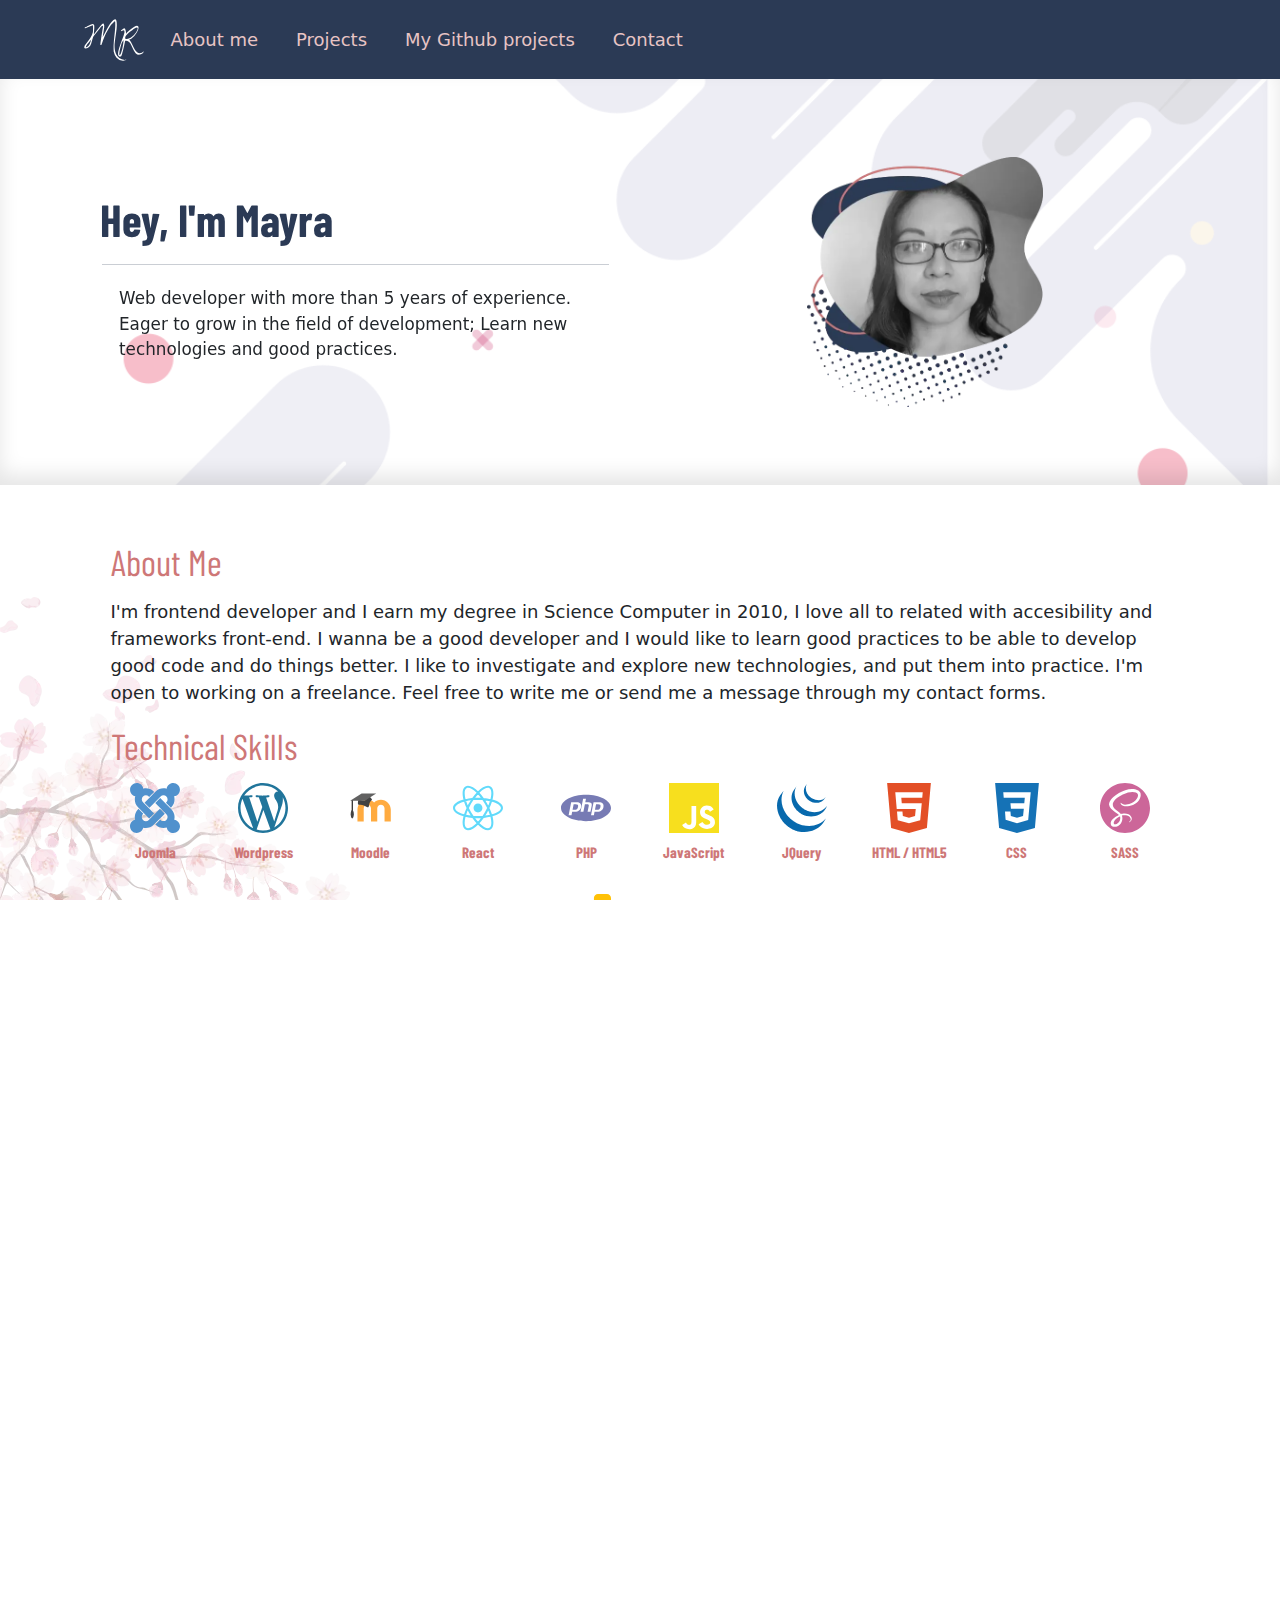
<file: index.html>
<!DOCTYPE html><html lang="en"><head><meta charSet="utf-8"/><title>.: Mayra Rodriguez :.</title><meta name="description" content="My portfolio"/><meta name="viewport" content="width=device-width, initial-scale=1"/><link rel="icon" href="/favicon.ico"/><link rel="preload" as="image" href="/assets/girl.webp"/><link rel="preload" as="image" href="/assets/icons/Angular.svg"/><meta name="next-head-count" content="7"/><link rel="preload" href="/_next/static/media/e1c529c04de64b40.p.woff2" as="font" type="font/woff2" crossorigin="anonymous"/><link rel="preload" href="/_next/static/media/51b9f9f30f86448c.p.woff2" as="font" type="font/woff2" crossorigin="anonymous"/><link rel="preload" href="/_next/static/media/65385b422c1e9499.p.woff2" as="font" type="font/woff2" crossorigin="anonymous"/><link rel="preload" href="/_next/static/css/55610bb7912a0a73.css" as="style"/><link rel="stylesheet" href="/_next/static/css/55610bb7912a0a73.css" data-n-g=""/><link rel="preload" href="/_next/static/css/e2561ec3c3dc2fbd.css" as="style"/><link rel="stylesheet" href="/_next/static/css/e2561ec3c3dc2fbd.css" data-n-p=""/><noscript data-n-css=""></noscript><script defer="" nomodule="" src="/_next/static/chunks/polyfills-c67a75d1b6f99dc8.js"></script><script src="/_next/static/chunks/webpack-59c5c889f52620d6.js" defer=""></script><script src="/_next/static/chunks/framework-2c79e2a64abdb08b.js" defer=""></script><script src="/_next/static/chunks/main-5020794388548d5e.js" defer=""></script><script src="/_next/static/chunks/pages/_app-ea06f4c74800f951.js" defer=""></script><script src="/_next/static/chunks/925-c62d3af64d06dbd9.js" defer=""></script><script src="/_next/static/chunks/600-a70b154f8705c288.js" defer=""></script><script src="/_next/static/chunks/664-e2359597ac708d8d.js" defer=""></script><script src="/_next/static/chunks/855-91764265444e7e18.js" defer=""></script><script src="/_next/static/chunks/446-1932f1351a41779b.js" defer=""></script><script src="/_next/static/chunks/197-55c2880e3e7891b9.js" defer=""></script><script src="/_next/static/chunks/618-5a03fe34d4b66456.js" defer=""></script><script src="/_next/static/chunks/pages/index-8a2dc347dea02e21.js" defer=""></script><script src="/_next/static/XFVV1kHnMc7EK2gD-u6to/_buildManifest.js" defer=""></script><script src="/_next/static/XFVV1kHnMc7EK2gD-u6to/_ssgManifest.js" defer=""></script><style id="__jsx-2635294136">html{font-family:'__Montserrat_bc26b7', '__Montserrat_Fallback_bc26b7'}h1,.h1,h2,.h2,h3,.h3,h4,.h4,h5,.h5,h6,.h6{font-family:'__Barlow_Condensed_ef5f32', '__Barlow_Condensed_Fallback_ef5f32'}</style></head><body><div id="__next"><main><nav class="navigation_header__1dFVR navbar navbar-expand-lg navbar-light sticky-top"><div class="container"><a href="/" class="navigation_logo__ex2eJ navbar-brand"><img alt="Logo" src="/assets/logo.svg" width="60" height="50" decoding="async" data-nimg="1" loading="lazy" style="color:transparent"/></a><button aria-controls="basic-navbar-nav" type="button" aria-label="Toggle navigation" class="navbar-toggler collapsed"><span class="navbar-toggler-icon"></span></button><div class="navbar-collapse collapse" id="basic-navbar-nav"><div class="navigation_space__D0Bv6 navbar-nav"><a href="#aboutme" data-rr-ui-event-key="#aboutme" class="nav-link">About me</a><a href="#projects" data-rr-ui-event-key="#projects" class="nav-link">Projects</a><a href="#myownprojects" data-rr-ui-event-key="#myownprojects" class="nav-link">My Github projects</a><a href="#contact" data-rr-ui-event-key="#contact" class="nav-link">Contact</a></div></div></div></nav><section id="home"><div class="Home_content_gral__p7BUb"><div class="container"><div class="d-flex align-items-center row"><div class="Home_principal_text__NQB58 col-lg-6 col-md-6"><div class="p-3"><h1 class="Home_principal_title__OHLdK" style="opacity:0;transform:translateX(-50vh) translateZ(0)">Hey, I&#x27;m Mayra </h1><hr class="Home_line__fCOfu"/><div style="opacity:0;transform:scale(0.5) translateZ(0)"><p><span>Web developer</span> with more than 5 years of experience. Eager to grow in the field of development; Learn new technologies and good practices.</p></div></div></div><div class="Home_principal_text__NQB58 col-lg-6 col-md-6"><div class="p-3"><img alt="Mayra Rodriguez" src="/assets/girl.webp" width="220" height="350" decoding="async" data-nimg="1" class="Home_imagep__gLuso" style="color:transparent"/></div></div></div></div></div></section><section id="aboutme" class="Home_aboutme__M6U0c"><div class="container"><div class="p-4"><h2>About Me</h2><p>I&#x27;m frontend developer and I earn my degree in Science Computer in 2010, I love all to related with accesibility and frameworks front-end. I wanna be a good developer and I would like to learn good practices to be able to develop good code and do things better. I like to investigate and explore new technologies, and put them into practice. I&#x27;m open to working on a freelance. Feel free to write me or send me a message through my contact forms.</p><h2>Technical Skills</h2><div class="about_skills__tztN3"><div><svg class="" style="display:inline-block;vertical-align:middle" width="50" height="50" viewBox="0 0 1024 1024" xmlns="http://www.w3.org/2000/svg"><path d="M713.344 629.717l-227.456 227.712c-58.368 58.24-140.672 78.080-215.339 59.605-13.952 60.757-68.437 106.24-133.547 106.24-75.648 0-137.003-61.269-137.003-137.003 0-64.768 45.013-118.997 105.344-133.248-19.029-75.093 0.683-158.080 59.563-216.747l7.637-7.68 101.12 101.12-7.851 7.723c-32.811 33.237-32.811 86.357 0 118.997 32.896 33.28 86.272 33.28 118.912 0l19.84-19.84 207.744-208.085zM752.768 913.536c-77.739 24.021-165.76 5.12-227.328-56.235l-7.68-7.893 100.907-101.077 7.68 7.851c32.896 32.768 86.101 32.768 118.912 0 32.64-32.64 32.811-85.76-0.171-118.656l-19.883-19.84-207.659-207.915 101.12-101.077 227.413 227.797c58.24 58.027 78.763 139.861 60.203 214.229 66.56 9.557 117.717 66.56 117.717 135.68 0 76.117-61.397 136.96-136.917 136.96-65.92 0-121.643-46.763-133.76-109.44zM297.6 403.669l227.84-227.627c60.8-60.843 147.499-80 224.64-57.003 9.045-66.603 66.347-118.4 135.637-118.4 75.605 0 137.003 61.312 137.003 136.917 0 69.589-51.883 127.061-119.040 135.936 22.144 76.757 2.901 162.816-57.6 223.317l-7.765 7.851-101.077-101.077 7.851-7.851c32.811-32.853 32.811-86.016 0-118.741-32.683-32.683-85.803-32.768-118.656 0.128l-19.712 19.669-208 207.829zM184.405 516.608l-19.669-19.712c-61.056-61.056-80-148.309-56.832-225.621-60.971-14.037-106.624-68.437-106.624-133.717 0-75.52 61.44-136.917 136.96-136.917 68.096 0 124.587 49.749 135.253 114.816 73.813-17.28 154.709 2.773 212.437 60.373l7.851 7.893-101.12 101.12-7.808-7.723c-32.853-32.64-86.016-32.64-118.827 0-32.896 33.323-32.853 86.4-0.213 119.040l19.84 19.883 208 207.957-100.992 101.12-208.256-208z" fill="rgb(80, 145, 205)"></path></svg><h2>Joomla</h2></div><div><svg class="" style="display:inline-block;vertical-align:middle" width="50" height="50" viewBox="0 0 1024 1024" xmlns="http://www.w3.org/2000/svg"><path d="M916.011 291.2c35.84 65.579 56.235 140.8 56.235 220.8 0 169.771-91.989 318.123-228.821 397.867l140.587-406.485c26.24-65.707 34.987-118.229 34.987-164.864 0-17.28-1.109-33.28-2.987-47.36zM575.488 295.637c27.605-1.28 52.565-4.48 52.565-4.48 24.832-3.2 21.931-39.68-2.859-38.357 0 0-74.88 5.76-122.88 5.76-45.397 0-121.6-6.4-121.6-6.4-24.96-1.28-28.203 36.48-3.2 37.76 0 0 23.040 2.603 48 3.84l71.68 196.48-101.12 302.080-167.637-497.92c27.691-1.28 52.651-4.267 52.651-4.267 24.96-3.2 22.016-39.68-2.773-38.229 0 0-74.496 5.888-122.624 5.888-8.533 0-18.688-0.341-29.44-0.64 83.285-122.752 225.109-205.312 385.749-205.312 119.851 0 228.907 45.739 310.869 120.875-1.963-0.128-3.883-0.384-6.016-0.384-45.227 0-77.312 39.381-77.312 81.664 0 37.973 21.888 70.101 45.227 107.989 17.536 30.72 37.973 70.101 37.973 127.019 0 39.040-15.104 85.077-35.029 148.437l-45.867 152.96-166.4-495.36zM512 972.117c-45.184 0-88.789-6.528-130.048-18.645l138.112-401.323 141.44 387.712c1.024 2.261 2.133 4.309 3.328 6.357-47.787 16.768-99.2 25.984-152.832 25.984zM51.669 512c0-66.731 14.336-130.133 39.893-187.307l219.477 601.557c-153.429-74.624-259.328-232.021-259.371-414.251zM512 0c-282.24 0-512 229.76-512 512s229.76 512 512 512 512-229.76 512-512-229.76-512-512-512z" fill="rgb(33, 117, 155)"></path></svg><h2>Wordpress</h2></div><div><svg class="" style="display:inline-block;vertical-align:middle" width="50" height="50" viewBox="0 0 1024 1024" xmlns="http://www.w3.org/2000/svg"><path d="M714.667 341.333c-53.333 0-102.4 21.333-138.667 55.467-36.267-34.133-85.333-55.467-138.667-55.467-110.933 0-202.667 91.733-202.667 202.667v245.333h128v-266.667c0-40.533 34.133-74.667 74.667-74.667s74.667 34.133 74.667 74.667v266.667h128v-266.667c0-40.533 34.133-74.667 74.667-74.667s74.667 34.133 74.667 74.667v266.667h128v-245.333c0-110.933-91.733-202.667-202.667-202.667z" fill="rgb(255, 171, 64)"></path><path d="M117.333 345.6h21.333v337.067h-21.333z" fill="rgb(0, 0, 0)"></path><path d="M469.333 277.333c23.467 8.533 55.467 42.667 64 64-38.4 36.267-55.467 61.867-64 128-2.133 23.467-19.2 36.267-42.667 21.333-66.133-40.533-128-42.667-170.667-42.667-21.333-21.333-10.667-78.933 0-106.667l128 21.333 85.333-85.333z" fill="rgb(66, 66, 66)"></path><path d="M384 362.667h-298.667l234.667-149.333h298.667l-234.667 149.333z" fill="rgb(97, 97, 97)"></path><path d="M160 640c0-46.933-14.933-85.333-32-85.333s-32 38.4-32 85.333 14.933 85.333 32 85.333 32-38.4 32-85.333z" fill="rgb(66, 66, 66)"></path></svg><h2>Moodle</h2></div><div><svg class="" style="display:inline-block;vertical-align:middle" width="50" height="50" viewBox="0 0 1024 1024" xmlns="http://www.w3.org/2000/svg"><path d="M512 420.736c-50.404 0-91.264 40.86-91.264 91.264s40.86 91.264 91.264 91.264h0c50.404 0 91.264-40.86 91.264-91.264s-40.86-91.264-91.264-91.264h-0zM256.341 693.547l-20.139-5.12c-150.101-37.931-236.203-102.315-236.203-176.597s86.101-138.667 236.203-176.597l20.139-5.077 5.675 19.968c17.427 59.534 37.207 110.167 60.77 158.621l-2.615-5.96 4.309 9.088-4.309 9.088c-21.008 42.541-40.79 93.177-56.362 145.624l-1.793 7.037zM226.859 381.867c-114.091 32.043-184.107 81.067-184.107 129.963 0 48.853 70.016 97.877 184.107 129.963 16.375-51.835 33.476-94.868 53.189-136.421l-2.757 6.459c-16.998-35.141-34.1-78.175-48.354-122.486l-2.078-7.477zM767.659 693.547l-5.675-20.011c-17.397-59.48-37.192-110.1-60.795-158.523l2.598 5.904-4.309-9.088 4.309-9.088c20.991-42.518 40.785-93.152 56.391-145.59l1.806-7.071 5.675-19.968 20.181 5.077c150.059 37.931 236.16 102.315 236.16 176.64s-86.101 138.667-236.16 176.597zM746.709 511.829c20.48 44.331 37.419 87.893 50.432 129.963 114.133-32.085 184.107-81.109 184.107-129.963 0-48.896-70.016-97.877-184.107-129.963-16.34 51.795-33.441 94.829-53.171 136.372l2.739-6.41zM226.56 381.653l-5.675-19.925c-42.197-148.736-29.397-255.317 35.115-292.523 63.275-36.523 164.864 6.613 271.317 115.883l14.507 14.891-14.507 14.891c-36.676 38.083-70.629 79.417-101.171 123.302l-2.168 3.29-5.76 8.235-10.027 0.853c-59.99 4.821-115.073 14.042-168.464 27.517l6.97-1.49zM307.456 98.773c-11.435 0-21.547 2.475-30.080 7.381-42.411 24.448-49.92 109.44-20.693 224.128 38.731-9.119 85.784-16.673 133.752-21.066l4.19-0.31c28.61-40.451 57.346-75.851 88.205-109.26l-0.653 0.716c-66.56-64.811-129.579-101.589-174.72-101.589zM716.587 967.552c-0.043 0-0.043 0 0 0-60.8 0-138.88-45.781-219.904-128.981l-14.507-14.891 14.507-14.891c36.663-38.090 70.602-79.438 101.126-123.338l2.17-3.297 5.76-8.235 9.984-0.853c60.002-4.793 115.118-14 168.539-27.471l-6.961 1.487 20.139-5.077 5.717 19.968c42.112 148.651 29.355 255.275-35.157 292.437-14.374 8.272-31.607 13.151-49.98 13.151-0.504 0-1.007-0.004-1.509-0.011l0.076 0.001zM541.824 823.296c66.56 64.811 129.579 101.589 174.72 101.589h0.043c11.392 0 21.547-2.475 30.037-7.381 42.411-24.448 49.963-109.483 20.693-224.171-38.768 9.137-85.837 16.691-133.824 21.070l-4.16 0.306c-28.571 40.473-57.296 75.887-88.158 109.297l0.648-0.71zM797.44 381.653l-20.139-5.077c-46.487-12.029-101.603-21.252-158.039-25.797l-3.539-0.229-9.984-0.853-5.76-8.235c-32.67-47.183-66.61-88.519-103.593-126.902l0.297 0.31-14.507-14.891 14.507-14.891c106.411-109.227 207.957-152.363 271.317-115.883 64.512 37.205 77.312 143.787 35.157 292.48zM629.333 308.907c48.725 4.437 95.019 11.648 137.984 21.376 29.269-114.688 21.717-199.68-20.693-224.128-42.155-24.363-121.387 12.971-204.8 94.208 30.188 32.69 58.911 68.089 85.298 105.262l2.212 3.282zM307.456 967.552c-0.439 0.007-0.956 0.011-1.475 0.011-18.373 0-35.607-4.88-50.476-13.414l0.495 0.262c-64.512-37.163-77.312-143.744-35.115-292.437l5.632-19.968 20.139 5.077c49.28 12.416 103.637 21.163 161.493 25.984l10.027 0.853 5.717 8.235c32.719 47.191 66.671 88.538 103.646 126.955l-0.307-0.321 14.507 14.891-14.507 14.891c-80.981 83.2-159.061 128.981-219.776 128.981zM256.683 693.333c-29.269 114.688-21.717 199.723 20.693 224.171 42.112 24.021 121.301-13.013 204.8-94.208-30.181-32.703-58.917-68.115-85.33-105.292l-2.222-3.294c-52.126-4.681-99.18-12.235-145.102-22.757l7.161 1.381zM512 720.128c-35.115 0-71.211-1.536-107.349-4.523l-10.027-0.853-5.76-8.235c-17.419-24.566-36.456-54.116-54.294-84.456l-3.306-6.082c-14.479-24.255-31.065-55.411-46.384-87.29l-3.365-7.771-4.267-9.088 4.267-9.088c18.676-39.64 35.262-70.796 53.052-101.162l-3.303 6.1c17.664-30.549 37.077-61.013 57.6-90.539l5.76-8.235 10.027-0.853c32.164-2.894 69.575-4.544 107.371-4.544s75.208 1.65 112.166 4.882l-4.795-0.338 9.984 0.853 5.717 8.235c37.651 53.308 73.422 114.148 104.065 177.917l3.327 7.683 4.309 9.088-4.309 9.088c-33.853 71.409-69.628 132.255-110.056 189.584l2.664-3.984-5.717 8.235-9.984 0.853c-36.139 2.987-72.277 4.523-107.392 4.523zM418.261 673.877c63.147 4.736 124.331 4.736 187.52 0 32.123-46.25 63.305-99.337 90.466-154.753l3.23-7.295c-30.297-62.657-61.496-115.748-96.387-166.086l2.648 4.038c-28.060-2.262-60.749-3.552-93.739-3.552s-65.677 1.29-98.016 3.821l4.277-0.269c-32.27 46.312-63.469 99.404-90.57 154.865l-3.169 7.183c30.431 62.72 61.625 115.806 96.447 166.192l-2.709-4.144z" fill="rgb(97, 218, 251)"></path></svg><h2>React</h2></div><div><svg class="" style="display:inline-block;vertical-align:middle" width="50" height="50" viewBox="0 0 1024 1024" xmlns="http://www.w3.org/2000/svg"><path d="M299.093 435.499h-40.277l-21.973 112.981h35.755c23.723 0 41.387-4.48 52.992-13.397 11.605-8.96 19.413-23.851 23.467-44.757 3.925-20.053 2.133-34.219-5.291-42.453-7.467-8.235-22.315-12.373-44.672-12.373zM512 242.688c-282.752 0-512 120.576-512 269.312s229.248 269.355 512 269.355 512-120.619 512-269.355-229.248-269.312-512-269.312zM372.907 560.597c-11.136 10.667-24.533 18.688-39.125 23.509-14.336 4.608-32.64 6.997-54.827 6.997h-50.389l-13.952 71.723h-58.795l52.48-269.909h113.067c34.005 0 58.795 8.917 74.411 26.795 15.616 17.835 20.309 42.752 14.080 74.752-2.612 13.597-7.129 25.708-13.328 36.748l0.314-0.609c-6.101 10.88-14.080 20.907-23.936 29.995zM544.597 591.104l23.168-119.424c2.688-13.568 1.664-22.869-2.901-27.776-4.565-4.949-14.336-7.424-29.312-7.424h-46.592l-30.037 154.667h-58.368l52.48-269.952h58.325l-13.952 71.765h51.968c32.725 0 55.253 5.717 67.669 17.109s16.128 29.867 11.221 55.424l-24.405 125.611zM868.736 494.464c-2.567 13.593-7.088 25.709-13.321 36.73l0.308-0.591c-6.101 10.88-14.080 20.907-23.936 29.995-10.802 10.323-23.878 18.366-38.392 23.293l-0.733 0.216c-14.336 4.608-32.64 6.997-54.869 6.997h-50.347l-13.952 71.765h-58.795l52.48-269.909h113.024c34.005 0 58.795 8.917 74.411 26.795 15.616 17.792 20.352 42.709 14.123 74.709zM758.016 435.499h-40.235l-22.016 112.981h35.755c23.765 0 41.429-4.48 52.992-13.397 11.605-8.96 19.413-23.851 23.509-44.757 3.925-20.053 2.091-34.219-5.333-42.453s-22.357-12.373-44.672-12.373z" fill="rgb(119, 123, 180)"></path></svg><h2>PHP</h2></div><div><svg class="" style="display:inline-block;vertical-align:middle" width="50" height="50" viewBox="0 0 1024 1024" xmlns="http://www.w3.org/2000/svg"><path d="M0 0h1024v1024h-1024zM940.117 779.776c-7.467-46.72-37.888-85.973-128.128-122.581-31.403-14.72-66.304-24.96-76.672-48.64-3.883-14.080-4.48-21.76-1.963-30.080 6.4-27.563 39.040-35.84 64.64-28.16 16.64 5.12 32 17.92 41.643 38.4 44.117-28.843 44.117-28.843 74.88-48-11.52-17.92-17.237-25.643-25.003-33.28-26.88-30.080-62.677-45.44-120.917-44.117l-30.080 3.797c-28.843 7.040-56.32 22.4-72.96 42.88-48.64 55.083-34.603 151.083 24.277 190.763 58.24 43.52 143.403 53.077 154.283 94.080 10.24 49.92-37.12 65.92-83.883 60.16-34.603-7.68-53.76-25.003-74.88-57.003l-78.080 44.843c8.96 20.48 19.2 29.397 34.56 47.317 74.24 74.923 259.84 71.083 293.163-42.837 1.237-3.84 10.24-30.080 3.157-70.4zM556.843 470.656h-95.915c0 82.688-0.384 164.864-0.384 247.68 0 52.565 2.688 100.821-5.888 115.669-14.080 29.397-50.347 25.643-66.816 20.48-16.896-8.363-25.472-19.883-35.413-36.48-2.688-4.48-4.693-8.363-5.419-8.363l-77.867 48c13.013 26.88 32 50.005 56.491 64.725 36.48 21.76 85.504 28.8 136.832 17.28 33.408-9.643 62.208-29.483 77.269-60.203 21.76-39.68 17.152-88.32 16.939-142.763 0.512-87.637 0-175.317 0-263.637z" fill="rgb(247, 223, 30)"></path></svg><h2>JavaScript</h2></div><div><svg class="" style="display:inline-block;vertical-align:middle" width="50" height="50" viewBox="0 0 1024 1024" xmlns="http://www.w3.org/2000/svg"><path d="M65.451 250.624c-90.581 130.133-79.36 299.392-10.112 437.589 1.579 3.371 3.328 6.571 5.035 9.771 0.981 2.219 2.091 4.267 3.285 6.357 0.555 1.195 1.323 2.432 2.005 3.541 1.109 2.219 2.304 4.352 3.456 6.485l6.699 11.307c1.237 2.091 2.432 4.139 3.84 6.229 2.347 4.011 5.12 7.979 7.552 11.989 1.109 1.664 2.133 3.328 3.371 4.992 4.744 7.429 9.1 13.604 13.699 19.583l-0.472-0.639c3.328 4.565 6.656 9.003 10.24 13.44 1.152 1.621 2.432 3.243 3.627 4.864l9.429 11.477c1.152 1.323 2.304 2.859 3.541 4.224 4.181 5.035 8.619 9.941 13.056 14.891 0 0.085 0.128 0.171 0.213 0.299 5.515 6.937 11.444 13.083 17.91 18.622l0.181 0.151c3.413 3.499 6.827 6.997 10.453 10.411l4.309 4.139c4.736 4.437 9.472 8.875 14.464 13.141 0.085 0 0.128 0.085 0.213 0.128l2.432 2.133c4.352 3.797 8.747 7.595 13.227 11.093l5.333 4.48c3.627 2.901 7.381 5.675 11.093 8.533l5.803 4.437c3.968 2.987 8.192 5.931 12.245 8.832 1.493 1.067 2.987 2.133 4.523 3.115l1.237 0.981 11.989 7.893 5.12 3.413c6.272 4.011 12.501 7.808 18.688 11.563 1.792 0.896 3.584 1.877 5.248 2.901 4.608 2.645 9.387 5.333 14.037 7.808 2.56 1.451 5.205 2.688 7.851 4.011 3.2 1.792 6.528 3.541 9.941 5.333 0.922 0.284 1.714 0.617 2.464 1.018l-0.074-0.036c1.408 0.64 2.731 1.323 4.096 2.005 5.12 2.56 10.453 4.992 16 7.424 1.024 0.427 2.133 0.853 3.243 1.451 6.144 2.688 12.288 5.248 18.645 7.765 1.451 0.427 2.987 1.152 4.48 1.707 5.76 2.176 11.691 4.395 17.536 6.485l2.133 0.768c6.528 2.219 12.971 4.352 19.584 6.4 1.536 0.427 3.115 0.981 4.736 1.408 6.784 2.048 13.355 4.48 20.181 5.803 437.76 79.787 564.992-263.211 564.992-263.211-106.88 139.179-296.533 175.872-476.16 135.040-6.656-1.536-13.312-3.669-20.011-5.632-12.213-3.523-20.264-6.157-28.234-8.962l4.042 1.239-2.645-1.024c-5.803-1.963-11.392-4.139-17.067-6.315-1.075-0.477-2.629-1.069-4.209-1.606l-0.485-0.143c-6.272-2.517-12.373-5.12-18.432-7.808-1.323-0.427-2.432-1.024-3.755-1.536-11.195-4.964-16.254-7.391-21.289-9.86l5.886 2.607c-1.579-0.683-2.987-1.408-4.523-2.219-4.011-1.877-8.021-4.011-11.947-6.059-3.648-1.737-6.263-3.103-8.837-4.534l0.858 0.438c-4.821-2.56-9.643-5.333-14.464-7.979-1.451-1.024-3.115-1.877-4.779-2.816-9.234-5.41-15.333-9.205-21.366-13.094l2.678 1.616c-2.051-1.276-3.692-2.387-5.294-3.55l0.259 0.179c-5.51-3.395-9.851-6.294-14.095-9.32l0.783 0.53c-1.493-0.981-2.859-2.048-4.395-3.115-5.455-3.768-9.54-6.741-13.566-9.786l1.022 0.741c-1.792-1.451-3.712-2.816-5.632-4.267-3.755-2.944-7.552-5.76-11.307-8.875l-5.035-4.011c-5.554-4.486-10.192-8.408-14.749-12.42l0.498 0.43c-0.472-0.462-0.988-0.883-1.54-1.255l-0.039-0.025-14.805-13.483-4.267-4.011c-3.499-3.541-7.083-6.955-10.667-10.453l-4.139-4.267c-4.421-4.399-8.721-8.889-12.913-13.48l-0.271-0.301-0.64-0.683c-4.523-4.949-8.917-9.984-13.355-15.104-1.152-1.323-2.219-2.731-3.413-4.139l-9.643-11.819c-3.354-4.199-8.113-10.421-12.792-16.705l-1.715-2.409c-99.627-136.021-135.68-323.755-55.936-477.739zM346.496 141.013c-65.664 94.251-61.952 220.288-10.837 319.957 9.468 18.681 19.064 34.49 29.699 49.509l-0.814-1.211c9.813 14.080 20.651 30.72 33.792 42.069 4.565 5.205 9.515 10.24 14.677 15.317l3.84 3.84c4.864 4.693 9.856 9.301 14.933 13.867l0.64 0.555c5.135 4.509 10.885 9.285 16.762 13.908l0.902 0.684c1.451 0.981 2.688 2.133 4.096 3.115 5.973 4.608 11.989 9.045 18.219 13.44l0.64 0.384c2.645 1.92 5.461 3.669 8.448 5.547 1.195 0.768 2.56 1.792 3.84 2.56 4.523 2.901 8.96 5.632 13.525 8.405 0.725 0.299 1.365 0.683 2.048 0.981 3.84 2.347 8.021 4.608 12.032 6.699 1.408 0.853 2.773 1.493 4.224 2.304 2.859 1.408 5.675 2.901 8.405 4.352l1.365 0.597c5.76 2.816 11.648 5.461 17.408 8.107 1.451 0.555 2.688 1.024 3.925 1.621 4.736 2.048 9.557 4.011 14.293 5.845 2.133 0.725 4.139 1.579 6.144 2.219 4.352 1.621 8.917 3.115 13.227 4.608l5.973 1.92c6.229 1.92 12.544 4.437 19.115 5.504 337.92 56.021 416.171-204.245 416.171-204.245-70.443 101.376-206.763 149.675-352.043 111.957-8.85-2.258-15.233-4.159-21.535-6.238l2.421 0.692c-2.048-0.555-3.84-1.195-5.803-1.792-4.437-1.536-9.003-3.029-13.312-4.651l-6.144-2.304c-4.779-1.92-9.643-3.712-14.293-5.76-1.451-0.64-2.773-1.067-3.883-1.707-5.973-2.688-11.989-5.333-17.792-8.192l-8.789-4.565-5.077-2.56c-3.925-2.048-7.552-4.181-11.307-6.4-1.052-0.503-1.919-0.986-2.754-1.515l0.108 0.064c-4.523-2.816-9.216-5.547-13.525-8.448-1.451-0.811-2.773-1.792-4.139-2.645l-8.875-5.803c-6.144-4.267-12.16-8.875-18.219-13.312-1.365-1.237-2.688-2.261-4.011-3.371-63.872-50.219-114.261-118.869-138.155-196.608-25.173-80.811-19.627-171.435 23.851-244.992zM582.827 59.051c-38.741 56.832-42.453 127.403-15.787 190.080 28.331 66.56 86.272 118.827 153.771 143.573 2.773 1.067 5.461 1.963 8.32 2.987l3.755 1.152c3.925 1.237 7.893 2.688 11.947 3.584 186.709 36.011 237.227-95.872 250.837-115.243-44.459 63.829-118.997 79.147-210.432 56.917-8.94-2.239-16.282-4.577-23.435-7.301l1.419 0.474c-10.798-3.798-19.492-7.456-27.941-11.542l1.615 0.704c-17.602-8.611-32.708-17.983-46.768-28.661l0.688 0.501c-81.92-62.037-132.651-180.48-79.232-276.949z" fill="rgb(7, 105, 173)"></path></svg><h2>JQuery</h2></div><div><svg class="" style="display:inline-block;vertical-align:middle" width="50" height="50" viewBox="0 0 1024 1024" xmlns="http://www.w3.org/2000/svg"><path d="M64 0h896l-81.493 920.021-367.488 103.979-365.397-104.021zM363.989 416l-9.899-115.968 429.184 0.128 9.813-111.872-562.176-0.128 29.781 341.76h389.376l-13.909 146.176-124.16 34.304-126.080-34.56-8.021-90.027h-111.317l14.080 177.963 231.339 61.867 229.504-61.568 31.744-348.032z" fill="rgb(227, 79, 38)"></path></svg><h2>HTML / HTML5</h2></div><div><svg class="" style="display:inline-block;vertical-align:middle" width="50" height="50" viewBox="0 0 1024 1024" xmlns="http://www.w3.org/2000/svg"><path d="M64 0h896l-81.493 920.021-367.488 103.979-365.44-104.021zM793.173 188.288l-562.347-0.128 9.088 111.872 432 0.085-10.88 115.883h-283.307l10.24 109.781h263.765l-15.616 150.315-124.16 34.304-126.123-34.56-8.021-90.027h-111.36l12.373 164.48 233.173 72.661 229.248-65.28z" fill="rgb(21, 114, 182)"></path></svg><h2>CSS</h2></div><div><svg class="" style="display:inline-block;vertical-align:middle" width="50" height="50" viewBox="0 0 1024 1024" xmlns="http://www.w3.org/2000/svg"><path d="M512 0c282.752 0 512 229.248 512 512s-229.248 512-512 512-512-229.248-512-512 229.248-512 512-512zM410.24 682.581c7.467 27.52 6.656 53.248-1.024 76.459l-2.773 7.68c-1.024 2.603-2.219 5.12-3.328 7.509-5.973 12.373-13.909 23.893-23.68 34.56-29.781 32.384-71.339 44.672-89.173 34.347-19.2-11.179-9.643-56.96 24.917-93.44 37.163-39.168 90.453-64.384 90.453-64.384v-0.128zM833.109 219.179c-23.125-91.008-173.952-120.917-316.672-70.187-84.864 30.165-176.811 77.568-242.901 139.392-78.635 73.429-91.136 137.429-85.973 164.181 18.219 94.336 147.499 156.032 200.661 201.813v0.256c-15.659 7.68-130.389 65.237-157.269 124.8-28.8 62.72 4.48 107.563 26.24 113.28 67.2 18.603 136.32-15.36 173.44-70.357 35.84-53.803 32.683-122.923 17.237-156.843 21.163-5.76 46.080-8.32 78.080-4.437 89.643 10.24 107.563 66.56 103.68 89.6-3.84 22.997-22.315 36.437-28.757 40.277-6.4 3.883-8.32 5.12-7.723 7.723 0.64 3.84 3.883 3.84 8.96 3.2 7.040-1.28 46.763-19.2 48.683-62.763 1.92-55.040-50.603-116.437-144-115.2-38.4 0.683-62.763 3.883-80 10.923-1.28-1.92-2.603-3.2-4.48-4.48-57.6-62.080-164.48-105.6-160-188.16 1.28-30.080 12.16-109.397 204.8-205.397 158.080-78.763 284.203-56.96 305.963-8.96 31.275 68.437-67.243 195.84-231.723 214.357-62.72 7.040-95.36-17.237-103.723-26.24-8.917-9.6-10.197-10.24-13.397-8.277-5.12 2.56-1.92 10.88 0 16 5.12 12.8 24.96 35.2 59.563 46.72 30.037 9.6 103.68 15.317 192-19.2 99.157-38.357 176.597-145.28 154.197-234.88z" fill="rgb(204, 102, 153)"></path></svg><h2>SASS</h2></div><div><svg class="" style="display:inline-block;vertical-align:middle" width="50" height="50" viewBox="0 0 1024 1024" xmlns="http://www.w3.org/2000/svg"><path d="M699.947 242.176c-4.907 0-8.235 0.597-11.691 1.408v0.555h0.597c2.304 4.437 6.229 7.68 9.131 11.648 2.304 4.565 4.267 9.131 6.571 13.653l0.597-0.64c4.011-2.816 5.973-7.339 5.973-14.208-1.707-2.005-1.963-4.011-3.413-5.973-1.707-2.859-5.376-4.267-7.765-6.443zM246.187 805.12h-39.552c-1.28-66.645-5.248-129.28-11.52-188.16h-0.341l-60.16 188.16h-30.080l-59.733-188.16h-0.427c-4.395 56.448-7.168 119.168-8.32 188.16h-36.053c2.347-83.883 8.192-162.56 17.493-235.947h49.067l56.96 173.397h0.341l57.472-173.397h46.72c10.325 85.973 16.384 164.693 18.133 235.947zM417.579 631.040c-16.128 87.253-37.376 150.741-63.659 190.293-20.565 30.549-43.093 45.781-67.541 45.781-6.528 0-14.507-1.963-24.149-5.888v-21.077c4.693 0.725 10.24 1.109 16.469 1.109 11.435 0 20.608-3.2 27.605-9.472 8.405-7.68 12.587-16.299 12.587-25.813 0-6.613-3.285-20.053-9.813-40.277l-43.264-134.656h38.827l31.019 100.693c6.997 22.869 9.941 38.827 8.747 47.915 17.067-45.397 28.928-95.019 35.627-148.608zM943.445 805.12h-112.213v-235.947h37.76v206.933h74.453zM801.792 810.88l-43.349-21.333c3.84-3.243 7.552-6.741 10.88-10.667 18.475-21.589 27.648-53.675 27.648-96.128 0-78.080-30.635-117.163-91.947-117.163-30.037 0-53.504 9.899-70.4 29.739-18.347 21.675-27.563 53.589-27.563 95.787 0 41.472 8.107 71.936 24.491 91.307 14.933 17.493 37.419 26.24 67.541 26.24 11.264 0 21.589-1.408 30.933-4.181l56.533 32.939zM661.333 757.888c-9.6-15.36-14.379-40.107-14.379-74.069 0-59.435 18.091-89.173 54.187-89.173 18.901 0 32.853 7.125 41.685 21.333 9.557 15.445 14.336 39.936 14.336 73.515 0 59.904-18.091 89.941-54.187 89.941-18.987 0-32.853-7.125-41.643-21.547zM590.592 739.755c0 20.053-7.339 36.523-22.016 49.323s-34.261 19.2-59.051 19.2c-23.168 0-45.397-7.339-67.115-21.973l10.112-20.309c18.688 9.387 35.541 13.995 50.773 13.995 14.165 0 25.301-3.115 33.408-9.387 8.021-6.272 12.8-15.104 12.8-26.24 0-14.080-9.813-26.027-27.648-36.053-16.555-9.088-49.621-28.032-49.621-28.032-18.005-13.099-26.965-27.136-26.965-50.219 0-19.2 6.699-34.56 20.053-46.293 13.44-11.861 30.72-17.707 52.053-17.707 21.845 0 41.813 5.803 59.733 17.493l-9.088 20.309c-15.36-6.485-30.507-9.813-45.397-9.813-12.075 0-21.419 2.901-27.904 8.789-6.528 5.803-10.581 13.227-10.581 22.357 0 13.995 9.984 26.027 28.416 36.267 16.768 9.173 50.645 28.587 50.645 28.587 18.475 13.013 27.648 26.88 27.392 49.707zM990.891 490.069c-22.827-0.597-40.533 1.707-55.339 8.021-4.267 1.707-11.093 1.707-11.691 7.125 2.347 2.261 2.688 5.973 4.693 9.131 3.413 5.717 9.301 13.355 14.763 17.365 5.973 4.693 11.947 9.216 18.219 13.227 11.093 6.827 23.68 10.88 34.56 17.749 6.187 4.011 12.501 9.088 18.773 13.355 3.115 2.133 5.12 5.973 9.131 7.339v-0.853c-1.963-2.56-2.56-6.272-4.48-9.131-2.859-2.859-5.717-5.419-8.533-8.235-8.277-11.093-18.56-20.779-29.653-28.8-9.131-6.229-29.099-14.933-32.853-25.387l-0.555-0.597c6.229-0.555 13.653-2.816 19.627-4.523 9.685-2.56 18.56-2.005 28.587-4.523 4.523-1.152 9.088-2.56 13.653-4.011v-2.56c-5.12-5.12-8.96-12.075-14.251-16.853-14.507-12.587-30.592-24.832-47.104-35.115-8.96-5.717-20.309-9.387-29.739-14.251-3.413-1.707-9.131-2.56-11.093-5.419-5.12-6.229-8.107-14.507-11.733-21.931-8.192-15.701-16.213-33.067-23.339-49.621-5.12-11.179-8.235-22.315-14.507-32.555-29.44-48.512-61.312-77.909-110.336-106.667-10.539-5.973-23.168-8.533-36.523-11.691-7.125-0.341-14.251-0.853-21.333-1.152-4.693-2.005-9.216-7.424-13.227-10.027-16.213-10.24-58.197-32.427-70.144-3.072-7.68 18.517 11.392 36.779 18.005 46.165 4.907 6.528 11.093 13.995 14.507 21.333 2.005 4.949 2.56 10.027 4.565 15.189 4.523 12.544 8.832 26.539 14.805 38.272 3.115 5.973 6.528 12.245 10.539 17.621 2.304 3.115 6.229 4.565 7.125 9.685-4.011 5.803-4.267 14.251-6.571 21.333-10.24 32.299-6.229 72.235 8.277 96 4.565 7.083 15.445 22.784 29.995 16.768 12.8-5.12 9.984-21.333 13.653-35.627 0.853-3.413 0.299-5.675 2.048-7.979v0.64c4.011 8.021 8.021 15.659 11.691 23.68 8.789 13.995 24.149 28.501 36.992 38.187 6.827 5.12 12.245 13.995 20.779 17.152v-0.853h-0.64c-1.835-2.475-4.267-3.669-6.571-5.675-5.12-5.12-10.88-11.392-14.933-17.067-11.947-16.085-22.485-33.707-31.872-51.968-4.693-8.96-8.619-18.603-12.373-27.435-1.707-3.413-1.707-8.533-4.565-10.24-4.267 6.229-10.539 11.648-13.653 19.328-5.419 12.288-5.973 27.392-8.021 43.093-1.152 0.299-0.597 0-1.152 0.597-9.131-2.219-12.245-11.691-15.659-19.627-8.533-20.267-9.941-52.821-2.56-76.16 2.005-5.973 10.539-24.832 7.125-30.549-1.792-5.419-7.424-8.533-10.539-12.928-3.712-5.291-7.68-12.16-10.24-18.219-6.827-15.957-10.24-33.621-17.664-49.579-3.413-7.381-9.387-15.104-14.251-21.888-5.419-7.68-11.392-13.099-15.701-22.187-1.408-3.115-3.413-8.277-1.152-11.691 0.597-2.304 1.792-3.2 4.011-3.84 3.755-3.072 14.293 0.939 18.005 2.645 10.539 4.267 19.413 8.277 28.245 14.251 4.011 2.816 8.32 8.235 13.44 9.643h5.973c9.131 2.005 19.413 0.597 27.947 3.115 15.147 4.864 28.8 11.947 41.045 19.627 37.376 23.723 68.096 57.387 88.96 97.536 3.413 6.571 4.907 12.587 8.021 19.413 5.973 14.080 13.355 28.288 19.413 41.899 5.973 13.44 11.733 27.136 20.309 38.272 4.267 5.973 21.419 9.088 29.099 12.203 5.675 2.56 14.507 4.907 19.627 8.021 9.813 5.973 19.371 12.8 28.587 19.371 4.693 3.243 18.901 10.368 19.755 16.128z" fill="rgb(68, 121, 161)"></path></svg><h2>MYSQL</h2></div><div><svg class="" style="display:inline-block;vertical-align:middle" width="50" height="50" viewBox="0 0 1024 1024" xmlns="http://www.w3.org/2000/svg"><path d="M853.333 0h-682.667c-94.165 0.256-170.411 76.501-170.667 170.667v682.667c0 93.867 76.8 170.667 170.667 170.667h682.667c93.867 0 170.667-76.8 170.667-170.667v-682.667c0-93.867-76.8-170.667-170.667-170.667zM760.021 719.147c-8.533 20.565-22.059 38.699-39.381 52.651-17.92 14.507-40.619 26.453-68.565 34.987-27.904 8.661-61.099 13.013-99.541 13.013h-274.432v-597.333h290.219c53.675 0 96.683 12.075 128.853 36.693 32.427 24.747 48.555 61.611 48.555 111.36 0 30.080-7.339 55.893-22.101 77.227-14.677 21.205-35.84 37.803-63.147 49.323v1.963c36.437 7.68 64.64 24.96 83.2 51.84s28.075 60.843 28.075 101.845c0 22.955-4.437 44.8-12.8 65.195zM641.579 571.947c-17.493-16-42.069-23.808-73.813-23.808h-184.405v186.368h184.917c31.573 0 56.32-8.192 73.813-24.747 17.493-16.427 26.453-39.851 26.453-69.973-0.299-29.44-8.96-52.224-26.453-67.84zM615.979 451.499c16.896-14.336 25.173-34.859 25.173-61.611 0-30.037-7.467-51.371-22.613-63.573-15.019-12.16-36.693-18.475-65.195-18.475h-170.667v164.821h170.667c24.875 0 46.080-7.253 62.635-21.163z" fill="rgb(86, 61, 124)"></path></svg><h2>Bootstrap</h2></div><div><svg class="" style="display:inline-block;vertical-align:middle" width="50" height="50" viewBox="0 0 1024 1024" xmlns="http://www.w3.org/2000/svg"><path d="M755.072 140.459l-175.317 106.197 202.155 115.029v301.952l-271.573 150.955-267.008-150.955v-234.027l-175.232-90.155v428.544l436.011 256 451.797-256v-511.915zM673.835 98.261l-169.813-98.261-176.981 109.568 172.032 94.635z" fill="rgb(35, 150, 243)"></path></svg><h2>UIKIT</h2></div><div><svg class="" style="display:inline-block;vertical-align:middle" width="50" height="50" viewBox="0 0 1024 1024" xmlns="http://www.w3.org/2000/svg"><path d="M512 0c-282.581 0-512 229.419-512 512s229.419 512 512 512 512-229.419 512-512-229.419-512-512-512zM512 32c122.496 0 233.899 46.165 318.677 121.6h-637.397c84.12-75.46 195.888-121.6 318.433-121.6 0.101 0 0.202 0 0.303 0l-0.016-0zM205.397 185.6h613.205l-306.603 613.248zM153.6 193.28v637.44c-75.46-84.12-121.6-195.888-121.6-318.433 0-0.101 0-0.202 0-0.303l-0 0.016c0-122.453 46.165-233.856 121.6-318.72zM870.4 193.28c75.46 84.12 121.6 195.888 121.6 318.433 0 0.101-0 0.202-0 0.303l0-0.016c0 122.496-46.165 233.899-121.6 318.677zM185.6 217.6l310.4 620.8h-310.4zM838.4 217.6v620.8h-310.4zM193.408 870.4h637.269c-84.12 75.46-195.888 121.6-318.433 121.6-0.086 0-0.172-0-0.259-0l0.014 0c-0.047 0-0.103 0-0.159 0-122.545 0-234.313-46.14-318.88-121.994l0.447 0.394z" fill="rgb(117, 117, 117)"></path></svg><h2>Material Design</h2></div><div><svg class="" style="display:inline-block;vertical-align:middle" width="50" height="50" viewBox="0 0 1024 1024" xmlns="http://www.w3.org/2000/svg"><path d="M941.824 1024h-860.971c-44.501 0-80.853-36.395-80.853-80.896v-188.544c0-44.501 36.352-80.896 80.853-80.896h242.56v-269.44c0-44.459 36.352-80.811 80.811-80.811h270.123v-241.28c0-45.013 37.077-82.133 82.091-82.133h185.429c45.013 0 82.133 37.12 82.133 82.176v859.648c0 45.056-37.12 82.176-82.176 82.176z" fill="rgb(255, 193, 7)"></path></svg><h2>Google Analytics</h2></div><div><svg class="" style="display:inline-block;vertical-align:middle" width="50" height="50" viewBox="0 0 1024 1024" xmlns="http://www.w3.org/2000/svg"><path d="M0 64v896h1024v-896h-1024zM960 896h-896v-768h896v768zM896 192h-768v640h768v-640zM448 512h-64v64h-64v64h-64v-64h64v-64h64v-64h-64v-64h-64v-64h64v64h64v64h64v64zM704 640h-192v-64h192v64z"></path></svg><h2>Command Line</h2></div></div><div class="col-lg-12 col-md-12 col-sm-12 col-12"><h2>Soft skills</h2><ul><li>Responsible</li><li>Organized</li><li>Ability to work both individually and in a team</li><li>Committed person</li><li>Analytical</li></ul></div></div><div id="education" class="pb-5"><h2>Education</h2><div class="justify-content-center row"><div class="about_equal__jaYFx mt-3 col-lg-5 col-md-5"><div class="about_linegrid__DPbUO p-4"><h3>BUAP, Puebla</h3><p>2010-2011</p><p>Information Technologies Diploma</p><h3>BUAP, Puebla</h3><p>2005-2010</p><p>Engineering in Science Computer</p></div></div><div class="about_equal__jaYFx mt-3 col-lg-5 col-md-5"><div class="about_linegrid__DPbUO p-4"><h3>Centro de Sistemas Computacionales, Puebla</h3><p>2001-2003</p><p>Technical Career Computer Systems</p></div></div></div></div></div></section><section id="myownprojects"><div id="github-projects" class="py-2 container"><h1 class="mb-5">My Github projects</h1><div class="projects_gridp__ztYEL"><a target="_blank" href="https://mayrars.github.io/filmopolis/"><div class="projects_itemp__XT6HS"><div mb="4" class="projects_projectcard__XKM8K card"><div class="projects_imagecontent__Q12KL"><img class="card-img-top" src="assets/pages/filmopolis.webp"/><img alt="Angular" src="/assets/icons/Angular.svg" width="50" height="50" decoding="async" data-nimg="1" class="projects_icon__Vmm_H" style="color:transparent"/></div><div class="card-body"><div class="projects_titlecard__07q4M card-title h5">Filmopolis</div><p class="card-text"></p></div></div></div></a><a target="_blank" href="https://mayrars.github.io/products-store/"><div class="projects_itemp__XT6HS"><div mb="4" class="projects_projectcard__XKM8K card"><div class="projects_imagecontent__Q12KL"><img class="card-img-top" src="assets/pages/shopcart.webp"/><img alt="Angular" src="/assets/icons/Angular.svg" width="50" height="50" decoding="async" data-nimg="1" class="projects_icon__Vmm_H" style="color:transparent"/></div><div class="card-body"><div class="projects_titlecard__07q4M card-title h5">Shop Cart</div><p class="card-text"></p></div></div></div></a><a target="_blank" href="https://mayrars.github.io/el-profeta-magico/"><div class="projects_itemp__XT6HS"><div mb="4" class="projects_projectcard__XKM8K card"><div class="projects_imagecontent__Q12KL"><img class="card-img-top" src="assets/pages/el-profeta.webp"/><img alt="Angular" src="/assets/icons/Angular.svg" width="50" height="50" decoding="async" data-nimg="1" class="projects_icon__Vmm_H" style="color:transparent"/></div><div class="card-body"><div class="projects_titlecard__07q4M card-title h5">The magic prophet</div><p class="card-text"></p></div></div></div></a><a target="_blank" href="https://mayrars.github.io/quizania/"><div class="projects_itemp__XT6HS"><div mb="4" class="projects_projectcard__XKM8K card"><div class="projects_imagecontent__Q12KL"><img class="card-img-top" src="assets/pages/quizania.webp"/><img alt="Angular" src="/assets/icons/Angular.svg" width="50" height="50" decoding="async" data-nimg="1" class="projects_icon__Vmm_H" style="color:transparent"/></div><div class="card-body"><div class="projects_titlecard__07q4M card-title h5">Quizania</div><p class="card-text"></p></div></div></div></a></div></div></section><section id="projects" class="Home_projects__3CX_6"><div class="py-2 container"><h1 class="mb-5">Projects</h1><p>I participated as a web developer in the following projects:</p><div class="projects_gridp__ztYEL"><div class="projects_itemp__XT6HS" style="opacity:0"><div mb="4" class="projects_projectcard__XKM8K card"><img class="card-img-top" src="assets/pages/grupo-lch.webp"/><div class="card-body"><div class="projects_titlecard__07q4M card-title h5">Grupo LCH</div><p class="card-text"></p></div></div></div><div class="projects_itemp__XT6HS" style="opacity:0"><div mb="4" class="projects_projectcard__XKM8K card"><img class="card-img-top" src="assets/pages/concept-one.webp"/><div class="card-body"><div class="projects_titlecard__07q4M card-title h5">Concept One</div><p class="card-text"></p></div></div></div><div class="projects_itemp__XT6HS" style="opacity:0"><div mb="4" class="projects_projectcard__XKM8K card"><img class="card-img-top" src="assets/pages/expresion-hogar1.webp"/><div class="card-body"><div class="projects_titlecard__07q4M card-title h5">Expresión Hogar</div><p class="card-text"></p></div></div></div><div class="projects_itemp__XT6HS" style="opacity:0"><div mb="4" class="projects_projectcard__XKM8K card"><img class="card-img-top" src="assets/pages/bhrefacciones.webp"/><div class="card-body"><div class="projects_titlecard__07q4M card-title h5">BH Refacciones</div><p class="card-text"></p></div></div></div><div class="projects_itemp__XT6HS" style="opacity:0"><div mb="4" class="projects_projectcard__XKM8K card"><img class="card-img-top" src="assets/pages/espaciom.webp"/><div class="card-body"><div class="projects_titlecard__07q4M card-title h5">Espacio M</div><p class="card-text"></p></div></div></div><div class="projects_itemp__XT6HS" style="opacity:0"><div mb="4" class="projects_projectcard__XKM8K card"><img class="card-img-top" src="assets/pages/hules-lugui.webp"/><div class="card-body"><div class="projects_titlecard__07q4M card-title h5">Hules Lugui</div><p class="card-text"></p></div></div></div><div class="projects_itemp__XT6HS" style="opacity:0"><div mb="4" class="projects_projectcard__XKM8K card"><img class="card-img-top" src="assets/pages/lalibre.webp"/><div class="card-body"><div class="projects_titlecard__07q4M card-title h5">LaLibre Bazar online</div><p class="card-text"></p></div></div></div><div class="projects_itemp__XT6HS" style="opacity:0"><div mb="4" class="projects_projectcard__XKM8K card"><img class="card-img-top" src="assets/pages/museo-barroco.webp"/><div class="card-body"><div class="projects_titlecard__07q4M card-title h5">Museo Barroco</div><p class="card-text"></p></div></div></div><div class="projects_itemp__XT6HS" style="opacity:0"><div mb="4" class="projects_projectcard__XKM8K card"><img class="card-img-top" src="assets/pages/perenelle.webp"/><div class="card-body"><div class="projects_titlecard__07q4M card-title h5">Perenelle</div><p class="card-text"></p></div></div></div><div class="projects_itemp__XT6HS" style="opacity:0"><div mb="4" class="projects_projectcard__XKM8K card"><img class="card-img-top" src="assets/pages/3d-innovation.webp"/><div class="card-body"><div class="projects_titlecard__07q4M card-title h5">3D Innovation</div><p class="card-text"></p></div></div></div><div class="projects_itemp__XT6HS" style="opacity:0"><div mb="4" class="projects_projectcard__XKM8K card"><img class="card-img-top" src="assets/pages/goscontrol.webp"/><div class="card-body"><div class="projects_titlecard__07q4M card-title h5">GOS Control</div><p class="card-text"></p></div></div></div><div class="projects_itemp__XT6HS" style="opacity:0"><div mb="4" class="projects_projectcard__XKM8K card"><img class="card-img-top" src="assets/pages/central.webp"/><div class="card-body"><div class="projects_titlecard__07q4M card-title h5">Periódico Central</div><p class="card-text"></p></div></div></div><div class="projects_itemp__XT6HS" style="opacity:0"><div mb="4" class="projects_projectcard__XKM8K card"><img class="card-img-top" src="assets/pages/ambasmanos.webp"/><div class="card-body"><div class="projects_titlecard__07q4M card-title h5">Periódico Ambas Manos</div><p class="card-text"></p></div></div></div><div class="projects_itemp__XT6HS" style="opacity:0"><div mb="4" class="projects_projectcard__XKM8K card"><img class="card-img-top" src="assets/pages/mtpnoticias.webp"/><div class="card-body"><div class="projects_titlecard__07q4M card-title h5">MTP Noticias</div><p class="card-text"></p></div></div></div><div class="projects_itemp__XT6HS" style="opacity:0"><div mb="4" class="projects_projectcard__XKM8K card"><img class="card-img-top" src="assets/pages/apartadomex.webp"/><div class="card-body"><div class="projects_titlecard__07q4M card-title h5">Apartado MEX</div><p class="card-text"></p></div></div></div><div class="projects_itemp__XT6HS" style="opacity:0"><div mb="4" class="projects_projectcard__XKM8K card"><img class="card-img-top" src="assets/pages/sja.webp"/><div class="card-body"><div class="projects_titlecard__07q4M card-title h5">San Juan Atzompan</div><p class="card-text"></p></div></div></div><div class="projects_itemp__XT6HS" style="opacity:0"><div mb="4" class="projects_projectcard__XKM8K card"><img class="card-img-top" src="assets/pages/puebla-online.webp"/><div class="card-body"><div class="projects_titlecard__07q4M card-title h5">Puebla Online</div><p class="card-text"></p></div></div></div></div></div></section><section id="contact" class="Home_contact__7uRuL"><div class="container"><h1>Get in touch</h1><div class="contact_contacticons__GU6c_"><a href="mailto:mayra203@gmail.com"><svg class="" style="display:inline-block;vertical-align:middle" width="30" height="30" viewBox="0 0 1024 1024" xmlns="http://www.w3.org/2000/svg"><path d="M128 337.963l359.552 251.691c14.507 10.027 33.92 10.496 48.939 0l359.509-251.691v430.037c0 11.605-4.693 22.229-12.587 30.080s-18.475 12.587-30.080 12.587h-682.667c-11.605 0-22.229-4.693-30.080-12.587s-12.587-18.475-12.587-30.080zM42.667 255.275c0 0.427 0 0.853 0 1.28v511.445c0 35.328 14.507 67.371 37.547 90.453s55.125 37.547 90.453 37.547h682.667c35.328 0 67.371-14.507 90.453-37.547s37.547-55.125 37.547-90.453v-511.488c0-0.427 0-0.853 0-1.28-0.213-35.029-14.635-66.773-37.547-89.685-23.083-23.040-55.125-37.547-90.453-37.547h-682.667c-35.328 0-67.371 14.507-90.453 37.547-22.912 22.912-37.333 54.656-37.547 89.728zM891.477 236.971l-379.477 265.6-379.477-265.6c2.048-4.096 4.779-7.808 8.021-11.051 7.893-7.893 18.517-12.587 30.123-12.587h682.667c11.605 0 22.229 4.693 30.080 12.587 3.243 3.243 5.973 6.997 8.021 11.051z"></path></svg></a><a href="https://twitter.com/mayrars203"><svg class="" style="display:inline-block;vertical-align:middle" width="30" height="30" viewBox="0 0 1024 1024" xmlns="http://www.w3.org/2000/svg"><path d="M1024 226.4c-37.6 16.8-78.2 28-120.6 33 43.4-26 76.6-67.2 92.4-116.2-40.6 24-85.6 41.6-133.4 51-38.4-40.8-93-66.2-153.4-66.2-116 0-210 94-210 210 0 16.4 1.8 32.4 5.4 47.8-174.6-8.8-329.4-92.4-433-219.6-18 31-28.4 67.2-28.4 105.6 0 72.8 37 137.2 93.4 174.8-34.4-1-66.8-10.6-95.2-26.2 0 0.8 0 1.8 0 2.6 0 101.8 72.4 186.8 168.6 206-17.6 4.8-36.2 7.4-55.4 7.4-13.6 0-26.6-1.4-39.6-3.8 26.8 83.4 104.4 144.2 196.2 146-72 56.4-162.4 90-261 90-17 0-33.6-1-50.2-3 93.2 59.8 203.6 94.4 322.2 94.4 386.4 0 597.8-320.2 597.8-597.8 0-9.2-0.2-18.2-0.6-27.2 41-29.4 76.6-66.4 104.8-108.6z"></path></svg></a><a href="https://www.linkedin.com/in/mayra-esther-rodriguez-solano/"><svg class="" style="display:inline-block;vertical-align:middle" width="30" height="30" viewBox="0 0 1024 1024" xmlns="http://www.w3.org/2000/svg"><path d="M928 0h-832c-52.8 0-96 43.2-96 96v832c0 52.8 43.2 96 96 96h832c52.8 0 96-43.2 96-96v-832c0-52.8-43.2-96-96-96zM384 832h-128v-448h128v448zM320 320c-35.4 0-64-28.6-64-64s28.6-64 64-64c35.4 0 64 28.6 64 64s-28.6 64-64 64zM832 832h-128v-256c0-35.4-28.6-64-64-64s-64 28.6-64 64v256h-128v-448h128v79.4c26.4-36.2 66.8-79.4 112-79.4 79.6 0 144 71.6 144 160v288z"></path></svg></a><a href="https://github.com/mayrars"><svg class="" style="display:inline-block;vertical-align:middle" width="30" height="30" viewBox="0 0 1024 1024" xmlns="http://www.w3.org/2000/svg"><path d="M512 12.672c-282.88 0-512 229.248-512 512 0 226.261 146.688 418.133 350.080 485.76 25.6 4.821 34.987-11.008 34.987-24.619 0-12.16-0.427-44.373-0.64-87.040-142.421 30.891-172.459-68.693-172.459-68.693-23.296-59.093-56.96-74.88-56.96-74.88-46.379-31.744 3.584-31.104 3.584-31.104 51.413 3.584 78.421 52.736 78.421 52.736 45.653 78.293 119.851 55.68 149.12 42.581 4.608-33.109 17.792-55.68 32.427-68.48-113.707-12.8-233.216-56.832-233.216-253.013 0-55.893 19.84-101.547 52.693-137.387-5.76-12.928-23.040-64.981 4.48-135.509 0 0 42.88-13.739 140.8 52.48 40.96-11.392 84.48-17.024 128-17.28 43.52 0.256 87.040 5.888 128 17.28 97.28-66.219 140.16-52.48 140.16-52.48 27.52 70.528 10.24 122.581 5.12 135.509 32.64 35.84 52.48 81.493 52.48 137.387 0 196.693-119.68 240-233.6 252.587 17.92 15.36 34.56 46.763 34.56 94.72 0 68.523-0.64 123.563-0.64 140.203 0 13.44 8.96 29.44 35.2 24.32 204.843-67.157 351.403-259.157 351.403-485.077 0-282.752-229.248-512-512-512z"></path></svg></a></div></div></section></main></div><script id="__NEXT_DATA__" type="application/json">{"props":{"pageProps":{"projects":[{"id":1,"title":"Grupo LCH","description":"","url":"http: //www.grupolch.com/","image":"assets/pages/grupo-lch.webp","job":"Web developer"},{"id":2,"title":"Concept One","description":"","url":"http://concept-one.mx/","image":"assets/pages/concept-one.webp","job":"Web developer"},{"id":3,"title":"Expresión Hogar","description":"","url":"","image":"assets/pages/expresion-hogar1.webp","job":"Web developer"},{"id":4,"title":"BH Refacciones","description":"","url":"","image":"assets/pages/bhrefacciones.webp","job":"Web developer"},{"id":5,"title":"Espacio M","description":"","url":"","image":"assets/pages/espaciom.webp","job":"Web developer"},{"id":6,"title":"Hules Lugui","description":"","url":"","image":"assets/pages/hules-lugui.webp","job":"Web developer"},{"id":7,"title":"LaLibre Bazar online","description":"","url":"","image":"assets/pages/lalibre.webp","job":"Web developer"},{"id":8,"title":"Museo Barroco","description":"","url":"","image":"assets/pages/museo-barroco.webp","job":"Web developer"},{"id":9,"title":"Perenelle","description":"","url":"","image":"assets/pages/perenelle.webp","job":"Web developer"},{"id":10,"title":"3D Innovation","description":"","url":"http://3dinnovation.mx/","image":"assets/pages/3d-innovation.webp","job":"Web developer"},{"id":11,"title":"GOS Control","description":"","url":"http://goscontrol.mx/","image":"assets/pages/goscontrol.webp","job":"Web developer"},{"id":12,"title":"Periódico Central","description":"","url":"https://www.periodicocentral.mx","image":"assets/pages/central.webp","job":"Web developer"},{"id":13,"title":"Periódico Ambas Manos","description":"","url":"https: //www.ambasmanos.mx","image":"assets/pages/ambasmanos.webp","job":"Web developer"},{"id":14,"title":"MTP Noticias","description":"","url":"https: //www.mtpnoticias.com","image":"assets/pages/mtpnoticias.webp","job":"Web developer"},{"id":15,"title":"Apartado MEX","description":"","image":"assets/pages/apartadomex.webp","job":"Web developer"},{"id":16,"title":"San Juan Atzompan","description":"","url":"","image":"assets/pages/sja.webp","job":"Web developer"},{"id":17,"title":"Puebla Online","description":"","url":"","image":"assets/pages/puebla-online.webp","job":"Web developer"}],"myownprojects":[{"id":1,"title":"Filmopolis","description":"","url":"https://mayrars.github.io/filmopolis/","image":"assets/pages/filmopolis.webp","api":"https://fakestoreapi.com/","technology":"Angular"},{"id":2,"title":"Shop Cart","description":"","url":"https://mayrars.github.io/products-store/","image":"assets/pages/shopcart.webp","api":"https://developer.themoviedb.org/","technology":"Angular"},{"id":3,"title":"The magic prophet","description":"","url":"https://mayrars.github.io/el-profeta-magico/","image":"assets/pages/el-profeta.webp","api":"https://developer.themoviedb.org/","technology":"Angular"},{"id":4,"title":"Quizania","description":"","url":"https://mayrars.github.io/quizania/","image":"assets/pages/quizania.webp","api":"https://opentdb.com/","technology":"Angular"}]},"__N_SSG":true},"page":"/","query":{},"buildId":"XFVV1kHnMc7EK2gD-u6to","isFallback":false,"gsp":true,"scriptLoader":[]}</script></body></html>
</file>
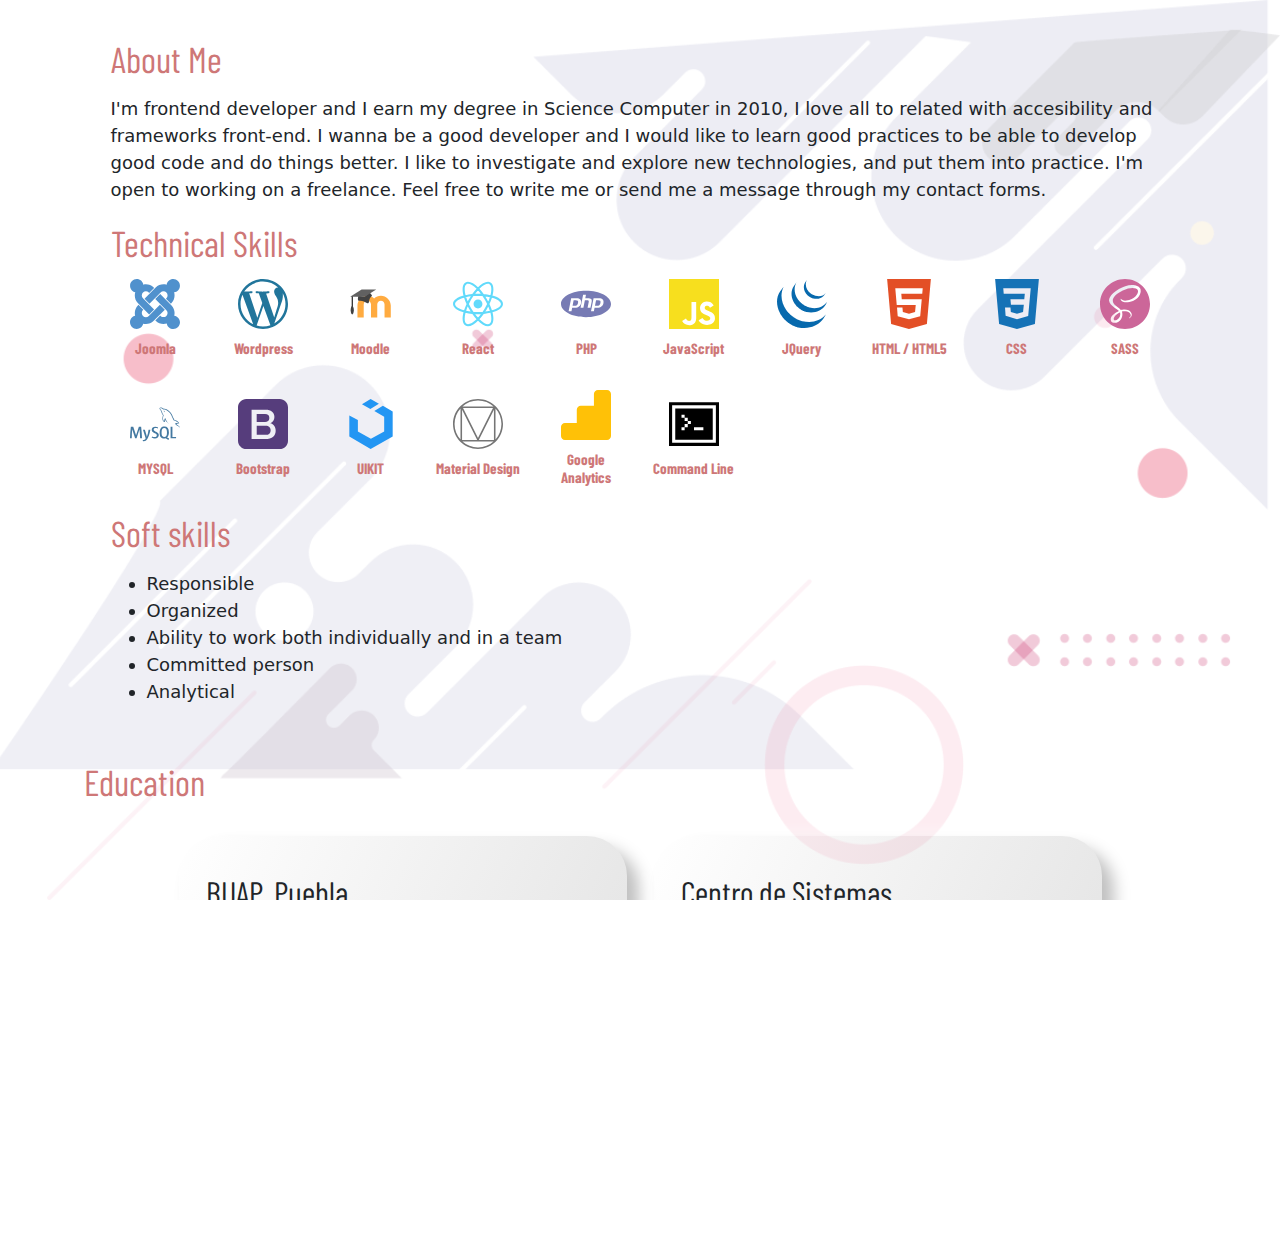
<file: components/About.html>
<!DOCTYPE html><html lang="en"><head><meta charSet="utf-8"/><meta name="viewport" content="width=device-width"/><meta name="next-head-count" content="2"/><link rel="preload" href="/_next/static/media/e1c529c04de64b40.p.woff2" as="font" type="font/woff2" crossorigin="anonymous"/><link rel="preload" href="/_next/static/media/51b9f9f30f86448c.p.woff2" as="font" type="font/woff2" crossorigin="anonymous"/><link rel="preload" href="/_next/static/media/65385b422c1e9499.p.woff2" as="font" type="font/woff2" crossorigin="anonymous"/><link rel="preload" href="/_next/static/css/55610bb7912a0a73.css" as="style"/><link rel="stylesheet" href="/_next/static/css/55610bb7912a0a73.css" data-n-g=""/><link rel="preload" href="/_next/static/css/a6857929864d9056.css" as="style"/><link rel="stylesheet" href="/_next/static/css/a6857929864d9056.css" data-n-p=""/><noscript data-n-css=""></noscript><script defer="" nomodule="" src="/_next/static/chunks/polyfills-c67a75d1b6f99dc8.js"></script><script src="/_next/static/chunks/webpack-59c5c889f52620d6.js" defer=""></script><script src="/_next/static/chunks/framework-2c79e2a64abdb08b.js" defer=""></script><script src="/_next/static/chunks/main-5020794388548d5e.js" defer=""></script><script src="/_next/static/chunks/pages/_app-ea06f4c74800f951.js" defer=""></script><script src="/_next/static/chunks/925-c62d3af64d06dbd9.js" defer=""></script><script src="/_next/static/chunks/600-a70b154f8705c288.js" defer=""></script><script src="/_next/static/chunks/664-e2359597ac708d8d.js" defer=""></script><script src="/_next/static/chunks/855-91764265444e7e18.js" defer=""></script><script src="/_next/static/chunks/197-55c2880e3e7891b9.js" defer=""></script><script src="/_next/static/chunks/618-5a03fe34d4b66456.js" defer=""></script><script src="/_next/static/chunks/pages/components/About-7e675fef225e36ca.js" defer=""></script><script src="/_next/static/XFVV1kHnMc7EK2gD-u6to/_buildManifest.js" defer=""></script><script src="/_next/static/XFVV1kHnMc7EK2gD-u6to/_ssgManifest.js" defer=""></script><style id="__jsx-2635294136">html{font-family:'__Montserrat_bc26b7', '__Montserrat_Fallback_bc26b7'}h1,.h1,h2,.h2,h3,.h3,h4,.h4,h5,.h5,h6,.h6{font-family:'__Barlow_Condensed_ef5f32', '__Barlow_Condensed_Fallback_ef5f32'}</style></head><body><div id="__next"><div class="container"><div class="p-4"><h2>About Me</h2><p>I&#x27;m frontend developer and I earn my degree in Science Computer in 2010, I love all to related with accesibility and frameworks front-end. I wanna be a good developer and I would like to learn good practices to be able to develop good code and do things better. I like to investigate and explore new technologies, and put them into practice. I&#x27;m open to working on a freelance. Feel free to write me or send me a message through my contact forms.</p><h2>Technical Skills</h2><div class="about_skills__tztN3"><div><svg class="" style="display:inline-block;vertical-align:middle" width="50" height="50" viewBox="0 0 1024 1024" xmlns="http://www.w3.org/2000/svg"><path d="M713.344 629.717l-227.456 227.712c-58.368 58.24-140.672 78.080-215.339 59.605-13.952 60.757-68.437 106.24-133.547 106.24-75.648 0-137.003-61.269-137.003-137.003 0-64.768 45.013-118.997 105.344-133.248-19.029-75.093 0.683-158.080 59.563-216.747l7.637-7.68 101.12 101.12-7.851 7.723c-32.811 33.237-32.811 86.357 0 118.997 32.896 33.28 86.272 33.28 118.912 0l19.84-19.84 207.744-208.085zM752.768 913.536c-77.739 24.021-165.76 5.12-227.328-56.235l-7.68-7.893 100.907-101.077 7.68 7.851c32.896 32.768 86.101 32.768 118.912 0 32.64-32.64 32.811-85.76-0.171-118.656l-19.883-19.84-207.659-207.915 101.12-101.077 227.413 227.797c58.24 58.027 78.763 139.861 60.203 214.229 66.56 9.557 117.717 66.56 117.717 135.68 0 76.117-61.397 136.96-136.917 136.96-65.92 0-121.643-46.763-133.76-109.44zM297.6 403.669l227.84-227.627c60.8-60.843 147.499-80 224.64-57.003 9.045-66.603 66.347-118.4 135.637-118.4 75.605 0 137.003 61.312 137.003 136.917 0 69.589-51.883 127.061-119.040 135.936 22.144 76.757 2.901 162.816-57.6 223.317l-7.765 7.851-101.077-101.077 7.851-7.851c32.811-32.853 32.811-86.016 0-118.741-32.683-32.683-85.803-32.768-118.656 0.128l-19.712 19.669-208 207.829zM184.405 516.608l-19.669-19.712c-61.056-61.056-80-148.309-56.832-225.621-60.971-14.037-106.624-68.437-106.624-133.717 0-75.52 61.44-136.917 136.96-136.917 68.096 0 124.587 49.749 135.253 114.816 73.813-17.28 154.709 2.773 212.437 60.373l7.851 7.893-101.12 101.12-7.808-7.723c-32.853-32.64-86.016-32.64-118.827 0-32.896 33.323-32.853 86.4-0.213 119.040l19.84 19.883 208 207.957-100.992 101.12-208.256-208z" fill="rgb(80, 145, 205)"></path></svg><h2>Joomla</h2></div><div><svg class="" style="display:inline-block;vertical-align:middle" width="50" height="50" viewBox="0 0 1024 1024" xmlns="http://www.w3.org/2000/svg"><path d="M916.011 291.2c35.84 65.579 56.235 140.8 56.235 220.8 0 169.771-91.989 318.123-228.821 397.867l140.587-406.485c26.24-65.707 34.987-118.229 34.987-164.864 0-17.28-1.109-33.28-2.987-47.36zM575.488 295.637c27.605-1.28 52.565-4.48 52.565-4.48 24.832-3.2 21.931-39.68-2.859-38.357 0 0-74.88 5.76-122.88 5.76-45.397 0-121.6-6.4-121.6-6.4-24.96-1.28-28.203 36.48-3.2 37.76 0 0 23.040 2.603 48 3.84l71.68 196.48-101.12 302.080-167.637-497.92c27.691-1.28 52.651-4.267 52.651-4.267 24.96-3.2 22.016-39.68-2.773-38.229 0 0-74.496 5.888-122.624 5.888-8.533 0-18.688-0.341-29.44-0.64 83.285-122.752 225.109-205.312 385.749-205.312 119.851 0 228.907 45.739 310.869 120.875-1.963-0.128-3.883-0.384-6.016-0.384-45.227 0-77.312 39.381-77.312 81.664 0 37.973 21.888 70.101 45.227 107.989 17.536 30.72 37.973 70.101 37.973 127.019 0 39.040-15.104 85.077-35.029 148.437l-45.867 152.96-166.4-495.36zM512 972.117c-45.184 0-88.789-6.528-130.048-18.645l138.112-401.323 141.44 387.712c1.024 2.261 2.133 4.309 3.328 6.357-47.787 16.768-99.2 25.984-152.832 25.984zM51.669 512c0-66.731 14.336-130.133 39.893-187.307l219.477 601.557c-153.429-74.624-259.328-232.021-259.371-414.251zM512 0c-282.24 0-512 229.76-512 512s229.76 512 512 512 512-229.76 512-512-229.76-512-512-512z" fill="rgb(33, 117, 155)"></path></svg><h2>Wordpress</h2></div><div><svg class="" style="display:inline-block;vertical-align:middle" width="50" height="50" viewBox="0 0 1024 1024" xmlns="http://www.w3.org/2000/svg"><path d="M714.667 341.333c-53.333 0-102.4 21.333-138.667 55.467-36.267-34.133-85.333-55.467-138.667-55.467-110.933 0-202.667 91.733-202.667 202.667v245.333h128v-266.667c0-40.533 34.133-74.667 74.667-74.667s74.667 34.133 74.667 74.667v266.667h128v-266.667c0-40.533 34.133-74.667 74.667-74.667s74.667 34.133 74.667 74.667v266.667h128v-245.333c0-110.933-91.733-202.667-202.667-202.667z" fill="rgb(255, 171, 64)"></path><path d="M117.333 345.6h21.333v337.067h-21.333z" fill="rgb(0, 0, 0)"></path><path d="M469.333 277.333c23.467 8.533 55.467 42.667 64 64-38.4 36.267-55.467 61.867-64 128-2.133 23.467-19.2 36.267-42.667 21.333-66.133-40.533-128-42.667-170.667-42.667-21.333-21.333-10.667-78.933 0-106.667l128 21.333 85.333-85.333z" fill="rgb(66, 66, 66)"></path><path d="M384 362.667h-298.667l234.667-149.333h298.667l-234.667 149.333z" fill="rgb(97, 97, 97)"></path><path d="M160 640c0-46.933-14.933-85.333-32-85.333s-32 38.4-32 85.333 14.933 85.333 32 85.333 32-38.4 32-85.333z" fill="rgb(66, 66, 66)"></path></svg><h2>Moodle</h2></div><div><svg class="" style="display:inline-block;vertical-align:middle" width="50" height="50" viewBox="0 0 1024 1024" xmlns="http://www.w3.org/2000/svg"><path d="M512 420.736c-50.404 0-91.264 40.86-91.264 91.264s40.86 91.264 91.264 91.264h0c50.404 0 91.264-40.86 91.264-91.264s-40.86-91.264-91.264-91.264h-0zM256.341 693.547l-20.139-5.12c-150.101-37.931-236.203-102.315-236.203-176.597s86.101-138.667 236.203-176.597l20.139-5.077 5.675 19.968c17.427 59.534 37.207 110.167 60.77 158.621l-2.615-5.96 4.309 9.088-4.309 9.088c-21.008 42.541-40.79 93.177-56.362 145.624l-1.793 7.037zM226.859 381.867c-114.091 32.043-184.107 81.067-184.107 129.963 0 48.853 70.016 97.877 184.107 129.963 16.375-51.835 33.476-94.868 53.189-136.421l-2.757 6.459c-16.998-35.141-34.1-78.175-48.354-122.486l-2.078-7.477zM767.659 693.547l-5.675-20.011c-17.397-59.48-37.192-110.1-60.795-158.523l2.598 5.904-4.309-9.088 4.309-9.088c20.991-42.518 40.785-93.152 56.391-145.59l1.806-7.071 5.675-19.968 20.181 5.077c150.059 37.931 236.16 102.315 236.16 176.64s-86.101 138.667-236.16 176.597zM746.709 511.829c20.48 44.331 37.419 87.893 50.432 129.963 114.133-32.085 184.107-81.109 184.107-129.963 0-48.896-70.016-97.877-184.107-129.963-16.34 51.795-33.441 94.829-53.171 136.372l2.739-6.41zM226.56 381.653l-5.675-19.925c-42.197-148.736-29.397-255.317 35.115-292.523 63.275-36.523 164.864 6.613 271.317 115.883l14.507 14.891-14.507 14.891c-36.676 38.083-70.629 79.417-101.171 123.302l-2.168 3.29-5.76 8.235-10.027 0.853c-59.99 4.821-115.073 14.042-168.464 27.517l6.97-1.49zM307.456 98.773c-11.435 0-21.547 2.475-30.080 7.381-42.411 24.448-49.92 109.44-20.693 224.128 38.731-9.119 85.784-16.673 133.752-21.066l4.19-0.31c28.61-40.451 57.346-75.851 88.205-109.26l-0.653 0.716c-66.56-64.811-129.579-101.589-174.72-101.589zM716.587 967.552c-0.043 0-0.043 0 0 0-60.8 0-138.88-45.781-219.904-128.981l-14.507-14.891 14.507-14.891c36.663-38.090 70.602-79.438 101.126-123.338l2.17-3.297 5.76-8.235 9.984-0.853c60.002-4.793 115.118-14 168.539-27.471l-6.961 1.487 20.139-5.077 5.717 19.968c42.112 148.651 29.355 255.275-35.157 292.437-14.374 8.272-31.607 13.151-49.98 13.151-0.504 0-1.007-0.004-1.509-0.011l0.076 0.001zM541.824 823.296c66.56 64.811 129.579 101.589 174.72 101.589h0.043c11.392 0 21.547-2.475 30.037-7.381 42.411-24.448 49.963-109.483 20.693-224.171-38.768 9.137-85.837 16.691-133.824 21.070l-4.16 0.306c-28.571 40.473-57.296 75.887-88.158 109.297l0.648-0.71zM797.44 381.653l-20.139-5.077c-46.487-12.029-101.603-21.252-158.039-25.797l-3.539-0.229-9.984-0.853-5.76-8.235c-32.67-47.183-66.61-88.519-103.593-126.902l0.297 0.31-14.507-14.891 14.507-14.891c106.411-109.227 207.957-152.363 271.317-115.883 64.512 37.205 77.312 143.787 35.157 292.48zM629.333 308.907c48.725 4.437 95.019 11.648 137.984 21.376 29.269-114.688 21.717-199.68-20.693-224.128-42.155-24.363-121.387 12.971-204.8 94.208 30.188 32.69 58.911 68.089 85.298 105.262l2.212 3.282zM307.456 967.552c-0.439 0.007-0.956 0.011-1.475 0.011-18.373 0-35.607-4.88-50.476-13.414l0.495 0.262c-64.512-37.163-77.312-143.744-35.115-292.437l5.632-19.968 20.139 5.077c49.28 12.416 103.637 21.163 161.493 25.984l10.027 0.853 5.717 8.235c32.719 47.191 66.671 88.538 103.646 126.955l-0.307-0.321 14.507 14.891-14.507 14.891c-80.981 83.2-159.061 128.981-219.776 128.981zM256.683 693.333c-29.269 114.688-21.717 199.723 20.693 224.171 42.112 24.021 121.301-13.013 204.8-94.208-30.181-32.703-58.917-68.115-85.33-105.292l-2.222-3.294c-52.126-4.681-99.18-12.235-145.102-22.757l7.161 1.381zM512 720.128c-35.115 0-71.211-1.536-107.349-4.523l-10.027-0.853-5.76-8.235c-17.419-24.566-36.456-54.116-54.294-84.456l-3.306-6.082c-14.479-24.255-31.065-55.411-46.384-87.29l-3.365-7.771-4.267-9.088 4.267-9.088c18.676-39.64 35.262-70.796 53.052-101.162l-3.303 6.1c17.664-30.549 37.077-61.013 57.6-90.539l5.76-8.235 10.027-0.853c32.164-2.894 69.575-4.544 107.371-4.544s75.208 1.65 112.166 4.882l-4.795-0.338 9.984 0.853 5.717 8.235c37.651 53.308 73.422 114.148 104.065 177.917l3.327 7.683 4.309 9.088-4.309 9.088c-33.853 71.409-69.628 132.255-110.056 189.584l2.664-3.984-5.717 8.235-9.984 0.853c-36.139 2.987-72.277 4.523-107.392 4.523zM418.261 673.877c63.147 4.736 124.331 4.736 187.52 0 32.123-46.25 63.305-99.337 90.466-154.753l3.23-7.295c-30.297-62.657-61.496-115.748-96.387-166.086l2.648 4.038c-28.060-2.262-60.749-3.552-93.739-3.552s-65.677 1.29-98.016 3.821l4.277-0.269c-32.27 46.312-63.469 99.404-90.57 154.865l-3.169 7.183c30.431 62.72 61.625 115.806 96.447 166.192l-2.709-4.144z" fill="rgb(97, 218, 251)"></path></svg><h2>React</h2></div><div><svg class="" style="display:inline-block;vertical-align:middle" width="50" height="50" viewBox="0 0 1024 1024" xmlns="http://www.w3.org/2000/svg"><path d="M299.093 435.499h-40.277l-21.973 112.981h35.755c23.723 0 41.387-4.48 52.992-13.397 11.605-8.96 19.413-23.851 23.467-44.757 3.925-20.053 2.133-34.219-5.291-42.453-7.467-8.235-22.315-12.373-44.672-12.373zM512 242.688c-282.752 0-512 120.576-512 269.312s229.248 269.355 512 269.355 512-120.619 512-269.355-229.248-269.312-512-269.312zM372.907 560.597c-11.136 10.667-24.533 18.688-39.125 23.509-14.336 4.608-32.64 6.997-54.827 6.997h-50.389l-13.952 71.723h-58.795l52.48-269.909h113.067c34.005 0 58.795 8.917 74.411 26.795 15.616 17.835 20.309 42.752 14.080 74.752-2.612 13.597-7.129 25.708-13.328 36.748l0.314-0.609c-6.101 10.88-14.080 20.907-23.936 29.995zM544.597 591.104l23.168-119.424c2.688-13.568 1.664-22.869-2.901-27.776-4.565-4.949-14.336-7.424-29.312-7.424h-46.592l-30.037 154.667h-58.368l52.48-269.952h58.325l-13.952 71.765h51.968c32.725 0 55.253 5.717 67.669 17.109s16.128 29.867 11.221 55.424l-24.405 125.611zM868.736 494.464c-2.567 13.593-7.088 25.709-13.321 36.73l0.308-0.591c-6.101 10.88-14.080 20.907-23.936 29.995-10.802 10.323-23.878 18.366-38.392 23.293l-0.733 0.216c-14.336 4.608-32.64 6.997-54.869 6.997h-50.347l-13.952 71.765h-58.795l52.48-269.909h113.024c34.005 0 58.795 8.917 74.411 26.795 15.616 17.792 20.352 42.709 14.123 74.709zM758.016 435.499h-40.235l-22.016 112.981h35.755c23.765 0 41.429-4.48 52.992-13.397 11.605-8.96 19.413-23.851 23.509-44.757 3.925-20.053 2.091-34.219-5.333-42.453s-22.357-12.373-44.672-12.373z" fill="rgb(119, 123, 180)"></path></svg><h2>PHP</h2></div><div><svg class="" style="display:inline-block;vertical-align:middle" width="50" height="50" viewBox="0 0 1024 1024" xmlns="http://www.w3.org/2000/svg"><path d="M0 0h1024v1024h-1024zM940.117 779.776c-7.467-46.72-37.888-85.973-128.128-122.581-31.403-14.72-66.304-24.96-76.672-48.64-3.883-14.080-4.48-21.76-1.963-30.080 6.4-27.563 39.040-35.84 64.64-28.16 16.64 5.12 32 17.92 41.643 38.4 44.117-28.843 44.117-28.843 74.88-48-11.52-17.92-17.237-25.643-25.003-33.28-26.88-30.080-62.677-45.44-120.917-44.117l-30.080 3.797c-28.843 7.040-56.32 22.4-72.96 42.88-48.64 55.083-34.603 151.083 24.277 190.763 58.24 43.52 143.403 53.077 154.283 94.080 10.24 49.92-37.12 65.92-83.883 60.16-34.603-7.68-53.76-25.003-74.88-57.003l-78.080 44.843c8.96 20.48 19.2 29.397 34.56 47.317 74.24 74.923 259.84 71.083 293.163-42.837 1.237-3.84 10.24-30.080 3.157-70.4zM556.843 470.656h-95.915c0 82.688-0.384 164.864-0.384 247.68 0 52.565 2.688 100.821-5.888 115.669-14.080 29.397-50.347 25.643-66.816 20.48-16.896-8.363-25.472-19.883-35.413-36.48-2.688-4.48-4.693-8.363-5.419-8.363l-77.867 48c13.013 26.88 32 50.005 56.491 64.725 36.48 21.76 85.504 28.8 136.832 17.28 33.408-9.643 62.208-29.483 77.269-60.203 21.76-39.68 17.152-88.32 16.939-142.763 0.512-87.637 0-175.317 0-263.637z" fill="rgb(247, 223, 30)"></path></svg><h2>JavaScript</h2></div><div><svg class="" style="display:inline-block;vertical-align:middle" width="50" height="50" viewBox="0 0 1024 1024" xmlns="http://www.w3.org/2000/svg"><path d="M65.451 250.624c-90.581 130.133-79.36 299.392-10.112 437.589 1.579 3.371 3.328 6.571 5.035 9.771 0.981 2.219 2.091 4.267 3.285 6.357 0.555 1.195 1.323 2.432 2.005 3.541 1.109 2.219 2.304 4.352 3.456 6.485l6.699 11.307c1.237 2.091 2.432 4.139 3.84 6.229 2.347 4.011 5.12 7.979 7.552 11.989 1.109 1.664 2.133 3.328 3.371 4.992 4.744 7.429 9.1 13.604 13.699 19.583l-0.472-0.639c3.328 4.565 6.656 9.003 10.24 13.44 1.152 1.621 2.432 3.243 3.627 4.864l9.429 11.477c1.152 1.323 2.304 2.859 3.541 4.224 4.181 5.035 8.619 9.941 13.056 14.891 0 0.085 0.128 0.171 0.213 0.299 5.515 6.937 11.444 13.083 17.91 18.622l0.181 0.151c3.413 3.499 6.827 6.997 10.453 10.411l4.309 4.139c4.736 4.437 9.472 8.875 14.464 13.141 0.085 0 0.128 0.085 0.213 0.128l2.432 2.133c4.352 3.797 8.747 7.595 13.227 11.093l5.333 4.48c3.627 2.901 7.381 5.675 11.093 8.533l5.803 4.437c3.968 2.987 8.192 5.931 12.245 8.832 1.493 1.067 2.987 2.133 4.523 3.115l1.237 0.981 11.989 7.893 5.12 3.413c6.272 4.011 12.501 7.808 18.688 11.563 1.792 0.896 3.584 1.877 5.248 2.901 4.608 2.645 9.387 5.333 14.037 7.808 2.56 1.451 5.205 2.688 7.851 4.011 3.2 1.792 6.528 3.541 9.941 5.333 0.922 0.284 1.714 0.617 2.464 1.018l-0.074-0.036c1.408 0.64 2.731 1.323 4.096 2.005 5.12 2.56 10.453 4.992 16 7.424 1.024 0.427 2.133 0.853 3.243 1.451 6.144 2.688 12.288 5.248 18.645 7.765 1.451 0.427 2.987 1.152 4.48 1.707 5.76 2.176 11.691 4.395 17.536 6.485l2.133 0.768c6.528 2.219 12.971 4.352 19.584 6.4 1.536 0.427 3.115 0.981 4.736 1.408 6.784 2.048 13.355 4.48 20.181 5.803 437.76 79.787 564.992-263.211 564.992-263.211-106.88 139.179-296.533 175.872-476.16 135.040-6.656-1.536-13.312-3.669-20.011-5.632-12.213-3.523-20.264-6.157-28.234-8.962l4.042 1.239-2.645-1.024c-5.803-1.963-11.392-4.139-17.067-6.315-1.075-0.477-2.629-1.069-4.209-1.606l-0.485-0.143c-6.272-2.517-12.373-5.12-18.432-7.808-1.323-0.427-2.432-1.024-3.755-1.536-11.195-4.964-16.254-7.391-21.289-9.86l5.886 2.607c-1.579-0.683-2.987-1.408-4.523-2.219-4.011-1.877-8.021-4.011-11.947-6.059-3.648-1.737-6.263-3.103-8.837-4.534l0.858 0.438c-4.821-2.56-9.643-5.333-14.464-7.979-1.451-1.024-3.115-1.877-4.779-2.816-9.234-5.41-15.333-9.205-21.366-13.094l2.678 1.616c-2.051-1.276-3.692-2.387-5.294-3.55l0.259 0.179c-5.51-3.395-9.851-6.294-14.095-9.32l0.783 0.53c-1.493-0.981-2.859-2.048-4.395-3.115-5.455-3.768-9.54-6.741-13.566-9.786l1.022 0.741c-1.792-1.451-3.712-2.816-5.632-4.267-3.755-2.944-7.552-5.76-11.307-8.875l-5.035-4.011c-5.554-4.486-10.192-8.408-14.749-12.42l0.498 0.43c-0.472-0.462-0.988-0.883-1.54-1.255l-0.039-0.025-14.805-13.483-4.267-4.011c-3.499-3.541-7.083-6.955-10.667-10.453l-4.139-4.267c-4.421-4.399-8.721-8.889-12.913-13.48l-0.271-0.301-0.64-0.683c-4.523-4.949-8.917-9.984-13.355-15.104-1.152-1.323-2.219-2.731-3.413-4.139l-9.643-11.819c-3.354-4.199-8.113-10.421-12.792-16.705l-1.715-2.409c-99.627-136.021-135.68-323.755-55.936-477.739zM346.496 141.013c-65.664 94.251-61.952 220.288-10.837 319.957 9.468 18.681 19.064 34.49 29.699 49.509l-0.814-1.211c9.813 14.080 20.651 30.72 33.792 42.069 4.565 5.205 9.515 10.24 14.677 15.317l3.84 3.84c4.864 4.693 9.856 9.301 14.933 13.867l0.64 0.555c5.135 4.509 10.885 9.285 16.762 13.908l0.902 0.684c1.451 0.981 2.688 2.133 4.096 3.115 5.973 4.608 11.989 9.045 18.219 13.44l0.64 0.384c2.645 1.92 5.461 3.669 8.448 5.547 1.195 0.768 2.56 1.792 3.84 2.56 4.523 2.901 8.96 5.632 13.525 8.405 0.725 0.299 1.365 0.683 2.048 0.981 3.84 2.347 8.021 4.608 12.032 6.699 1.408 0.853 2.773 1.493 4.224 2.304 2.859 1.408 5.675 2.901 8.405 4.352l1.365 0.597c5.76 2.816 11.648 5.461 17.408 8.107 1.451 0.555 2.688 1.024 3.925 1.621 4.736 2.048 9.557 4.011 14.293 5.845 2.133 0.725 4.139 1.579 6.144 2.219 4.352 1.621 8.917 3.115 13.227 4.608l5.973 1.92c6.229 1.92 12.544 4.437 19.115 5.504 337.92 56.021 416.171-204.245 416.171-204.245-70.443 101.376-206.763 149.675-352.043 111.957-8.85-2.258-15.233-4.159-21.535-6.238l2.421 0.692c-2.048-0.555-3.84-1.195-5.803-1.792-4.437-1.536-9.003-3.029-13.312-4.651l-6.144-2.304c-4.779-1.92-9.643-3.712-14.293-5.76-1.451-0.64-2.773-1.067-3.883-1.707-5.973-2.688-11.989-5.333-17.792-8.192l-8.789-4.565-5.077-2.56c-3.925-2.048-7.552-4.181-11.307-6.4-1.052-0.503-1.919-0.986-2.754-1.515l0.108 0.064c-4.523-2.816-9.216-5.547-13.525-8.448-1.451-0.811-2.773-1.792-4.139-2.645l-8.875-5.803c-6.144-4.267-12.16-8.875-18.219-13.312-1.365-1.237-2.688-2.261-4.011-3.371-63.872-50.219-114.261-118.869-138.155-196.608-25.173-80.811-19.627-171.435 23.851-244.992zM582.827 59.051c-38.741 56.832-42.453 127.403-15.787 190.080 28.331 66.56 86.272 118.827 153.771 143.573 2.773 1.067 5.461 1.963 8.32 2.987l3.755 1.152c3.925 1.237 7.893 2.688 11.947 3.584 186.709 36.011 237.227-95.872 250.837-115.243-44.459 63.829-118.997 79.147-210.432 56.917-8.94-2.239-16.282-4.577-23.435-7.301l1.419 0.474c-10.798-3.798-19.492-7.456-27.941-11.542l1.615 0.704c-17.602-8.611-32.708-17.983-46.768-28.661l0.688 0.501c-81.92-62.037-132.651-180.48-79.232-276.949z" fill="rgb(7, 105, 173)"></path></svg><h2>JQuery</h2></div><div><svg class="" style="display:inline-block;vertical-align:middle" width="50" height="50" viewBox="0 0 1024 1024" xmlns="http://www.w3.org/2000/svg"><path d="M64 0h896l-81.493 920.021-367.488 103.979-365.397-104.021zM363.989 416l-9.899-115.968 429.184 0.128 9.813-111.872-562.176-0.128 29.781 341.76h389.376l-13.909 146.176-124.16 34.304-126.080-34.56-8.021-90.027h-111.317l14.080 177.963 231.339 61.867 229.504-61.568 31.744-348.032z" fill="rgb(227, 79, 38)"></path></svg><h2>HTML / HTML5</h2></div><div><svg class="" style="display:inline-block;vertical-align:middle" width="50" height="50" viewBox="0 0 1024 1024" xmlns="http://www.w3.org/2000/svg"><path d="M64 0h896l-81.493 920.021-367.488 103.979-365.44-104.021zM793.173 188.288l-562.347-0.128 9.088 111.872 432 0.085-10.88 115.883h-283.307l10.24 109.781h263.765l-15.616 150.315-124.16 34.304-126.123-34.56-8.021-90.027h-111.36l12.373 164.48 233.173 72.661 229.248-65.28z" fill="rgb(21, 114, 182)"></path></svg><h2>CSS</h2></div><div><svg class="" style="display:inline-block;vertical-align:middle" width="50" height="50" viewBox="0 0 1024 1024" xmlns="http://www.w3.org/2000/svg"><path d="M512 0c282.752 0 512 229.248 512 512s-229.248 512-512 512-512-229.248-512-512 229.248-512 512-512zM410.24 682.581c7.467 27.52 6.656 53.248-1.024 76.459l-2.773 7.68c-1.024 2.603-2.219 5.12-3.328 7.509-5.973 12.373-13.909 23.893-23.68 34.56-29.781 32.384-71.339 44.672-89.173 34.347-19.2-11.179-9.643-56.96 24.917-93.44 37.163-39.168 90.453-64.384 90.453-64.384v-0.128zM833.109 219.179c-23.125-91.008-173.952-120.917-316.672-70.187-84.864 30.165-176.811 77.568-242.901 139.392-78.635 73.429-91.136 137.429-85.973 164.181 18.219 94.336 147.499 156.032 200.661 201.813v0.256c-15.659 7.68-130.389 65.237-157.269 124.8-28.8 62.72 4.48 107.563 26.24 113.28 67.2 18.603 136.32-15.36 173.44-70.357 35.84-53.803 32.683-122.923 17.237-156.843 21.163-5.76 46.080-8.32 78.080-4.437 89.643 10.24 107.563 66.56 103.68 89.6-3.84 22.997-22.315 36.437-28.757 40.277-6.4 3.883-8.32 5.12-7.723 7.723 0.64 3.84 3.883 3.84 8.96 3.2 7.040-1.28 46.763-19.2 48.683-62.763 1.92-55.040-50.603-116.437-144-115.2-38.4 0.683-62.763 3.883-80 10.923-1.28-1.92-2.603-3.2-4.48-4.48-57.6-62.080-164.48-105.6-160-188.16 1.28-30.080 12.16-109.397 204.8-205.397 158.080-78.763 284.203-56.96 305.963-8.96 31.275 68.437-67.243 195.84-231.723 214.357-62.72 7.040-95.36-17.237-103.723-26.24-8.917-9.6-10.197-10.24-13.397-8.277-5.12 2.56-1.92 10.88 0 16 5.12 12.8 24.96 35.2 59.563 46.72 30.037 9.6 103.68 15.317 192-19.2 99.157-38.357 176.597-145.28 154.197-234.88z" fill="rgb(204, 102, 153)"></path></svg><h2>SASS</h2></div><div><svg class="" style="display:inline-block;vertical-align:middle" width="50" height="50" viewBox="0 0 1024 1024" xmlns="http://www.w3.org/2000/svg"><path d="M699.947 242.176c-4.907 0-8.235 0.597-11.691 1.408v0.555h0.597c2.304 4.437 6.229 7.68 9.131 11.648 2.304 4.565 4.267 9.131 6.571 13.653l0.597-0.64c4.011-2.816 5.973-7.339 5.973-14.208-1.707-2.005-1.963-4.011-3.413-5.973-1.707-2.859-5.376-4.267-7.765-6.443zM246.187 805.12h-39.552c-1.28-66.645-5.248-129.28-11.52-188.16h-0.341l-60.16 188.16h-30.080l-59.733-188.16h-0.427c-4.395 56.448-7.168 119.168-8.32 188.16h-36.053c2.347-83.883 8.192-162.56 17.493-235.947h49.067l56.96 173.397h0.341l57.472-173.397h46.72c10.325 85.973 16.384 164.693 18.133 235.947zM417.579 631.040c-16.128 87.253-37.376 150.741-63.659 190.293-20.565 30.549-43.093 45.781-67.541 45.781-6.528 0-14.507-1.963-24.149-5.888v-21.077c4.693 0.725 10.24 1.109 16.469 1.109 11.435 0 20.608-3.2 27.605-9.472 8.405-7.68 12.587-16.299 12.587-25.813 0-6.613-3.285-20.053-9.813-40.277l-43.264-134.656h38.827l31.019 100.693c6.997 22.869 9.941 38.827 8.747 47.915 17.067-45.397 28.928-95.019 35.627-148.608zM943.445 805.12h-112.213v-235.947h37.76v206.933h74.453zM801.792 810.88l-43.349-21.333c3.84-3.243 7.552-6.741 10.88-10.667 18.475-21.589 27.648-53.675 27.648-96.128 0-78.080-30.635-117.163-91.947-117.163-30.037 0-53.504 9.899-70.4 29.739-18.347 21.675-27.563 53.589-27.563 95.787 0 41.472 8.107 71.936 24.491 91.307 14.933 17.493 37.419 26.24 67.541 26.24 11.264 0 21.589-1.408 30.933-4.181l56.533 32.939zM661.333 757.888c-9.6-15.36-14.379-40.107-14.379-74.069 0-59.435 18.091-89.173 54.187-89.173 18.901 0 32.853 7.125 41.685 21.333 9.557 15.445 14.336 39.936 14.336 73.515 0 59.904-18.091 89.941-54.187 89.941-18.987 0-32.853-7.125-41.643-21.547zM590.592 739.755c0 20.053-7.339 36.523-22.016 49.323s-34.261 19.2-59.051 19.2c-23.168 0-45.397-7.339-67.115-21.973l10.112-20.309c18.688 9.387 35.541 13.995 50.773 13.995 14.165 0 25.301-3.115 33.408-9.387 8.021-6.272 12.8-15.104 12.8-26.24 0-14.080-9.813-26.027-27.648-36.053-16.555-9.088-49.621-28.032-49.621-28.032-18.005-13.099-26.965-27.136-26.965-50.219 0-19.2 6.699-34.56 20.053-46.293 13.44-11.861 30.72-17.707 52.053-17.707 21.845 0 41.813 5.803 59.733 17.493l-9.088 20.309c-15.36-6.485-30.507-9.813-45.397-9.813-12.075 0-21.419 2.901-27.904 8.789-6.528 5.803-10.581 13.227-10.581 22.357 0 13.995 9.984 26.027 28.416 36.267 16.768 9.173 50.645 28.587 50.645 28.587 18.475 13.013 27.648 26.88 27.392 49.707zM990.891 490.069c-22.827-0.597-40.533 1.707-55.339 8.021-4.267 1.707-11.093 1.707-11.691 7.125 2.347 2.261 2.688 5.973 4.693 9.131 3.413 5.717 9.301 13.355 14.763 17.365 5.973 4.693 11.947 9.216 18.219 13.227 11.093 6.827 23.68 10.88 34.56 17.749 6.187 4.011 12.501 9.088 18.773 13.355 3.115 2.133 5.12 5.973 9.131 7.339v-0.853c-1.963-2.56-2.56-6.272-4.48-9.131-2.859-2.859-5.717-5.419-8.533-8.235-8.277-11.093-18.56-20.779-29.653-28.8-9.131-6.229-29.099-14.933-32.853-25.387l-0.555-0.597c6.229-0.555 13.653-2.816 19.627-4.523 9.685-2.56 18.56-2.005 28.587-4.523 4.523-1.152 9.088-2.56 13.653-4.011v-2.56c-5.12-5.12-8.96-12.075-14.251-16.853-14.507-12.587-30.592-24.832-47.104-35.115-8.96-5.717-20.309-9.387-29.739-14.251-3.413-1.707-9.131-2.56-11.093-5.419-5.12-6.229-8.107-14.507-11.733-21.931-8.192-15.701-16.213-33.067-23.339-49.621-5.12-11.179-8.235-22.315-14.507-32.555-29.44-48.512-61.312-77.909-110.336-106.667-10.539-5.973-23.168-8.533-36.523-11.691-7.125-0.341-14.251-0.853-21.333-1.152-4.693-2.005-9.216-7.424-13.227-10.027-16.213-10.24-58.197-32.427-70.144-3.072-7.68 18.517 11.392 36.779 18.005 46.165 4.907 6.528 11.093 13.995 14.507 21.333 2.005 4.949 2.56 10.027 4.565 15.189 4.523 12.544 8.832 26.539 14.805 38.272 3.115 5.973 6.528 12.245 10.539 17.621 2.304 3.115 6.229 4.565 7.125 9.685-4.011 5.803-4.267 14.251-6.571 21.333-10.24 32.299-6.229 72.235 8.277 96 4.565 7.083 15.445 22.784 29.995 16.768 12.8-5.12 9.984-21.333 13.653-35.627 0.853-3.413 0.299-5.675 2.048-7.979v0.64c4.011 8.021 8.021 15.659 11.691 23.68 8.789 13.995 24.149 28.501 36.992 38.187 6.827 5.12 12.245 13.995 20.779 17.152v-0.853h-0.64c-1.835-2.475-4.267-3.669-6.571-5.675-5.12-5.12-10.88-11.392-14.933-17.067-11.947-16.085-22.485-33.707-31.872-51.968-4.693-8.96-8.619-18.603-12.373-27.435-1.707-3.413-1.707-8.533-4.565-10.24-4.267 6.229-10.539 11.648-13.653 19.328-5.419 12.288-5.973 27.392-8.021 43.093-1.152 0.299-0.597 0-1.152 0.597-9.131-2.219-12.245-11.691-15.659-19.627-8.533-20.267-9.941-52.821-2.56-76.16 2.005-5.973 10.539-24.832 7.125-30.549-1.792-5.419-7.424-8.533-10.539-12.928-3.712-5.291-7.68-12.16-10.24-18.219-6.827-15.957-10.24-33.621-17.664-49.579-3.413-7.381-9.387-15.104-14.251-21.888-5.419-7.68-11.392-13.099-15.701-22.187-1.408-3.115-3.413-8.277-1.152-11.691 0.597-2.304 1.792-3.2 4.011-3.84 3.755-3.072 14.293 0.939 18.005 2.645 10.539 4.267 19.413 8.277 28.245 14.251 4.011 2.816 8.32 8.235 13.44 9.643h5.973c9.131 2.005 19.413 0.597 27.947 3.115 15.147 4.864 28.8 11.947 41.045 19.627 37.376 23.723 68.096 57.387 88.96 97.536 3.413 6.571 4.907 12.587 8.021 19.413 5.973 14.080 13.355 28.288 19.413 41.899 5.973 13.44 11.733 27.136 20.309 38.272 4.267 5.973 21.419 9.088 29.099 12.203 5.675 2.56 14.507 4.907 19.627 8.021 9.813 5.973 19.371 12.8 28.587 19.371 4.693 3.243 18.901 10.368 19.755 16.128z" fill="rgb(68, 121, 161)"></path></svg><h2>MYSQL</h2></div><div><svg class="" style="display:inline-block;vertical-align:middle" width="50" height="50" viewBox="0 0 1024 1024" xmlns="http://www.w3.org/2000/svg"><path d="M853.333 0h-682.667c-94.165 0.256-170.411 76.501-170.667 170.667v682.667c0 93.867 76.8 170.667 170.667 170.667h682.667c93.867 0 170.667-76.8 170.667-170.667v-682.667c0-93.867-76.8-170.667-170.667-170.667zM760.021 719.147c-8.533 20.565-22.059 38.699-39.381 52.651-17.92 14.507-40.619 26.453-68.565 34.987-27.904 8.661-61.099 13.013-99.541 13.013h-274.432v-597.333h290.219c53.675 0 96.683 12.075 128.853 36.693 32.427 24.747 48.555 61.611 48.555 111.36 0 30.080-7.339 55.893-22.101 77.227-14.677 21.205-35.84 37.803-63.147 49.323v1.963c36.437 7.68 64.64 24.96 83.2 51.84s28.075 60.843 28.075 101.845c0 22.955-4.437 44.8-12.8 65.195zM641.579 571.947c-17.493-16-42.069-23.808-73.813-23.808h-184.405v186.368h184.917c31.573 0 56.32-8.192 73.813-24.747 17.493-16.427 26.453-39.851 26.453-69.973-0.299-29.44-8.96-52.224-26.453-67.84zM615.979 451.499c16.896-14.336 25.173-34.859 25.173-61.611 0-30.037-7.467-51.371-22.613-63.573-15.019-12.16-36.693-18.475-65.195-18.475h-170.667v164.821h170.667c24.875 0 46.080-7.253 62.635-21.163z" fill="rgb(86, 61, 124)"></path></svg><h2>Bootstrap</h2></div><div><svg class="" style="display:inline-block;vertical-align:middle" width="50" height="50" viewBox="0 0 1024 1024" xmlns="http://www.w3.org/2000/svg"><path d="M755.072 140.459l-175.317 106.197 202.155 115.029v301.952l-271.573 150.955-267.008-150.955v-234.027l-175.232-90.155v428.544l436.011 256 451.797-256v-511.915zM673.835 98.261l-169.813-98.261-176.981 109.568 172.032 94.635z" fill="rgb(35, 150, 243)"></path></svg><h2>UIKIT</h2></div><div><svg class="" style="display:inline-block;vertical-align:middle" width="50" height="50" viewBox="0 0 1024 1024" xmlns="http://www.w3.org/2000/svg"><path d="M512 0c-282.581 0-512 229.419-512 512s229.419 512 512 512 512-229.419 512-512-229.419-512-512-512zM512 32c122.496 0 233.899 46.165 318.677 121.6h-637.397c84.12-75.46 195.888-121.6 318.433-121.6 0.101 0 0.202 0 0.303 0l-0.016-0zM205.397 185.6h613.205l-306.603 613.248zM153.6 193.28v637.44c-75.46-84.12-121.6-195.888-121.6-318.433 0-0.101 0-0.202 0-0.303l-0 0.016c0-122.453 46.165-233.856 121.6-318.72zM870.4 193.28c75.46 84.12 121.6 195.888 121.6 318.433 0 0.101-0 0.202-0 0.303l0-0.016c0 122.496-46.165 233.899-121.6 318.677zM185.6 217.6l310.4 620.8h-310.4zM838.4 217.6v620.8h-310.4zM193.408 870.4h637.269c-84.12 75.46-195.888 121.6-318.433 121.6-0.086 0-0.172-0-0.259-0l0.014 0c-0.047 0-0.103 0-0.159 0-122.545 0-234.313-46.14-318.88-121.994l0.447 0.394z" fill="rgb(117, 117, 117)"></path></svg><h2>Material Design</h2></div><div><svg class="" style="display:inline-block;vertical-align:middle" width="50" height="50" viewBox="0 0 1024 1024" xmlns="http://www.w3.org/2000/svg"><path d="M941.824 1024h-860.971c-44.501 0-80.853-36.395-80.853-80.896v-188.544c0-44.501 36.352-80.896 80.853-80.896h242.56v-269.44c0-44.459 36.352-80.811 80.811-80.811h270.123v-241.28c0-45.013 37.077-82.133 82.091-82.133h185.429c45.013 0 82.133 37.12 82.133 82.176v859.648c0 45.056-37.12 82.176-82.176 82.176z" fill="rgb(255, 193, 7)"></path></svg><h2>Google Analytics</h2></div><div><svg class="" style="display:inline-block;vertical-align:middle" width="50" height="50" viewBox="0 0 1024 1024" xmlns="http://www.w3.org/2000/svg"><path d="M0 64v896h1024v-896h-1024zM960 896h-896v-768h896v768zM896 192h-768v640h768v-640zM448 512h-64v64h-64v64h-64v-64h64v-64h64v-64h-64v-64h-64v-64h64v64h64v64h64v64zM704 640h-192v-64h192v64z"></path></svg><h2>Command Line</h2></div></div><div class="col-lg-12 col-md-12 col-sm-12 col-12"><h2>Soft skills</h2><ul><li>Responsible</li><li>Organized</li><li>Ability to work both individually and in a team</li><li>Committed person</li><li>Analytical</li></ul></div></div><div id="education" class="pb-5"><h2>Education</h2><div class="justify-content-center row"><div class="about_equal__jaYFx mt-3 col-lg-5 col-md-5"><div class="about_linegrid__DPbUO p-4"><h3>BUAP, Puebla</h3><p>2010-2011</p><p>Information Technologies Diploma</p><h3>BUAP, Puebla</h3><p>2005-2010</p><p>Engineering in Science Computer</p></div></div><div class="about_equal__jaYFx mt-3 col-lg-5 col-md-5"><div class="about_linegrid__DPbUO p-4"><h3>Centro de Sistemas Computacionales, Puebla</h3><p>2001-2003</p><p>Technical Career Computer Systems</p></div></div></div></div></div></div><script id="__NEXT_DATA__" type="application/json">{"props":{"pageProps":{}},"page":"/components/About","query":{},"buildId":"XFVV1kHnMc7EK2gD-u6to","nextExport":true,"autoExport":true,"isFallback":false,"scriptLoader":[]}</script></body></html>
</file>
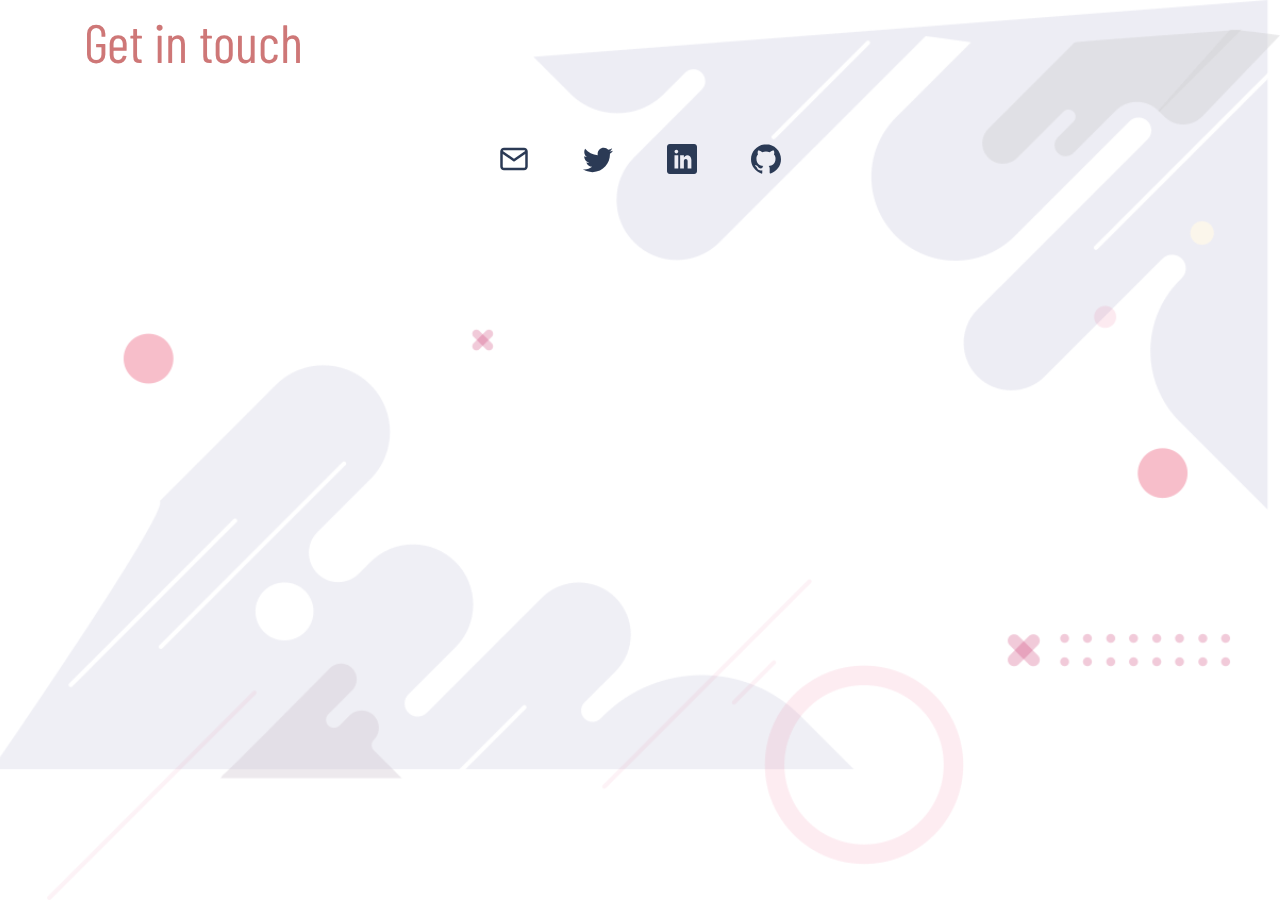
<file: components/Contact.html>
<!DOCTYPE html><html lang="en"><head><meta charSet="utf-8"/><meta name="viewport" content="width=device-width"/><meta name="next-head-count" content="2"/><link rel="preload" href="/_next/static/media/e1c529c04de64b40.p.woff2" as="font" type="font/woff2" crossorigin="anonymous"/><link rel="preload" href="/_next/static/media/51b9f9f30f86448c.p.woff2" as="font" type="font/woff2" crossorigin="anonymous"/><link rel="preload" href="/_next/static/media/65385b422c1e9499.p.woff2" as="font" type="font/woff2" crossorigin="anonymous"/><link rel="preload" href="/_next/static/css/55610bb7912a0a73.css" as="style"/><link rel="stylesheet" href="/_next/static/css/55610bb7912a0a73.css" data-n-g=""/><link rel="preload" href="/_next/static/css/e7429ef0a7597d14.css" as="style"/><link rel="stylesheet" href="/_next/static/css/e7429ef0a7597d14.css" data-n-p=""/><noscript data-n-css=""></noscript><script defer="" nomodule="" src="/_next/static/chunks/polyfills-c67a75d1b6f99dc8.js"></script><script src="/_next/static/chunks/webpack-59c5c889f52620d6.js" defer=""></script><script src="/_next/static/chunks/framework-2c79e2a64abdb08b.js" defer=""></script><script src="/_next/static/chunks/main-5020794388548d5e.js" defer=""></script><script src="/_next/static/chunks/pages/_app-ea06f4c74800f951.js" defer=""></script><script src="/_next/static/chunks/664-e2359597ac708d8d.js" defer=""></script><script src="/_next/static/chunks/197-55c2880e3e7891b9.js" defer=""></script><script src="/_next/static/chunks/pages/components/Contact-1d73d00b88a1737a.js" defer=""></script><script src="/_next/static/XFVV1kHnMc7EK2gD-u6to/_buildManifest.js" defer=""></script><script src="/_next/static/XFVV1kHnMc7EK2gD-u6to/_ssgManifest.js" defer=""></script><style id="__jsx-2635294136">html{font-family:'__Montserrat_bc26b7', '__Montserrat_Fallback_bc26b7'}h1,.h1,h2,.h2,h3,.h3,h4,.h4,h5,.h5,h6,.h6{font-family:'__Barlow_Condensed_ef5f32', '__Barlow_Condensed_Fallback_ef5f32'}</style></head><body><div id="__next"><div class="container"><h1>Get in touch</h1><div class="contact_contacticons__GU6c_"><a href="mailto:mayra203@gmail.com"><svg class="" style="display:inline-block;vertical-align:middle" width="30" height="30" viewBox="0 0 1024 1024" xmlns="http://www.w3.org/2000/svg"><path d="M128 337.963l359.552 251.691c14.507 10.027 33.92 10.496 48.939 0l359.509-251.691v430.037c0 11.605-4.693 22.229-12.587 30.080s-18.475 12.587-30.080 12.587h-682.667c-11.605 0-22.229-4.693-30.080-12.587s-12.587-18.475-12.587-30.080zM42.667 255.275c0 0.427 0 0.853 0 1.28v511.445c0 35.328 14.507 67.371 37.547 90.453s55.125 37.547 90.453 37.547h682.667c35.328 0 67.371-14.507 90.453-37.547s37.547-55.125 37.547-90.453v-511.488c0-0.427 0-0.853 0-1.28-0.213-35.029-14.635-66.773-37.547-89.685-23.083-23.040-55.125-37.547-90.453-37.547h-682.667c-35.328 0-67.371 14.507-90.453 37.547-22.912 22.912-37.333 54.656-37.547 89.728zM891.477 236.971l-379.477 265.6-379.477-265.6c2.048-4.096 4.779-7.808 8.021-11.051 7.893-7.893 18.517-12.587 30.123-12.587h682.667c11.605 0 22.229 4.693 30.080 12.587 3.243 3.243 5.973 6.997 8.021 11.051z"></path></svg></a><a href="https://twitter.com/mayrars203"><svg class="" style="display:inline-block;vertical-align:middle" width="30" height="30" viewBox="0 0 1024 1024" xmlns="http://www.w3.org/2000/svg"><path d="M1024 226.4c-37.6 16.8-78.2 28-120.6 33 43.4-26 76.6-67.2 92.4-116.2-40.6 24-85.6 41.6-133.4 51-38.4-40.8-93-66.2-153.4-66.2-116 0-210 94-210 210 0 16.4 1.8 32.4 5.4 47.8-174.6-8.8-329.4-92.4-433-219.6-18 31-28.4 67.2-28.4 105.6 0 72.8 37 137.2 93.4 174.8-34.4-1-66.8-10.6-95.2-26.2 0 0.8 0 1.8 0 2.6 0 101.8 72.4 186.8 168.6 206-17.6 4.8-36.2 7.4-55.4 7.4-13.6 0-26.6-1.4-39.6-3.8 26.8 83.4 104.4 144.2 196.2 146-72 56.4-162.4 90-261 90-17 0-33.6-1-50.2-3 93.2 59.8 203.6 94.4 322.2 94.4 386.4 0 597.8-320.2 597.8-597.8 0-9.2-0.2-18.2-0.6-27.2 41-29.4 76.6-66.4 104.8-108.6z"></path></svg></a><a href="https://www.linkedin.com/in/mayra-esther-rodriguez-solano/"><svg class="" style="display:inline-block;vertical-align:middle" width="30" height="30" viewBox="0 0 1024 1024" xmlns="http://www.w3.org/2000/svg"><path d="M928 0h-832c-52.8 0-96 43.2-96 96v832c0 52.8 43.2 96 96 96h832c52.8 0 96-43.2 96-96v-832c0-52.8-43.2-96-96-96zM384 832h-128v-448h128v448zM320 320c-35.4 0-64-28.6-64-64s28.6-64 64-64c35.4 0 64 28.6 64 64s-28.6 64-64 64zM832 832h-128v-256c0-35.4-28.6-64-64-64s-64 28.6-64 64v256h-128v-448h128v79.4c26.4-36.2 66.8-79.4 112-79.4 79.6 0 144 71.6 144 160v288z"></path></svg></a><a href="https://github.com/mayrars"><svg class="" style="display:inline-block;vertical-align:middle" width="30" height="30" viewBox="0 0 1024 1024" xmlns="http://www.w3.org/2000/svg"><path d="M512 12.672c-282.88 0-512 229.248-512 512 0 226.261 146.688 418.133 350.080 485.76 25.6 4.821 34.987-11.008 34.987-24.619 0-12.16-0.427-44.373-0.64-87.040-142.421 30.891-172.459-68.693-172.459-68.693-23.296-59.093-56.96-74.88-56.96-74.88-46.379-31.744 3.584-31.104 3.584-31.104 51.413 3.584 78.421 52.736 78.421 52.736 45.653 78.293 119.851 55.68 149.12 42.581 4.608-33.109 17.792-55.68 32.427-68.48-113.707-12.8-233.216-56.832-233.216-253.013 0-55.893 19.84-101.547 52.693-137.387-5.76-12.928-23.040-64.981 4.48-135.509 0 0 42.88-13.739 140.8 52.48 40.96-11.392 84.48-17.024 128-17.28 43.52 0.256 87.040 5.888 128 17.28 97.28-66.219 140.16-52.48 140.16-52.48 27.52 70.528 10.24 122.581 5.12 135.509 32.64 35.84 52.48 81.493 52.48 137.387 0 196.693-119.68 240-233.6 252.587 17.92 15.36 34.56 46.763 34.56 94.72 0 68.523-0.64 123.563-0.64 140.203 0 13.44 8.96 29.44 35.2 24.32 204.843-67.157 351.403-259.157 351.403-485.077 0-282.752-229.248-512-512-512z"></path></svg></a></div></div></div><script id="__NEXT_DATA__" type="application/json">{"props":{"pageProps":{}},"page":"/components/Contact","query":{},"buildId":"XFVV1kHnMc7EK2gD-u6to","nextExport":true,"autoExport":true,"isFallback":false,"scriptLoader":[]}</script></body></html>
</file>
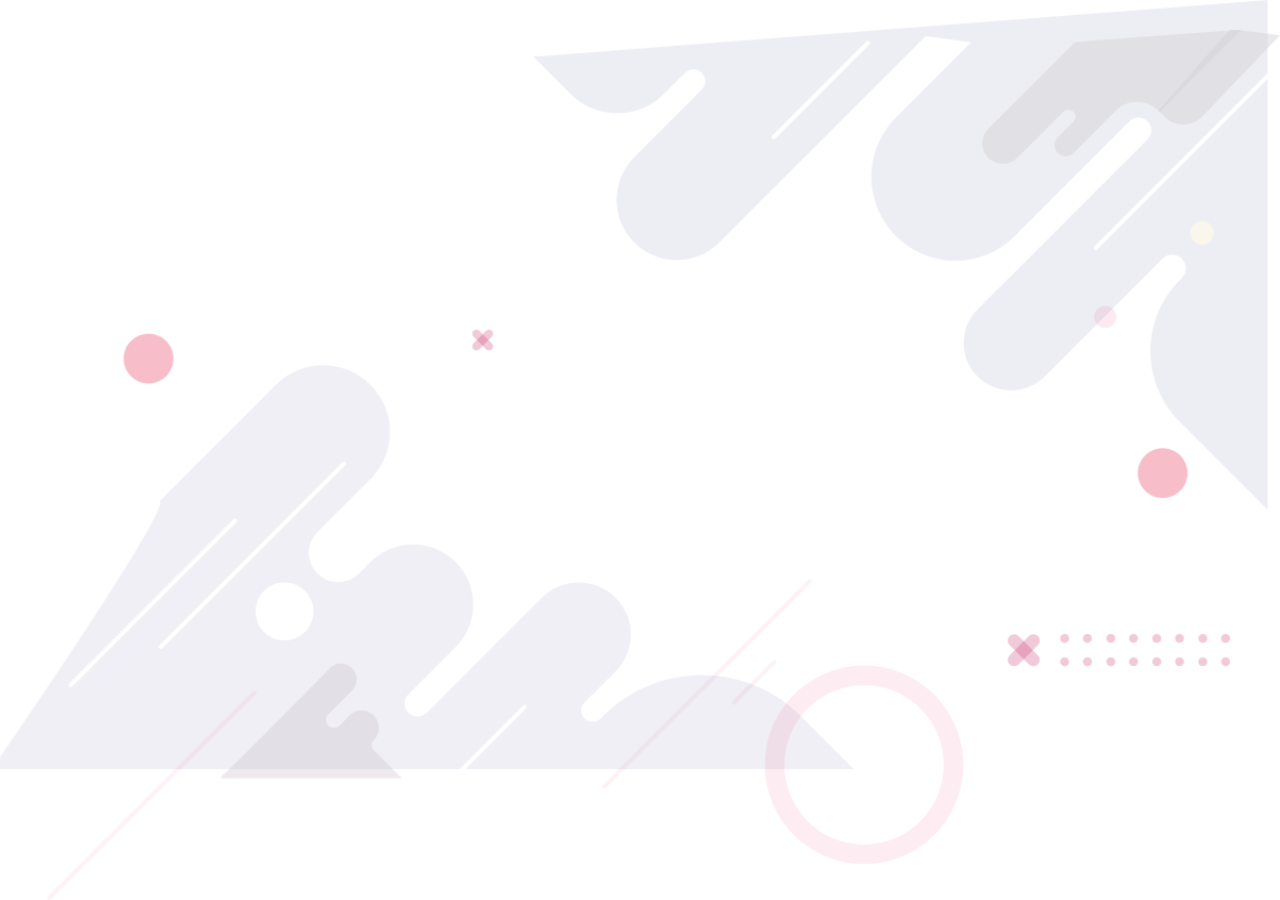
<file: components/Modalproject.html>
<!DOCTYPE html><html lang="en"><head><meta charSet="utf-8"/><meta name="viewport" content="width=device-width"/><meta name="next-head-count" content="2"/><link rel="preload" href="/_next/static/media/e1c529c04de64b40.p.woff2" as="font" type="font/woff2" crossorigin="anonymous"/><link rel="preload" href="/_next/static/media/51b9f9f30f86448c.p.woff2" as="font" type="font/woff2" crossorigin="anonymous"/><link rel="preload" href="/_next/static/media/65385b422c1e9499.p.woff2" as="font" type="font/woff2" crossorigin="anonymous"/><link rel="preload" href="/_next/static/css/55610bb7912a0a73.css" as="style"/><link rel="stylesheet" href="/_next/static/css/55610bb7912a0a73.css" data-n-g=""/><noscript data-n-css=""></noscript><script defer="" nomodule="" src="/_next/static/chunks/polyfills-c67a75d1b6f99dc8.js"></script><script src="/_next/static/chunks/webpack-59c5c889f52620d6.js" defer=""></script><script src="/_next/static/chunks/framework-2c79e2a64abdb08b.js" defer=""></script><script src="/_next/static/chunks/main-5020794388548d5e.js" defer=""></script><script src="/_next/static/chunks/pages/_app-ea06f4c74800f951.js" defer=""></script><script src="/_next/static/chunks/925-c62d3af64d06dbd9.js" defer=""></script><script src="/_next/static/chunks/600-a70b154f8705c288.js" defer=""></script><script src="/_next/static/chunks/pages/components/Modalproject-2d48644321548b67.js" defer=""></script><script src="/_next/static/XFVV1kHnMc7EK2gD-u6to/_buildManifest.js" defer=""></script><script src="/_next/static/XFVV1kHnMc7EK2gD-u6to/_ssgManifest.js" defer=""></script><style id="__jsx-2635294136">html{font-family:'__Montserrat_bc26b7', '__Montserrat_Fallback_bc26b7'}h1,.h1,h2,.h2,h3,.h3,h4,.h4,h5,.h5,h6,.h6{font-family:'__Barlow_Condensed_ef5f32', '__Barlow_Condensed_Fallback_ef5f32'}</style></head><body><div id="__next"></div><script id="__NEXT_DATA__" type="application/json">{"props":{"pageProps":{}},"page":"/components/Modalproject","query":{},"buildId":"XFVV1kHnMc7EK2gD-u6to","nextExport":true,"autoExport":true,"isFallback":false,"scriptLoader":[]}</script></body></html>
</file>
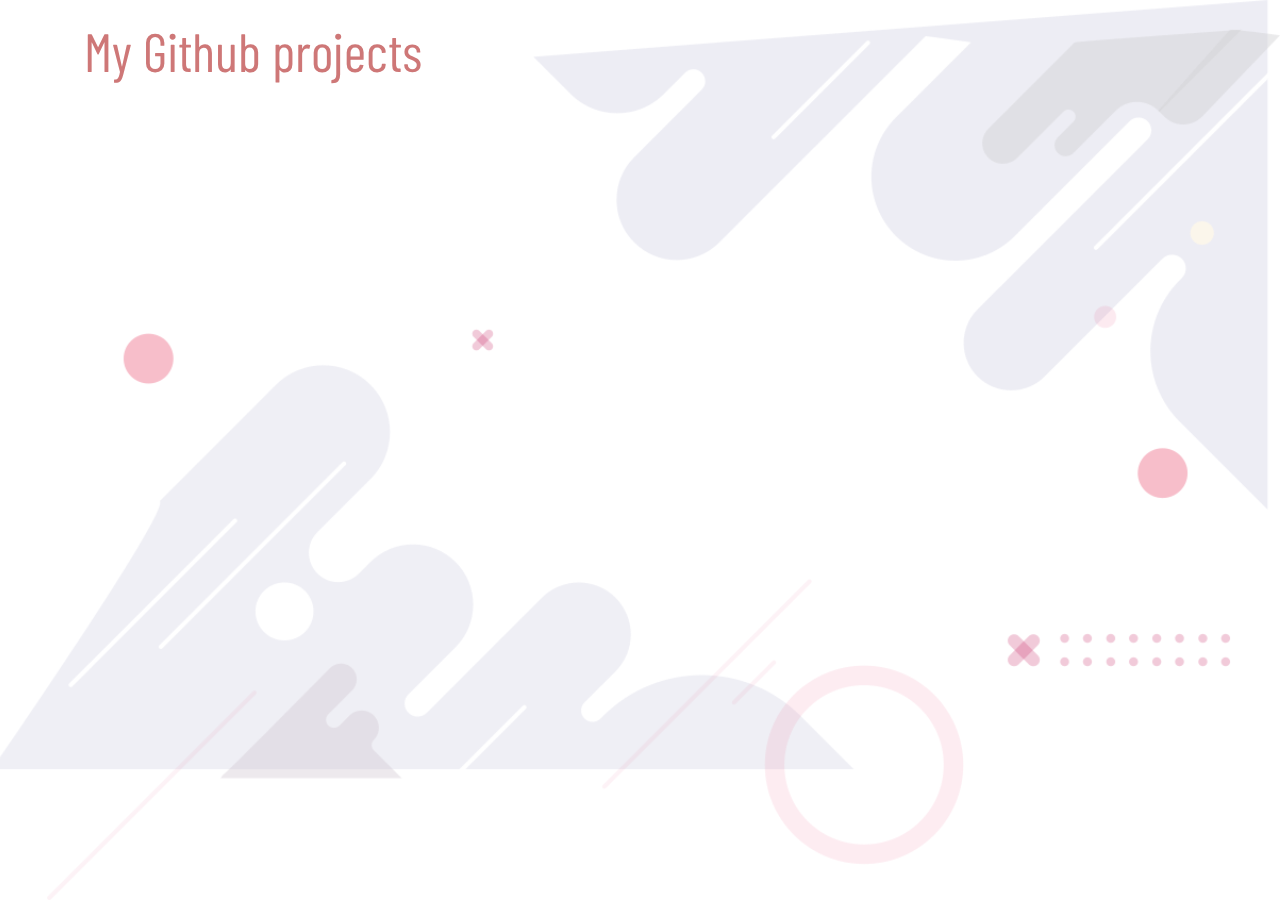
<file: components/Myownprojects.html>
<!DOCTYPE html><html lang="en"><head><meta charSet="utf-8"/><meta name="viewport" content="width=device-width"/><meta name="next-head-count" content="2"/><link rel="preload" href="/_next/static/media/e1c529c04de64b40.p.woff2" as="font" type="font/woff2" crossorigin="anonymous"/><link rel="preload" href="/_next/static/media/51b9f9f30f86448c.p.woff2" as="font" type="font/woff2" crossorigin="anonymous"/><link rel="preload" href="/_next/static/media/65385b422c1e9499.p.woff2" as="font" type="font/woff2" crossorigin="anonymous"/><link rel="preload" href="/_next/static/css/55610bb7912a0a73.css" as="style"/><link rel="stylesheet" href="/_next/static/css/55610bb7912a0a73.css" data-n-g=""/><link rel="preload" href="/_next/static/css/74a47b34cd1c2c1c.css" as="style"/><link rel="stylesheet" href="/_next/static/css/74a47b34cd1c2c1c.css" data-n-p=""/><noscript data-n-css=""></noscript><script defer="" nomodule="" src="/_next/static/chunks/polyfills-c67a75d1b6f99dc8.js"></script><script src="/_next/static/chunks/webpack-59c5c889f52620d6.js" defer=""></script><script src="/_next/static/chunks/framework-2c79e2a64abdb08b.js" defer=""></script><script src="/_next/static/chunks/main-5020794388548d5e.js" defer=""></script><script src="/_next/static/chunks/pages/_app-ea06f4c74800f951.js" defer=""></script><script src="/_next/static/chunks/925-c62d3af64d06dbd9.js" defer=""></script><script src="/_next/static/chunks/664-e2359597ac708d8d.js" defer=""></script><script src="/_next/static/chunks/pages/components/Myownprojects-f0502da1c25766e5.js" defer=""></script><script src="/_next/static/XFVV1kHnMc7EK2gD-u6to/_buildManifest.js" defer=""></script><script src="/_next/static/XFVV1kHnMc7EK2gD-u6to/_ssgManifest.js" defer=""></script><style id="__jsx-2635294136">html{font-family:'__Montserrat_bc26b7', '__Montserrat_Fallback_bc26b7'}h1,.h1,h2,.h2,h3,.h3,h4,.h4,h5,.h5,h6,.h6{font-family:'__Barlow_Condensed_ef5f32', '__Barlow_Condensed_Fallback_ef5f32'}</style></head><body><div id="__next"><div id="github-projects" class="py-2 container"><h1 class="mb-5">My Github projects</h1><div class="projects_gridp__ztYEL"></div></div></div><script id="__NEXT_DATA__" type="application/json">{"props":{"pageProps":{}},"page":"/components/Myownprojects","query":{},"buildId":"XFVV1kHnMc7EK2gD-u6to","nextExport":true,"autoExport":true,"isFallback":false,"scriptLoader":[]}</script></body></html>
</file>
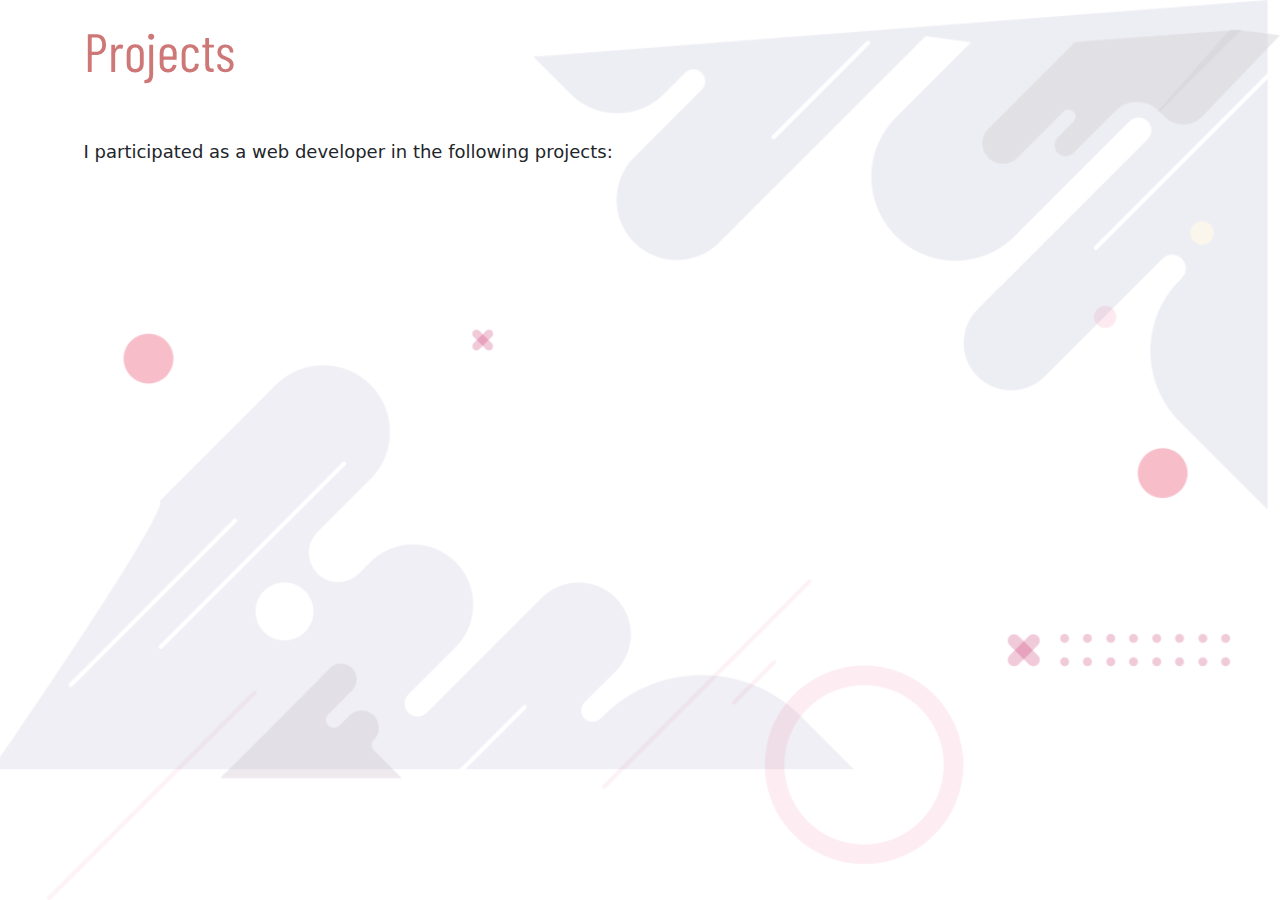
<file: components/Projects.html>
<!DOCTYPE html><html lang="en"><head><meta charSet="utf-8"/><meta name="viewport" content="width=device-width"/><meta name="next-head-count" content="2"/><link rel="preload" href="/_next/static/media/e1c529c04de64b40.p.woff2" as="font" type="font/woff2" crossorigin="anonymous"/><link rel="preload" href="/_next/static/media/51b9f9f30f86448c.p.woff2" as="font" type="font/woff2" crossorigin="anonymous"/><link rel="preload" href="/_next/static/media/65385b422c1e9499.p.woff2" as="font" type="font/woff2" crossorigin="anonymous"/><link rel="preload" href="/_next/static/css/55610bb7912a0a73.css" as="style"/><link rel="stylesheet" href="/_next/static/css/55610bb7912a0a73.css" data-n-g=""/><link rel="preload" href="/_next/static/css/74a47b34cd1c2c1c.css" as="style"/><link rel="stylesheet" href="/_next/static/css/74a47b34cd1c2c1c.css" data-n-p=""/><noscript data-n-css=""></noscript><script defer="" nomodule="" src="/_next/static/chunks/polyfills-c67a75d1b6f99dc8.js"></script><script src="/_next/static/chunks/webpack-59c5c889f52620d6.js" defer=""></script><script src="/_next/static/chunks/framework-2c79e2a64abdb08b.js" defer=""></script><script src="/_next/static/chunks/main-5020794388548d5e.js" defer=""></script><script src="/_next/static/chunks/pages/_app-ea06f4c74800f951.js" defer=""></script><script src="/_next/static/chunks/925-c62d3af64d06dbd9.js" defer=""></script><script src="/_next/static/chunks/600-a70b154f8705c288.js" defer=""></script><script src="/_next/static/chunks/446-1932f1351a41779b.js" defer=""></script><script src="/_next/static/chunks/197-55c2880e3e7891b9.js" defer=""></script><script src="/_next/static/chunks/pages/components/Projects-ece49aad6f0845c5.js" defer=""></script><script src="/_next/static/XFVV1kHnMc7EK2gD-u6to/_buildManifest.js" defer=""></script><script src="/_next/static/XFVV1kHnMc7EK2gD-u6to/_ssgManifest.js" defer=""></script><style id="__jsx-2635294136">html{font-family:'__Montserrat_bc26b7', '__Montserrat_Fallback_bc26b7'}h1,.h1,h2,.h2,h3,.h3,h4,.h4,h5,.h5,h6,.h6{font-family:'__Barlow_Condensed_ef5f32', '__Barlow_Condensed_Fallback_ef5f32'}</style></head><body><div id="__next"><div class="py-2 container"><h1 class="mb-5">Projects</h1><p>I participated as a web developer in the following projects:</p><div class="projects_gridp__ztYEL"></div></div></div><script id="__NEXT_DATA__" type="application/json">{"props":{"pageProps":{}},"page":"/components/Projects","query":{},"buildId":"XFVV1kHnMc7EK2gD-u6to","nextExport":true,"autoExport":true,"isFallback":false,"scriptLoader":[]}</script></body></html>
</file>
<file: _next/static/css/55610bb7912a0a73.css>
@charset "UTF-8";:root{--primary:#2b3a55;--secondary1:#ce7777;--secondary2:#e8c4c4;--secondary3:#f2e5e5;--gray:#f1f1f1;--white:#fff;--red:#fe0222}*{box-sizing:border-box;padding:0;margin:0}body,html{scroll-behavior:smooth;scroll-padding-top:100px;max-width:100vw;height:100%;overflow-x:hidden;font-size:18px}h1,h2,h3,h4,h5,h6{font-weight:700;margin-top:10px!important;margin-bottom:15px!important}h1{font-size:3rem!important}h1,h2{color:var(--secondary1)}h2{font-size:2rem}h3{font-size:1.8rem!important}h4{font-size:1.5rem!important}h5{font-size:1.2rem!important;font-size:1rem!important}.c-2B3A55{color:#2b3a55}.c-CE7777{color:#ce7777}body{background-position:50%;background:url(/assets/background.png) 100% no-repeat;background-size:cover;background-attachment:fixed}.cursive{font-style:italic}.navbar-toggler{color:var(--secondary2)!important}.navbar-toggler-icon{background-image:url("data:image/svg+xml,%3Csvg version='1.1' xmlns='http://www.w3.org/2000/svg' width='26' height='26' viewBox='0 0 26 26'%3E%3Cg id='icomoon-ignore'%3E%3C/g%3E%3Cpath fill='%23E8C4C4' d='M3.2 6.4h19.2v2.15h-19.2v-2.15zM3.2 13.85v-2.1h19.2v2.1h-19.2zM3.2 19.2v-2.15h19.2v2.15h-19.2z'%3E%3C/path%3E%3C/svg%3E")!important}/*!
 * Bootstrap  v5.2.3 (https://getbootstrap.com/)
 * Copyright 2011-2022 The Bootstrap Authors
 * Copyright 2011-2022 Twitter, Inc.
 * Licensed under MIT (https://github.com/twbs/bootstrap/blob/main/LICENSE)
 */:root{--bs-blue:#0d6efd;--bs-indigo:#6610f2;--bs-purple:#6f42c1;--bs-pink:#d63384;--bs-red:#dc3545;--bs-orange:#fd7e14;--bs-yellow:#ffc107;--bs-green:#198754;--bs-teal:#20c997;--bs-cyan:#0dcaf0;--bs-black:#000;--bs-white:#fff;--bs-gray:#6c757d;--bs-gray-dark:#343a40;--bs-gray-100:#f8f9fa;--bs-gray-200:#e9ecef;--bs-gray-300:#dee2e6;--bs-gray-400:#ced4da;--bs-gray-500:#adb5bd;--bs-gray-600:#6c757d;--bs-gray-700:#495057;--bs-gray-800:#343a40;--bs-gray-900:#212529;--bs-primary:#0d6efd;--bs-secondary:#6c757d;--bs-success:#198754;--bs-info:#0dcaf0;--bs-warning:#ffc107;--bs-danger:#dc3545;--bs-light:#f8f9fa;--bs-dark:#212529;--bs-primary-rgb:13,110,253;--bs-secondary-rgb:108,117,125;--bs-success-rgb:25,135,84;--bs-info-rgb:13,202,240;--bs-warning-rgb:255,193,7;--bs-danger-rgb:220,53,69;--bs-light-rgb:248,249,250;--bs-dark-rgb:33,37,41;--bs-white-rgb:255,255,255;--bs-black-rgb:0,0,0;--bs-body-color-rgb:33,37,41;--bs-body-bg-rgb:255,255,255;--bs-font-sans-serif:system-ui,-apple-system,"Segoe UI",Roboto,"Helvetica Neue","Noto Sans","Liberation Sans",Arial,sans-serif,"Apple Color Emoji","Segoe UI Emoji","Segoe UI Symbol","Noto Color Emoji";--bs-font-monospace:SFMono-Regular,Menlo,Monaco,Consolas,"Liberation Mono","Courier New",monospace;--bs-gradient:linear-gradient(180deg,hsla(0,0%,100%,.15),hsla(0,0%,100%,0));--bs-body-font-family:var(--bs-font-sans-serif);--bs-body-font-size:1rem;--bs-body-font-weight:400;--bs-body-line-height:1.5;--bs-body-color:#212529;--bs-body-bg:#fff;--bs-border-width:1px;--bs-border-style:solid;--bs-border-color:#dee2e6;--bs-border-color-translucent:rgba(0,0,0,.175);--bs-border-radius:0.375rem;--bs-border-radius-sm:0.25rem;--bs-border-radius-lg:0.5rem;--bs-border-radius-xl:1rem;--bs-border-radius-2xl:2rem;--bs-border-radius-pill:50rem;--bs-link-color:#0d6efd;--bs-link-hover-color:#0a58ca;--bs-code-color:#d63384;--bs-highlight-bg:#fff3cd}*,:after,:before{box-sizing:border-box}@media (prefers-reduced-motion:no-preference){:root{scroll-behavior:smooth}}body{margin:0;font-family:var(--bs-body-font-family);font-size:var(--bs-body-font-size);font-weight:var(--bs-body-font-weight);line-height:var(--bs-body-line-height);color:var(--bs-body-color);text-align:var(--bs-body-text-align);background-color:var(--bs-body-bg);-webkit-text-size-adjust:100%;-webkit-tap-highlight-color:transparent}hr{margin:1rem 0;color:inherit;border:0;border-top:1px solid;opacity:.25}.h1,.h2,.h3,.h4,.h5,.h6,h1,h2,h3,h4,h5,h6{margin-top:0;margin-bottom:.5rem;font-weight:500;line-height:1.2}.h1,h1{font-size:calc(1.375rem + 1.5vw)}@media (min-width:1200px){.h1,h1{font-size:2.5rem}}.h2,h2{font-size:calc(1.325rem + .9vw)}@media (min-width:1200px){.h2,h2{font-size:2rem}}.h3,h3{font-size:calc(1.3rem + .6vw)}@media (min-width:1200px){.h3,h3{font-size:1.75rem}}.h4,h4{font-size:calc(1.275rem + .3vw)}@media (min-width:1200px){.h4,h4{font-size:1.5rem}}.h5,h5{font-size:1.25rem}.h6,h6{font-size:1rem}p{margin-top:0;margin-bottom:1rem}abbr[title]{-webkit-text-decoration:underline dotted;text-decoration:underline dotted;cursor:help;-webkit-text-decoration-skip-ink:none;text-decoration-skip-ink:none}address{margin-bottom:1rem;font-style:normal;line-height:inherit}ol,ul{padding-left:2rem}dl,ol,ul{margin-top:0;margin-bottom:1rem}ol ol,ol ul,ul ol,ul ul{margin-bottom:0}dt{font-weight:700}dd{margin-bottom:.5rem;margin-left:0}blockquote{margin:0 0 1rem}b,strong{font-weight:bolder}.small,small{font-size:.875em}.mark,mark{padding:.1875em;background-color:var(--bs-highlight-bg)}sub,sup{position:relative;font-size:.75em;line-height:0;vertical-align:baseline}sub{bottom:-.25em}sup{top:-.5em}a{color:var(--bs-link-color);text-decoration:underline}a:hover{color:var(--bs-link-hover-color)}a:not([href]):not([class]),a:not([href]):not([class]):hover{color:inherit;text-decoration:none}code,kbd,pre,samp{font-family:var(--bs-font-monospace);font-size:1em}pre{display:block;margin-top:0;margin-bottom:1rem;overflow:auto;font-size:.875em}pre code{font-size:inherit;color:inherit;word-break:normal}code{font-size:.875em;color:var(--bs-code-color);word-wrap:break-word}a>code{color:inherit}kbd{padding:.1875rem .375rem;font-size:.875em;color:var(--bs-body-bg);background-color:var(--bs-body-color);border-radius:.25rem}kbd kbd{padding:0;font-size:1em}figure{margin:0 0 1rem}img,svg{vertical-align:middle}table{caption-side:bottom;border-collapse:collapse}caption{padding-top:.5rem;padding-bottom:.5rem;color:#6c757d;text-align:left}th{text-align:inherit;text-align:-webkit-match-parent}tbody,td,tfoot,th,thead,tr{border:0 solid;border-color:inherit}label{display:inline-block}button{border-radius:0}button:focus:not(:focus-visible){outline:0}button,input,optgroup,select,textarea{margin:0;font-family:inherit;font-size:inherit;line-height:inherit}button,select{text-transform:none}[role=button]{cursor:pointer}select{word-wrap:normal}select:disabled{opacity:1}[list]:not([type=date]):not([type=datetime-local]):not([type=month]):not([type=week]):not([type=time])::-webkit-calendar-picker-indicator{display:none!important}[type=button],[type=reset],[type=submit],button{-webkit-appearance:button}[type=button]:not(:disabled),[type=reset]:not(:disabled),[type=submit]:not(:disabled),button:not(:disabled){cursor:pointer}::-moz-focus-inner{padding:0;border-style:none}textarea{resize:vertical}fieldset{min-width:0;padding:0;margin:0;border:0}legend{float:left;width:100%;padding:0;margin-bottom:.5rem;font-size:calc(1.275rem + .3vw);line-height:inherit}@media (min-width:1200px){legend{font-size:1.5rem}}legend+*{clear:left}::-webkit-datetime-edit-day-field,::-webkit-datetime-edit-fields-wrapper,::-webkit-datetime-edit-hour-field,::-webkit-datetime-edit-minute,::-webkit-datetime-edit-month-field,::-webkit-datetime-edit-text,::-webkit-datetime-edit-year-field{padding:0}::-webkit-inner-spin-button{height:auto}[type=search]{outline-offset:-2px;-webkit-appearance:textfield}::-webkit-search-decoration{-webkit-appearance:none}::-webkit-color-swatch-wrapper{padding:0}::-webkit-file-upload-button{font:inherit;-webkit-appearance:button}::file-selector-button{font:inherit;-webkit-appearance:button}output{display:inline-block}iframe{border:0}summary{display:list-item;cursor:pointer}progress{vertical-align:baseline}[hidden]{display:none!important}.lead{font-size:1.25rem;font-weight:300}.display-1{font-size:calc(1.625rem + 4.5vw);font-weight:300;line-height:1.2}@media (min-width:1200px){.display-1{font-size:5rem}}.display-2{font-size:calc(1.575rem + 3.9vw);font-weight:300;line-height:1.2}@media (min-width:1200px){.display-2{font-size:4.5rem}}.display-3{font-size:calc(1.525rem + 3.3vw);font-weight:300;line-height:1.2}@media (min-width:1200px){.display-3{font-size:4rem}}.display-4{font-size:calc(1.475rem + 2.7vw);font-weight:300;line-height:1.2}@media (min-width:1200px){.display-4{font-size:3.5rem}}.display-5{font-size:calc(1.425rem + 2.1vw);font-weight:300;line-height:1.2}@media (min-width:1200px){.display-5{font-size:3rem}}.display-6{font-size:calc(1.375rem + 1.5vw);font-weight:300;line-height:1.2}@media (min-width:1200px){.display-6{font-size:2.5rem}}.list-inline,.list-unstyled{padding-left:0;list-style:none}.list-inline-item{display:inline-block}.list-inline-item:not(:last-child){margin-right:.5rem}.initialism{font-size:.875em;text-transform:uppercase}.blockquote{margin-bottom:1rem;font-size:1.25rem}.blockquote>:last-child{margin-bottom:0}.blockquote-footer{margin-top:-1rem;margin-bottom:1rem;font-size:.875em;color:#6c757d}.blockquote-footer:before{content:"— "}.img-fluid,.img-thumbnail{max-width:100%;height:auto}.img-thumbnail{padding:.25rem;background-color:#fff;border:1px solid var(--bs-border-color);border-radius:.375rem}.figure{display:inline-block}.figure-img{margin-bottom:.5rem;line-height:1}.figure-caption{font-size:.875em;color:#6c757d}.container,.container-fluid,.container-lg,.container-md,.container-sm,.container-xl,.container-xxl{--bs-gutter-x:1.5rem;--bs-gutter-y:0;width:100%;padding-right:calc(var(--bs-gutter-x) * .5);padding-left:calc(var(--bs-gutter-x) * .5);margin-right:auto;margin-left:auto}@media (min-width:576px){.container,.container-sm{max-width:540px}}@media (min-width:768px){.container,.container-md,.container-sm{max-width:720px}}@media (min-width:992px){.container,.container-lg,.container-md,.container-sm{max-width:960px}}@media (min-width:1200px){.container,.container-lg,.container-md,.container-sm,.container-xl{max-width:1140px}}@media (min-width:1400px){.container,.container-lg,.container-md,.container-sm,.container-xl,.container-xxl{max-width:1320px}}.row{--bs-gutter-x:1.5rem;--bs-gutter-y:0;display:flex;flex-wrap:wrap;margin-top:calc(-1 * var(--bs-gutter-y));margin-right:calc(-.5 * var(--bs-gutter-x));margin-left:calc(-.5 * var(--bs-gutter-x))}.row>*{flex-shrink:0;width:100%;max-width:100%;padding-right:calc(var(--bs-gutter-x) * .5);padding-left:calc(var(--bs-gutter-x) * .5);margin-top:var(--bs-gutter-y)}.col{flex:1 0}.row-cols-auto>*{flex:0 0 auto;width:auto}.row-cols-1>*{flex:0 0 auto;width:100%}.row-cols-2>*{flex:0 0 auto;width:50%}.row-cols-3>*{flex:0 0 auto;width:33.3333333333%}.row-cols-4>*{flex:0 0 auto;width:25%}.row-cols-5>*{flex:0 0 auto;width:20%}.row-cols-6>*{flex:0 0 auto;width:16.6666666667%}.col-auto{flex:0 0 auto;width:auto}.col-1{flex:0 0 auto;width:8.33333333%}.col-2{flex:0 0 auto;width:16.66666667%}.col-3{flex:0 0 auto;width:25%}.col-4{flex:0 0 auto;width:33.33333333%}.col-5{flex:0 0 auto;width:41.66666667%}.col-6{flex:0 0 auto;width:50%}.col-7{flex:0 0 auto;width:58.33333333%}.col-8{flex:0 0 auto;width:66.66666667%}.col-9{flex:0 0 auto;width:75%}.col-10{flex:0 0 auto;width:83.33333333%}.col-11{flex:0 0 auto;width:91.66666667%}.col-12{flex:0 0 auto;width:100%}.offset-1{margin-left:8.33333333%}.offset-2{margin-left:16.66666667%}.offset-3{margin-left:25%}.offset-4{margin-left:33.33333333%}.offset-5{margin-left:41.66666667%}.offset-6{margin-left:50%}.offset-7{margin-left:58.33333333%}.offset-8{margin-left:66.66666667%}.offset-9{margin-left:75%}.offset-10{margin-left:83.33333333%}.offset-11{margin-left:91.66666667%}.g-0,.gx-0{--bs-gutter-x:0}.g-0,.gy-0{--bs-gutter-y:0}.g-1,.gx-1{--bs-gutter-x:0.25rem}.g-1,.gy-1{--bs-gutter-y:0.25rem}.g-2,.gx-2{--bs-gutter-x:0.5rem}.g-2,.gy-2{--bs-gutter-y:0.5rem}.g-3,.gx-3{--bs-gutter-x:1rem}.g-3,.gy-3{--bs-gutter-y:1rem}.g-4,.gx-4{--bs-gutter-x:1.5rem}.g-4,.gy-4{--bs-gutter-y:1.5rem}.g-5,.gx-5{--bs-gutter-x:3rem}.g-5,.gy-5{--bs-gutter-y:3rem}@media (min-width:576px){.col-sm{flex:1 0}.row-cols-sm-auto>*{flex:0 0 auto;width:auto}.row-cols-sm-1>*{flex:0 0 auto;width:100%}.row-cols-sm-2>*{flex:0 0 auto;width:50%}.row-cols-sm-3>*{flex:0 0 auto;width:33.3333333333%}.row-cols-sm-4>*{flex:0 0 auto;width:25%}.row-cols-sm-5>*{flex:0 0 auto;width:20%}.row-cols-sm-6>*{flex:0 0 auto;width:16.6666666667%}.col-sm-auto{flex:0 0 auto;width:auto}.col-sm-1{flex:0 0 auto;width:8.33333333%}.col-sm-2{flex:0 0 auto;width:16.66666667%}.col-sm-3{flex:0 0 auto;width:25%}.col-sm-4{flex:0 0 auto;width:33.33333333%}.col-sm-5{flex:0 0 auto;width:41.66666667%}.col-sm-6{flex:0 0 auto;width:50%}.col-sm-7{flex:0 0 auto;width:58.33333333%}.col-sm-8{flex:0 0 auto;width:66.66666667%}.col-sm-9{flex:0 0 auto;width:75%}.col-sm-10{flex:0 0 auto;width:83.33333333%}.col-sm-11{flex:0 0 auto;width:91.66666667%}.col-sm-12{flex:0 0 auto;width:100%}.offset-sm-0{margin-left:0}.offset-sm-1{margin-left:8.33333333%}.offset-sm-2{margin-left:16.66666667%}.offset-sm-3{margin-left:25%}.offset-sm-4{margin-left:33.33333333%}.offset-sm-5{margin-left:41.66666667%}.offset-sm-6{margin-left:50%}.offset-sm-7{margin-left:58.33333333%}.offset-sm-8{margin-left:66.66666667%}.offset-sm-9{margin-left:75%}.offset-sm-10{margin-left:83.33333333%}.offset-sm-11{margin-left:91.66666667%}.g-sm-0,.gx-sm-0{--bs-gutter-x:0}.g-sm-0,.gy-sm-0{--bs-gutter-y:0}.g-sm-1,.gx-sm-1{--bs-gutter-x:0.25rem}.g-sm-1,.gy-sm-1{--bs-gutter-y:0.25rem}.g-sm-2,.gx-sm-2{--bs-gutter-x:0.5rem}.g-sm-2,.gy-sm-2{--bs-gutter-y:0.5rem}.g-sm-3,.gx-sm-3{--bs-gutter-x:1rem}.g-sm-3,.gy-sm-3{--bs-gutter-y:1rem}.g-sm-4,.gx-sm-4{--bs-gutter-x:1.5rem}.g-sm-4,.gy-sm-4{--bs-gutter-y:1.5rem}.g-sm-5,.gx-sm-5{--bs-gutter-x:3rem}.g-sm-5,.gy-sm-5{--bs-gutter-y:3rem}}@media (min-width:768px){.col-md{flex:1 0}.row-cols-md-auto>*{flex:0 0 auto;width:auto}.row-cols-md-1>*{flex:0 0 auto;width:100%}.row-cols-md-2>*{flex:0 0 auto;width:50%}.row-cols-md-3>*{flex:0 0 auto;width:33.3333333333%}.row-cols-md-4>*{flex:0 0 auto;width:25%}.row-cols-md-5>*{flex:0 0 auto;width:20%}.row-cols-md-6>*{flex:0 0 auto;width:16.6666666667%}.col-md-auto{flex:0 0 auto;width:auto}.col-md-1{flex:0 0 auto;width:8.33333333%}.col-md-2{flex:0 0 auto;width:16.66666667%}.col-md-3{flex:0 0 auto;width:25%}.col-md-4{flex:0 0 auto;width:33.33333333%}.col-md-5{flex:0 0 auto;width:41.66666667%}.col-md-6{flex:0 0 auto;width:50%}.col-md-7{flex:0 0 auto;width:58.33333333%}.col-md-8{flex:0 0 auto;width:66.66666667%}.col-md-9{flex:0 0 auto;width:75%}.col-md-10{flex:0 0 auto;width:83.33333333%}.col-md-11{flex:0 0 auto;width:91.66666667%}.col-md-12{flex:0 0 auto;width:100%}.offset-md-0{margin-left:0}.offset-md-1{margin-left:8.33333333%}.offset-md-2{margin-left:16.66666667%}.offset-md-3{margin-left:25%}.offset-md-4{margin-left:33.33333333%}.offset-md-5{margin-left:41.66666667%}.offset-md-6{margin-left:50%}.offset-md-7{margin-left:58.33333333%}.offset-md-8{margin-left:66.66666667%}.offset-md-9{margin-left:75%}.offset-md-10{margin-left:83.33333333%}.offset-md-11{margin-left:91.66666667%}.g-md-0,.gx-md-0{--bs-gutter-x:0}.g-md-0,.gy-md-0{--bs-gutter-y:0}.g-md-1,.gx-md-1{--bs-gutter-x:0.25rem}.g-md-1,.gy-md-1{--bs-gutter-y:0.25rem}.g-md-2,.gx-md-2{--bs-gutter-x:0.5rem}.g-md-2,.gy-md-2{--bs-gutter-y:0.5rem}.g-md-3,.gx-md-3{--bs-gutter-x:1rem}.g-md-3,.gy-md-3{--bs-gutter-y:1rem}.g-md-4,.gx-md-4{--bs-gutter-x:1.5rem}.g-md-4,.gy-md-4{--bs-gutter-y:1.5rem}.g-md-5,.gx-md-5{--bs-gutter-x:3rem}.g-md-5,.gy-md-5{--bs-gutter-y:3rem}}@media (min-width:992px){.col-lg{flex:1 0}.row-cols-lg-auto>*{flex:0 0 auto;width:auto}.row-cols-lg-1>*{flex:0 0 auto;width:100%}.row-cols-lg-2>*{flex:0 0 auto;width:50%}.row-cols-lg-3>*{flex:0 0 auto;width:33.3333333333%}.row-cols-lg-4>*{flex:0 0 auto;width:25%}.row-cols-lg-5>*{flex:0 0 auto;width:20%}.row-cols-lg-6>*{flex:0 0 auto;width:16.6666666667%}.col-lg-auto{flex:0 0 auto;width:auto}.col-lg-1{flex:0 0 auto;width:8.33333333%}.col-lg-2{flex:0 0 auto;width:16.66666667%}.col-lg-3{flex:0 0 auto;width:25%}.col-lg-4{flex:0 0 auto;width:33.33333333%}.col-lg-5{flex:0 0 auto;width:41.66666667%}.col-lg-6{flex:0 0 auto;width:50%}.col-lg-7{flex:0 0 auto;width:58.33333333%}.col-lg-8{flex:0 0 auto;width:66.66666667%}.col-lg-9{flex:0 0 auto;width:75%}.col-lg-10{flex:0 0 auto;width:83.33333333%}.col-lg-11{flex:0 0 auto;width:91.66666667%}.col-lg-12{flex:0 0 auto;width:100%}.offset-lg-0{margin-left:0}.offset-lg-1{margin-left:8.33333333%}.offset-lg-2{margin-left:16.66666667%}.offset-lg-3{margin-left:25%}.offset-lg-4{margin-left:33.33333333%}.offset-lg-5{margin-left:41.66666667%}.offset-lg-6{margin-left:50%}.offset-lg-7{margin-left:58.33333333%}.offset-lg-8{margin-left:66.66666667%}.offset-lg-9{margin-left:75%}.offset-lg-10{margin-left:83.33333333%}.offset-lg-11{margin-left:91.66666667%}.g-lg-0,.gx-lg-0{--bs-gutter-x:0}.g-lg-0,.gy-lg-0{--bs-gutter-y:0}.g-lg-1,.gx-lg-1{--bs-gutter-x:0.25rem}.g-lg-1,.gy-lg-1{--bs-gutter-y:0.25rem}.g-lg-2,.gx-lg-2{--bs-gutter-x:0.5rem}.g-lg-2,.gy-lg-2{--bs-gutter-y:0.5rem}.g-lg-3,.gx-lg-3{--bs-gutter-x:1rem}.g-lg-3,.gy-lg-3{--bs-gutter-y:1rem}.g-lg-4,.gx-lg-4{--bs-gutter-x:1.5rem}.g-lg-4,.gy-lg-4{--bs-gutter-y:1.5rem}.g-lg-5,.gx-lg-5{--bs-gutter-x:3rem}.g-lg-5,.gy-lg-5{--bs-gutter-y:3rem}}@media (min-width:1200px){.col-xl{flex:1 0}.row-cols-xl-auto>*{flex:0 0 auto;width:auto}.row-cols-xl-1>*{flex:0 0 auto;width:100%}.row-cols-xl-2>*{flex:0 0 auto;width:50%}.row-cols-xl-3>*{flex:0 0 auto;width:33.3333333333%}.row-cols-xl-4>*{flex:0 0 auto;width:25%}.row-cols-xl-5>*{flex:0 0 auto;width:20%}.row-cols-xl-6>*{flex:0 0 auto;width:16.6666666667%}.col-xl-auto{flex:0 0 auto;width:auto}.col-xl-1{flex:0 0 auto;width:8.33333333%}.col-xl-2{flex:0 0 auto;width:16.66666667%}.col-xl-3{flex:0 0 auto;width:25%}.col-xl-4{flex:0 0 auto;width:33.33333333%}.col-xl-5{flex:0 0 auto;width:41.66666667%}.col-xl-6{flex:0 0 auto;width:50%}.col-xl-7{flex:0 0 auto;width:58.33333333%}.col-xl-8{flex:0 0 auto;width:66.66666667%}.col-xl-9{flex:0 0 auto;width:75%}.col-xl-10{flex:0 0 auto;width:83.33333333%}.col-xl-11{flex:0 0 auto;width:91.66666667%}.col-xl-12{flex:0 0 auto;width:100%}.offset-xl-0{margin-left:0}.offset-xl-1{margin-left:8.33333333%}.offset-xl-2{margin-left:16.66666667%}.offset-xl-3{margin-left:25%}.offset-xl-4{margin-left:33.33333333%}.offset-xl-5{margin-left:41.66666667%}.offset-xl-6{margin-left:50%}.offset-xl-7{margin-left:58.33333333%}.offset-xl-8{margin-left:66.66666667%}.offset-xl-9{margin-left:75%}.offset-xl-10{margin-left:83.33333333%}.offset-xl-11{margin-left:91.66666667%}.g-xl-0,.gx-xl-0{--bs-gutter-x:0}.g-xl-0,.gy-xl-0{--bs-gutter-y:0}.g-xl-1,.gx-xl-1{--bs-gutter-x:0.25rem}.g-xl-1,.gy-xl-1{--bs-gutter-y:0.25rem}.g-xl-2,.gx-xl-2{--bs-gutter-x:0.5rem}.g-xl-2,.gy-xl-2{--bs-gutter-y:0.5rem}.g-xl-3,.gx-xl-3{--bs-gutter-x:1rem}.g-xl-3,.gy-xl-3{--bs-gutter-y:1rem}.g-xl-4,.gx-xl-4{--bs-gutter-x:1.5rem}.g-xl-4,.gy-xl-4{--bs-gutter-y:1.5rem}.g-xl-5,.gx-xl-5{--bs-gutter-x:3rem}.g-xl-5,.gy-xl-5{--bs-gutter-y:3rem}}@media (min-width:1400px){.col-xxl{flex:1 0}.row-cols-xxl-auto>*{flex:0 0 auto;width:auto}.row-cols-xxl-1>*{flex:0 0 auto;width:100%}.row-cols-xxl-2>*{flex:0 0 auto;width:50%}.row-cols-xxl-3>*{flex:0 0 auto;width:33.3333333333%}.row-cols-xxl-4>*{flex:0 0 auto;width:25%}.row-cols-xxl-5>*{flex:0 0 auto;width:20%}.row-cols-xxl-6>*{flex:0 0 auto;width:16.6666666667%}.col-xxl-auto{flex:0 0 auto;width:auto}.col-xxl-1{flex:0 0 auto;width:8.33333333%}.col-xxl-2{flex:0 0 auto;width:16.66666667%}.col-xxl-3{flex:0 0 auto;width:25%}.col-xxl-4{flex:0 0 auto;width:33.33333333%}.col-xxl-5{flex:0 0 auto;width:41.66666667%}.col-xxl-6{flex:0 0 auto;width:50%}.col-xxl-7{flex:0 0 auto;width:58.33333333%}.col-xxl-8{flex:0 0 auto;width:66.66666667%}.col-xxl-9{flex:0 0 auto;width:75%}.col-xxl-10{flex:0 0 auto;width:83.33333333%}.col-xxl-11{flex:0 0 auto;width:91.66666667%}.col-xxl-12{flex:0 0 auto;width:100%}.offset-xxl-0{margin-left:0}.offset-xxl-1{margin-left:8.33333333%}.offset-xxl-2{margin-left:16.66666667%}.offset-xxl-3{margin-left:25%}.offset-xxl-4{margin-left:33.33333333%}.offset-xxl-5{margin-left:41.66666667%}.offset-xxl-6{margin-left:50%}.offset-xxl-7{margin-left:58.33333333%}.offset-xxl-8{margin-left:66.66666667%}.offset-xxl-9{margin-left:75%}.offset-xxl-10{margin-left:83.33333333%}.offset-xxl-11{margin-left:91.66666667%}.g-xxl-0,.gx-xxl-0{--bs-gutter-x:0}.g-xxl-0,.gy-xxl-0{--bs-gutter-y:0}.g-xxl-1,.gx-xxl-1{--bs-gutter-x:0.25rem}.g-xxl-1,.gy-xxl-1{--bs-gutter-y:0.25rem}.g-xxl-2,.gx-xxl-2{--bs-gutter-x:0.5rem}.g-xxl-2,.gy-xxl-2{--bs-gutter-y:0.5rem}.g-xxl-3,.gx-xxl-3{--bs-gutter-x:1rem}.g-xxl-3,.gy-xxl-3{--bs-gutter-y:1rem}.g-xxl-4,.gx-xxl-4{--bs-gutter-x:1.5rem}.g-xxl-4,.gy-xxl-4{--bs-gutter-y:1.5rem}.g-xxl-5,.gx-xxl-5{--bs-gutter-x:3rem}.g-xxl-5,.gy-xxl-5{--bs-gutter-y:3rem}}.table{--bs-table-color:var(--bs-body-color);--bs-table-bg:transparent;--bs-table-border-color:var(--bs-border-color);--bs-table-accent-bg:transparent;--bs-table-striped-color:var(--bs-body-color);--bs-table-striped-bg:rgba(0,0,0,.05);--bs-table-active-color:var(--bs-body-color);--bs-table-active-bg:rgba(0,0,0,.1);--bs-table-hover-color:var(--bs-body-color);--bs-table-hover-bg:rgba(0,0,0,.075);width:100%;margin-bottom:1rem;color:var(--bs-table-color);vertical-align:top;border-color:var(--bs-table-border-color)}.table>:not(caption)>*>*{padding:.5rem;background-color:var(--bs-table-bg);border-bottom-width:1px;box-shadow:inset 0 0 0 9999px var(--bs-table-accent-bg)}.table>tbody{vertical-align:inherit}.table>thead{vertical-align:bottom}.table-group-divider{border-top:2px solid}.caption-top{caption-side:top}.table-sm>:not(caption)>*>*{padding:.25rem}.table-bordered>:not(caption)>*{border-width:1px 0}.table-bordered>:not(caption)>*>*{border-width:0 1px}.table-borderless>:not(caption)>*>*{border-bottom-width:0}.table-borderless>:not(:first-child){border-top-width:0}.table-striped-columns>:not(caption)>tr>:nth-child(2n),.table-striped>tbody>tr:nth-of-type(odd)>*{--bs-table-accent-bg:var(--bs-table-striped-bg);color:var(--bs-table-striped-color)}.table-active{--bs-table-accent-bg:var(--bs-table-active-bg);color:var(--bs-table-active-color)}.table-hover>tbody>tr:hover>*{--bs-table-accent-bg:var(--bs-table-hover-bg);color:var(--bs-table-hover-color)}.table-primary{--bs-table-color:#000;--bs-table-bg:#cfe2ff;--bs-table-border-color:#bacbe6;--bs-table-striped-bg:#c5d7f2;--bs-table-striped-color:#000;--bs-table-active-bg:#bacbe6;--bs-table-active-color:#000;--bs-table-hover-bg:#bfd1ec;--bs-table-hover-color:#000}.table-primary,.table-secondary{color:var(--bs-table-color);border-color:var(--bs-table-border-color)}.table-secondary{--bs-table-color:#000;--bs-table-bg:#e2e3e5;--bs-table-border-color:#cbccce;--bs-table-striped-bg:#d7d8da;--bs-table-striped-color:#000;--bs-table-active-bg:#cbccce;--bs-table-active-color:#000;--bs-table-hover-bg:#d1d2d4;--bs-table-hover-color:#000}.table-success{--bs-table-color:#000;--bs-table-bg:#d1e7dd;--bs-table-border-color:#bcd0c7;--bs-table-striped-bg:#c7dbd2;--bs-table-striped-color:#000;--bs-table-active-bg:#bcd0c7;--bs-table-active-color:#000;--bs-table-hover-bg:#c1d6cc;--bs-table-hover-color:#000}.table-info,.table-success{color:var(--bs-table-color);border-color:var(--bs-table-border-color)}.table-info{--bs-table-color:#000;--bs-table-bg:#cff4fc;--bs-table-border-color:#badce3;--bs-table-striped-bg:#c5e8ef;--bs-table-striped-color:#000;--bs-table-active-bg:#badce3;--bs-table-active-color:#000;--bs-table-hover-bg:#bfe2e9;--bs-table-hover-color:#000}.table-warning{--bs-table-color:#000;--bs-table-bg:#fff3cd;--bs-table-border-color:#e6dbb9;--bs-table-striped-bg:#f2e7c3;--bs-table-striped-color:#000;--bs-table-active-bg:#e6dbb9;--bs-table-active-color:#000;--bs-table-hover-bg:#ece1be;--bs-table-hover-color:#000}.table-danger,.table-warning{color:var(--bs-table-color);border-color:var(--bs-table-border-color)}.table-danger{--bs-table-color:#000;--bs-table-bg:#f8d7da;--bs-table-border-color:#dfc2c4;--bs-table-striped-bg:#eccccf;--bs-table-striped-color:#000;--bs-table-active-bg:#dfc2c4;--bs-table-active-color:#000;--bs-table-hover-bg:#e5c7ca;--bs-table-hover-color:#000}.table-light{--bs-table-color:#000;--bs-table-bg:#f8f9fa;--bs-table-border-color:#dfe0e1;--bs-table-striped-bg:#ecedee;--bs-table-striped-color:#000;--bs-table-active-bg:#dfe0e1;--bs-table-active-color:#000;--bs-table-hover-bg:#e5e6e7;--bs-table-hover-color:#000}.table-dark,.table-light{color:var(--bs-table-color);border-color:var(--bs-table-border-color)}.table-dark{--bs-table-color:#fff;--bs-table-bg:#212529;--bs-table-border-color:#373b3e;--bs-table-striped-bg:#2c3034;--bs-table-striped-color:#fff;--bs-table-active-bg:#373b3e;--bs-table-active-color:#fff;--bs-table-hover-bg:#323539;--bs-table-hover-color:#fff}.table-responsive{overflow-x:auto;-webkit-overflow-scrolling:touch}@media (max-width:575.98px){.table-responsive-sm{overflow-x:auto;-webkit-overflow-scrolling:touch}}@media (max-width:767.98px){.table-responsive-md{overflow-x:auto;-webkit-overflow-scrolling:touch}}@media (max-width:991.98px){.table-responsive-lg{overflow-x:auto;-webkit-overflow-scrolling:touch}}@media (max-width:1199.98px){.table-responsive-xl{overflow-x:auto;-webkit-overflow-scrolling:touch}}@media (max-width:1399.98px){.table-responsive-xxl{overflow-x:auto;-webkit-overflow-scrolling:touch}}.form-label{margin-bottom:.5rem}.col-form-label{padding-top:calc(.375rem + 1px);padding-bottom:calc(.375rem + 1px);margin-bottom:0;font-size:inherit;line-height:1.5}.col-form-label-lg{padding-top:calc(.5rem + 1px);padding-bottom:calc(.5rem + 1px);font-size:1.25rem}.col-form-label-sm{padding-top:calc(.25rem + 1px);padding-bottom:calc(.25rem + 1px);font-size:.875rem}.form-text{margin-top:.25rem;font-size:.875em;color:#6c757d}.form-control{display:block;width:100%;padding:.375rem .75rem;font-size:1rem;font-weight:400;line-height:1.5;color:#212529;background-color:#fff;background-clip:padding-box;border:1px solid #ced4da;-webkit-appearance:none;-moz-appearance:none;appearance:none;border-radius:.375rem;transition:border-color .15s ease-in-out,box-shadow .15s ease-in-out}@media (prefers-reduced-motion:reduce){.form-control{transition:none}}.form-control[type=file]{overflow:hidden}.form-control[type=file]:not(:disabled):not([readonly]){cursor:pointer}.form-control:focus{color:#212529;background-color:#fff;border-color:#86b7fe;outline:0;box-shadow:0 0 0 .25rem rgba(13,110,253,.25)}.form-control::-webkit-date-and-time-value{height:1.5em}.form-control::placeholder{color:#6c757d;opacity:1}.form-control:disabled{background-color:#e9ecef;opacity:1}.form-control::-webkit-file-upload-button{padding:.375rem .75rem;margin:-.375rem -.75rem;-webkit-margin-end:.75rem;margin-inline-end:.75rem;color:#212529;background-color:#e9ecef;pointer-events:none;border:0 solid;border-color:inherit;border-inline-end-width:1px;border-radius:0;-webkit-transition:color .15s ease-in-out,background-color .15s ease-in-out,border-color .15s ease-in-out,box-shadow .15s ease-in-out;transition:color .15s ease-in-out,background-color .15s ease-in-out,border-color .15s ease-in-out,box-shadow .15s ease-in-out}.form-control::file-selector-button{padding:.375rem .75rem;margin:-.375rem -.75rem;-webkit-margin-end:.75rem;margin-inline-end:.75rem;color:#212529;background-color:#e9ecef;pointer-events:none;border:0 solid;border-color:inherit;border-inline-end-width:1px;border-radius:0;transition:color .15s ease-in-out,background-color .15s ease-in-out,border-color .15s ease-in-out,box-shadow .15s ease-in-out}@media (prefers-reduced-motion:reduce){.form-control::-webkit-file-upload-button{-webkit-transition:none;transition:none}.form-control::file-selector-button{transition:none}}.form-control:hover:not(:disabled):not([readonly])::-webkit-file-upload-button{background-color:#dde0e3}.form-control:hover:not(:disabled):not([readonly])::file-selector-button{background-color:#dde0e3}.form-control-plaintext{display:block;width:100%;padding:.375rem 0;margin-bottom:0;line-height:1.5;color:#212529;background-color:transparent;border:solid transparent;border-width:1px 0}.form-control-plaintext:focus{outline:0}.form-control-plaintext.form-control-lg,.form-control-plaintext.form-control-sm{padding-right:0;padding-left:0}.form-control-sm{min-height:calc(1.5em + .5rem + 2px);padding:.25rem .5rem;font-size:.875rem;border-radius:.25rem}.form-control-sm::-webkit-file-upload-button{padding:.25rem .5rem;margin:-.25rem -.5rem;-webkit-margin-end:.5rem;margin-inline-end:.5rem}.form-control-sm::file-selector-button{padding:.25rem .5rem;margin:-.25rem -.5rem;-webkit-margin-end:.5rem;margin-inline-end:.5rem}.form-control-lg{min-height:calc(1.5em + 1rem + 2px);padding:.5rem 1rem;font-size:1.25rem;border-radius:.5rem}.form-control-lg::-webkit-file-upload-button{padding:.5rem 1rem;margin:-.5rem -1rem;-webkit-margin-end:1rem;margin-inline-end:1rem}.form-control-lg::file-selector-button{padding:.5rem 1rem;margin:-.5rem -1rem;-webkit-margin-end:1rem;margin-inline-end:1rem}textarea.form-control{min-height:calc(1.5em + .75rem + 2px)}textarea.form-control-sm{min-height:calc(1.5em + .5rem + 2px)}textarea.form-control-lg{min-height:calc(1.5em + 1rem + 2px)}.form-control-color{width:3rem;height:calc(1.5em + .75rem + 2px);padding:.375rem}.form-control-color:not(:disabled):not([readonly]){cursor:pointer}.form-control-color::-moz-color-swatch{border:0!important;border-radius:.375rem}.form-control-color::-webkit-color-swatch{border-radius:.375rem}.form-control-color.form-control-sm{height:calc(1.5em + .5rem + 2px)}.form-control-color.form-control-lg{height:calc(1.5em + 1rem + 2px)}.form-select{display:block;width:100%;padding:.375rem 2.25rem .375rem .75rem;-moz-padding-start:calc(.75rem - 3px);font-size:1rem;font-weight:400;line-height:1.5;color:#212529;background-color:#fff;background-image:url("data:image/svg+xml,%3csvg xmlns='http://www.w3.org/2000/svg' viewBox='0 0 16 16'%3e%3cpath fill='none' stroke='%23343a40' stroke-linecap='round' stroke-linejoin='round' stroke-width='2' d='m2 5 6 6 6-6'/%3e%3c/svg%3e");background-repeat:no-repeat;background-position:right .75rem center;background-size:16px 12px;border:1px solid #ced4da;border-radius:.375rem;transition:border-color .15s ease-in-out,box-shadow .15s ease-in-out;-webkit-appearance:none;-moz-appearance:none;appearance:none}@media (prefers-reduced-motion:reduce){.form-select{transition:none}}.form-select:focus{border-color:#86b7fe;outline:0;box-shadow:0 0 0 .25rem rgba(13,110,253,.25)}.form-select[multiple],.form-select[size]:not([size="1"]){padding-right:.75rem;background-image:none}.form-select:disabled{background-color:#e9ecef}.form-select:-moz-focusring{color:transparent;text-shadow:0 0 0 #212529}.form-select-sm{padding-top:.25rem;padding-bottom:.25rem;padding-left:.5rem;font-size:.875rem;border-radius:.25rem}.form-select-lg{padding-top:.5rem;padding-bottom:.5rem;padding-left:1rem;font-size:1.25rem;border-radius:.5rem}.form-check{display:block;min-height:1.5rem;padding-left:1.5em;margin-bottom:.125rem}.form-check .form-check-input{float:left;margin-left:-1.5em}.form-check-reverse{padding-right:1.5em;padding-left:0;text-align:right}.form-check-reverse .form-check-input{float:right;margin-right:-1.5em;margin-left:0}.form-check-input{width:1em;height:1em;margin-top:.25em;vertical-align:top;background-color:#fff;background-repeat:no-repeat;background-position:50%;background-size:contain;border:1px solid rgba(0,0,0,.25);-webkit-appearance:none;-moz-appearance:none;appearance:none;-webkit-print-color-adjust:exact;color-adjust:exact;print-color-adjust:exact}.form-check-input[type=checkbox]{border-radius:.25em}.form-check-input[type=radio]{border-radius:50%}.form-check-input:active{filter:brightness(90%)}.form-check-input:focus{border-color:#86b7fe;outline:0;box-shadow:0 0 0 .25rem rgba(13,110,253,.25)}.form-check-input:checked{background-color:#0d6efd;border-color:#0d6efd}.form-check-input:checked[type=checkbox]{background-image:url("data:image/svg+xml,%3csvg xmlns='http://www.w3.org/2000/svg' viewBox='0 0 20 20'%3e%3cpath fill='none' stroke='%23fff' stroke-linecap='round' stroke-linejoin='round' stroke-width='3' d='m6 10 3 3 6-6'/%3e%3c/svg%3e")}.form-check-input:checked[type=radio]{background-image:url("data:image/svg+xml,%3csvg xmlns='http://www.w3.org/2000/svg' viewBox='-4 -4 8 8'%3e%3ccircle r='2' fill='%23fff'/%3e%3c/svg%3e")}.form-check-input[type=checkbox]:indeterminate{background-color:#0d6efd;border-color:#0d6efd;background-image:url("data:image/svg+xml,%3csvg xmlns='http://www.w3.org/2000/svg' viewBox='0 0 20 20'%3e%3cpath fill='none' stroke='%23fff' stroke-linecap='round' stroke-linejoin='round' stroke-width='3' d='M6 10h8'/%3e%3c/svg%3e")}.form-check-input:disabled{pointer-events:none;filter:none;opacity:.5}.form-check-input:disabled~.form-check-label,.form-check-input[disabled]~.form-check-label{cursor:default;opacity:.5}.form-switch{padding-left:2.5em}.form-switch .form-check-input{width:2em;margin-left:-2.5em;background-image:url("data:image/svg+xml,%3csvg xmlns='http://www.w3.org/2000/svg' viewBox='-4 -4 8 8'%3e%3ccircle r='3' fill='rgba%280, 0, 0, 0.25%29'/%3e%3c/svg%3e");background-position:0;border-radius:2em;transition:background-position .15s ease-in-out}@media (prefers-reduced-motion:reduce){.form-switch .form-check-input{transition:none}}.form-switch .form-check-input:focus{background-image:url("data:image/svg+xml,%3csvg xmlns='http://www.w3.org/2000/svg' viewBox='-4 -4 8 8'%3e%3ccircle r='3' fill='%2386b7fe'/%3e%3c/svg%3e")}.form-switch .form-check-input:checked{background-position:100%;background-image:url("data:image/svg+xml,%3csvg xmlns='http://www.w3.org/2000/svg' viewBox='-4 -4 8 8'%3e%3ccircle r='3' fill='%23fff'/%3e%3c/svg%3e")}.form-switch.form-check-reverse{padding-right:2.5em;padding-left:0}.form-switch.form-check-reverse .form-check-input{margin-right:-2.5em;margin-left:0}.form-check-inline{display:inline-block;margin-right:1rem}.btn-check{position:absolute;clip:rect(0,0,0,0);pointer-events:none}.btn-check:disabled+.btn,.btn-check[disabled]+.btn{pointer-events:none;filter:none;opacity:.65}.form-range{width:100%;height:1.5rem;padding:0;background-color:transparent;-webkit-appearance:none;-moz-appearance:none;appearance:none}.form-range:focus{outline:0}.form-range:focus::-webkit-slider-thumb{box-shadow:0 0 0 1px #fff,0 0 0 .25rem rgba(13,110,253,.25)}.form-range:focus::-moz-range-thumb{box-shadow:0 0 0 1px #fff,0 0 0 .25rem rgba(13,110,253,.25)}.form-range::-moz-focus-outer{border:0}.form-range::-webkit-slider-thumb{width:1rem;height:1rem;margin-top:-.25rem;background-color:#0d6efd;border:0;border-radius:1rem;-webkit-transition:background-color .15s ease-in-out,border-color .15s ease-in-out,box-shadow .15s ease-in-out;transition:background-color .15s ease-in-out,border-color .15s ease-in-out,box-shadow .15s ease-in-out;-webkit-appearance:none;appearance:none}@media (prefers-reduced-motion:reduce){.form-range::-webkit-slider-thumb{-webkit-transition:none;transition:none}}.form-range::-webkit-slider-thumb:active{background-color:#b6d4fe}.form-range::-webkit-slider-runnable-track{width:100%;height:.5rem;color:transparent;cursor:pointer;background-color:#dee2e6;border-color:transparent;border-radius:1rem}.form-range::-moz-range-thumb{width:1rem;height:1rem;background-color:#0d6efd;border:0;border-radius:1rem;-moz-transition:background-color .15s ease-in-out,border-color .15s ease-in-out,box-shadow .15s ease-in-out;transition:background-color .15s ease-in-out,border-color .15s ease-in-out,box-shadow .15s ease-in-out;-moz-appearance:none;appearance:none}@media (prefers-reduced-motion:reduce){.form-range::-moz-range-thumb{-moz-transition:none;transition:none}}.form-range::-moz-range-thumb:active{background-color:#b6d4fe}.form-range::-moz-range-track{width:100%;height:.5rem;color:transparent;cursor:pointer;background-color:#dee2e6;border-color:transparent;border-radius:1rem}.form-range:disabled{pointer-events:none}.form-range:disabled::-webkit-slider-thumb{background-color:#adb5bd}.form-range:disabled::-moz-range-thumb{background-color:#adb5bd}.form-floating{position:relative}.form-floating>.form-control,.form-floating>.form-control-plaintext,.form-floating>.form-select{height:calc(3.5rem + 2px);line-height:1.25}.form-floating>label{position:absolute;top:0;left:0;width:100%;height:100%;padding:1rem .75rem;overflow:hidden;text-align:start;text-overflow:ellipsis;white-space:nowrap;pointer-events:none;border:1px solid transparent;transform-origin:0 0;transition:opacity .1s ease-in-out,transform .1s ease-in-out}@media (prefers-reduced-motion:reduce){.form-floating>label{transition:none}}.form-floating>.form-control,.form-floating>.form-control-plaintext{padding:1rem .75rem}.form-floating>.form-control-plaintext::placeholder,.form-floating>.form-control::placeholder{color:transparent}.form-floating>.form-control-plaintext:focus,.form-floating>.form-control-plaintext:not(:placeholder-shown),.form-floating>.form-control:focus,.form-floating>.form-control:not(:placeholder-shown){padding-top:1.625rem;padding-bottom:.625rem}.form-floating>.form-control-plaintext:-webkit-autofill,.form-floating>.form-control:-webkit-autofill{padding-top:1.625rem;padding-bottom:.625rem}.form-floating>.form-select{padding-top:1.625rem;padding-bottom:.625rem}.form-floating>.form-control-plaintext~label,.form-floating>.form-control:focus~label,.form-floating>.form-control:not(:placeholder-shown)~label,.form-floating>.form-select~label{opacity:.65;transform:scale(.85) translateY(-.5rem) translateX(.15rem)}.form-floating>.form-control:-webkit-autofill~label{opacity:.65;transform:scale(.85) translateY(-.5rem) translateX(.15rem)}.form-floating>.form-control-plaintext~label{border-width:1px 0}.input-group{position:relative;display:flex;flex-wrap:wrap;align-items:stretch;width:100%}.input-group>.form-control,.input-group>.form-floating,.input-group>.form-select{position:relative;flex:1 1 auto;width:1%;min-width:0}.input-group>.form-control:focus,.input-group>.form-floating:focus-within,.input-group>.form-select:focus{z-index:5}.input-group .btn{position:relative;z-index:2}.input-group .btn:focus{z-index:5}.input-group-text{display:flex;align-items:center;padding:.375rem .75rem;font-size:1rem;font-weight:400;line-height:1.5;color:#212529;text-align:center;white-space:nowrap;background-color:#e9ecef;border:1px solid #ced4da;border-radius:.375rem}.input-group-lg>.btn,.input-group-lg>.form-control,.input-group-lg>.form-select,.input-group-lg>.input-group-text{padding:.5rem 1rem;font-size:1.25rem;border-radius:.5rem}.input-group-sm>.btn,.input-group-sm>.form-control,.input-group-sm>.form-select,.input-group-sm>.input-group-text{padding:.25rem .5rem;font-size:.875rem;border-radius:.25rem}.input-group-lg>.form-select,.input-group-sm>.form-select{padding-right:3rem}.input-group.has-validation>.dropdown-toggle:nth-last-child(n+4),.input-group.has-validation>.form-floating:nth-last-child(n+3)>.form-control,.input-group.has-validation>.form-floating:nth-last-child(n+3)>.form-select,.input-group.has-validation>:nth-last-child(n+3):not(.dropdown-toggle):not(.dropdown-menu):not(.form-floating),.input-group:not(.has-validation)>.dropdown-toggle:nth-last-child(n+3),.input-group:not(.has-validation)>.form-floating:not(:last-child)>.form-control,.input-group:not(.has-validation)>.form-floating:not(:last-child)>.form-select,.input-group:not(.has-validation)>:not(:last-child):not(.dropdown-toggle):not(.dropdown-menu):not(.form-floating){border-top-right-radius:0;border-bottom-right-radius:0}.input-group>:not(:first-child):not(.dropdown-menu):not(.valid-tooltip):not(.valid-feedback):not(.invalid-tooltip):not(.invalid-feedback){margin-left:-1px;border-top-left-radius:0;border-bottom-left-radius:0}.input-group>.form-floating:not(:first-child)>.form-control,.input-group>.form-floating:not(:first-child)>.form-select{border-top-left-radius:0;border-bottom-left-radius:0}.valid-feedback{display:none;width:100%;margin-top:.25rem;font-size:.875em;color:#198754}.valid-tooltip{position:absolute;top:100%;z-index:5;display:none;max-width:100%;padding:.25rem .5rem;margin-top:.1rem;font-size:.875rem;color:#fff;background-color:rgba(25,135,84,.9);border-radius:.375rem}.is-valid~.valid-feedback,.is-valid~.valid-tooltip,.was-validated :valid~.valid-feedback,.was-validated :valid~.valid-tooltip{display:block}.form-control.is-valid,.was-validated .form-control:valid{border-color:#198754;padding-right:calc(1.5em + .75rem);background-image:url("data:image/svg+xml,%3csvg xmlns='http://www.w3.org/2000/svg' viewBox='0 0 8 8'%3e%3cpath fill='%23198754' d='M2.3 6.73.6 4.53c-.4-1.04.46-1.4 1.1-.8l1.1 1.4 3.4-3.8c.6-.63 1.6-.27 1.2.7l-4 4.6c-.43.5-.8.4-1.1.1z'/%3e%3c/svg%3e");background-repeat:no-repeat;background-position:right calc(.375em + .1875rem) center;background-size:calc(.75em + .375rem) calc(.75em + .375rem)}.form-control.is-valid:focus,.was-validated .form-control:valid:focus{border-color:#198754;box-shadow:0 0 0 .25rem rgba(25,135,84,.25)}.was-validated textarea.form-control:valid,textarea.form-control.is-valid{padding-right:calc(1.5em + .75rem);background-position:top calc(.375em + .1875rem) right calc(.375em + .1875rem)}.form-select.is-valid,.was-validated .form-select:valid{border-color:#198754}.form-select.is-valid:not([multiple]):not([size]),.form-select.is-valid:not([multiple])[size="1"],.was-validated .form-select:valid:not([multiple]):not([size]),.was-validated .form-select:valid:not([multiple])[size="1"]{padding-right:4.125rem;background-image:url("data:image/svg+xml,%3csvg xmlns='http://www.w3.org/2000/svg' viewBox='0 0 16 16'%3e%3cpath fill='none' stroke='%23343a40' stroke-linecap='round' stroke-linejoin='round' stroke-width='2' d='m2 5 6 6 6-6'/%3e%3c/svg%3e"),url("data:image/svg+xml,%3csvg xmlns='http://www.w3.org/2000/svg' viewBox='0 0 8 8'%3e%3cpath fill='%23198754' d='M2.3 6.73.6 4.53c-.4-1.04.46-1.4 1.1-.8l1.1 1.4 3.4-3.8c.6-.63 1.6-.27 1.2.7l-4 4.6c-.43.5-.8.4-1.1.1z'/%3e%3c/svg%3e");background-position:right .75rem center,center right 2.25rem;background-size:16px 12px,calc(.75em + .375rem) calc(.75em + .375rem)}.form-select.is-valid:focus,.was-validated .form-select:valid:focus{border-color:#198754;box-shadow:0 0 0 .25rem rgba(25,135,84,.25)}.form-control-color.is-valid,.was-validated .form-control-color:valid{width:calc(3rem + calc(1.5em + .75rem))}.form-check-input.is-valid,.was-validated .form-check-input:valid{border-color:#198754}.form-check-input.is-valid:checked,.was-validated .form-check-input:valid:checked{background-color:#198754}.form-check-input.is-valid:focus,.was-validated .form-check-input:valid:focus{box-shadow:0 0 0 .25rem rgba(25,135,84,.25)}.form-check-input.is-valid~.form-check-label,.was-validated .form-check-input:valid~.form-check-label{color:#198754}.form-check-inline .form-check-input~.valid-feedback{margin-left:.5em}.input-group>.form-control:not(:focus).is-valid,.input-group>.form-floating:not(:focus-within).is-valid,.input-group>.form-select:not(:focus).is-valid,.was-validated .input-group>.form-control:not(:focus):valid,.was-validated .input-group>.form-floating:not(:focus-within):valid,.was-validated .input-group>.form-select:not(:focus):valid{z-index:3}.invalid-feedback{display:none;width:100%;margin-top:.25rem;font-size:.875em;color:#dc3545}.invalid-tooltip{position:absolute;top:100%;z-index:5;display:none;max-width:100%;padding:.25rem .5rem;margin-top:.1rem;font-size:.875rem;color:#fff;background-color:rgba(220,53,69,.9);border-radius:.375rem}.is-invalid~.invalid-feedback,.is-invalid~.invalid-tooltip,.was-validated :invalid~.invalid-feedback,.was-validated :invalid~.invalid-tooltip{display:block}.form-control.is-invalid,.was-validated .form-control:invalid{border-color:#dc3545;padding-right:calc(1.5em + .75rem);background-image:url("data:image/svg+xml,%3csvg xmlns='http://www.w3.org/2000/svg' viewBox='0 0 12 12' width='12' height='12' fill='none' stroke='%23dc3545'%3e%3ccircle cx='6' cy='6' r='4.5'/%3e%3cpath stroke-linejoin='round' d='M5.8 3.6h.4L6 6.5z'/%3e%3ccircle cx='6' cy='8.2' r='.6' fill='%23dc3545' stroke='none'/%3e%3c/svg%3e");background-repeat:no-repeat;background-position:right calc(.375em + .1875rem) center;background-size:calc(.75em + .375rem) calc(.75em + .375rem)}.form-control.is-invalid:focus,.was-validated .form-control:invalid:focus{border-color:#dc3545;box-shadow:0 0 0 .25rem rgba(220,53,69,.25)}.was-validated textarea.form-control:invalid,textarea.form-control.is-invalid{padding-right:calc(1.5em + .75rem);background-position:top calc(.375em + .1875rem) right calc(.375em + .1875rem)}.form-select.is-invalid,.was-validated .form-select:invalid{border-color:#dc3545}.form-select.is-invalid:not([multiple]):not([size]),.form-select.is-invalid:not([multiple])[size="1"],.was-validated .form-select:invalid:not([multiple]):not([size]),.was-validated .form-select:invalid:not([multiple])[size="1"]{padding-right:4.125rem;background-image:url("data:image/svg+xml,%3csvg xmlns='http://www.w3.org/2000/svg' viewBox='0 0 16 16'%3e%3cpath fill='none' stroke='%23343a40' stroke-linecap='round' stroke-linejoin='round' stroke-width='2' d='m2 5 6 6 6-6'/%3e%3c/svg%3e"),url("data:image/svg+xml,%3csvg xmlns='http://www.w3.org/2000/svg' viewBox='0 0 12 12' width='12' height='12' fill='none' stroke='%23dc3545'%3e%3ccircle cx='6' cy='6' r='4.5'/%3e%3cpath stroke-linejoin='round' d='M5.8 3.6h.4L6 6.5z'/%3e%3ccircle cx='6' cy='8.2' r='.6' fill='%23dc3545' stroke='none'/%3e%3c/svg%3e");background-position:right .75rem center,center right 2.25rem;background-size:16px 12px,calc(.75em + .375rem) calc(.75em + .375rem)}.form-select.is-invalid:focus,.was-validated .form-select:invalid:focus{border-color:#dc3545;box-shadow:0 0 0 .25rem rgba(220,53,69,.25)}.form-control-color.is-invalid,.was-validated .form-control-color:invalid{width:calc(3rem + calc(1.5em + .75rem))}.form-check-input.is-invalid,.was-validated .form-check-input:invalid{border-color:#dc3545}.form-check-input.is-invalid:checked,.was-validated .form-check-input:invalid:checked{background-color:#dc3545}.form-check-input.is-invalid:focus,.was-validated .form-check-input:invalid:focus{box-shadow:0 0 0 .25rem rgba(220,53,69,.25)}.form-check-input.is-invalid~.form-check-label,.was-validated .form-check-input:invalid~.form-check-label{color:#dc3545}.form-check-inline .form-check-input~.invalid-feedback{margin-left:.5em}.input-group>.form-control:not(:focus).is-invalid,.input-group>.form-floating:not(:focus-within).is-invalid,.input-group>.form-select:not(:focus).is-invalid,.was-validated .input-group>.form-control:not(:focus):invalid,.was-validated .input-group>.form-floating:not(:focus-within):invalid,.was-validated .input-group>.form-select:not(:focus):invalid{z-index:4}.btn{--bs-btn-padding-x:0.75rem;--bs-btn-padding-y:0.375rem;--bs-btn-font-family: ;--bs-btn-font-size:1rem;--bs-btn-font-weight:400;--bs-btn-line-height:1.5;--bs-btn-color:#212529;--bs-btn-bg:transparent;--bs-btn-border-width:1px;--bs-btn-border-color:transparent;--bs-btn-border-radius:0.375rem;--bs-btn-hover-border-color:transparent;--bs-btn-box-shadow:inset 0 1px 0 hsla(0,0%,100%,.15),0 1px 1px rgba(0,0,0,.075);--bs-btn-disabled-opacity:0.65;--bs-btn-focus-box-shadow:0 0 0 0.25rem rgba(var(--bs-btn-focus-shadow-rgb),.5);display:inline-block;padding:var(--bs-btn-padding-y) var(--bs-btn-padding-x);font-family:var(--bs-btn-font-family);font-size:var(--bs-btn-font-size);font-weight:var(--bs-btn-font-weight);line-height:var(--bs-btn-line-height);color:var(--bs-btn-color);text-align:center;text-decoration:none;vertical-align:middle;cursor:pointer;-webkit-user-select:none;-moz-user-select:none;user-select:none;border:var(--bs-btn-border-width) solid var(--bs-btn-border-color);border-radius:var(--bs-btn-border-radius);background-color:var(--bs-btn-bg);transition:color .15s ease-in-out,background-color .15s ease-in-out,border-color .15s ease-in-out,box-shadow .15s ease-in-out}@media (prefers-reduced-motion:reduce){.btn{transition:none}}.btn:hover{color:var(--bs-btn-hover-color);background-color:var(--bs-btn-hover-bg);border-color:var(--bs-btn-hover-border-color)}.btn-check+.btn:hover{color:var(--bs-btn-color);background-color:var(--bs-btn-bg);border-color:var(--bs-btn-border-color)}.btn:focus-visible{color:var(--bs-btn-hover-color);background-color:var(--bs-btn-hover-bg);border-color:var(--bs-btn-hover-border-color);outline:0;box-shadow:var(--bs-btn-focus-box-shadow)}.btn-check:focus-visible+.btn{border-color:var(--bs-btn-hover-border-color);outline:0;box-shadow:var(--bs-btn-focus-box-shadow)}.btn-check:checked+.btn,.btn.active,.btn.show,.btn:first-child:active,:not(.btn-check)+.btn:active{color:var(--bs-btn-active-color);background-color:var(--bs-btn-active-bg);border-color:var(--bs-btn-active-border-color)}.btn-check:checked+.btn:focus-visible,.btn.active:focus-visible,.btn.show:focus-visible,.btn:first-child:active:focus-visible,:not(.btn-check)+.btn:active:focus-visible{box-shadow:var(--bs-btn-focus-box-shadow)}.btn.disabled,.btn:disabled,fieldset:disabled .btn{color:var(--bs-btn-disabled-color);pointer-events:none;background-color:var(--bs-btn-disabled-bg);border-color:var(--bs-btn-disabled-border-color);opacity:var(--bs-btn-disabled-opacity)}.btn-primary{--bs-btn-color:#fff;--bs-btn-bg:#0d6efd;--bs-btn-border-color:#0d6efd;--bs-btn-hover-color:#fff;--bs-btn-hover-bg:#0b5ed7;--bs-btn-hover-border-color:#0a58ca;--bs-btn-focus-shadow-rgb:49,132,253;--bs-btn-active-color:#fff;--bs-btn-active-bg:#0a58ca;--bs-btn-active-border-color:#0a53be;--bs-btn-active-shadow:inset 0 3px 5px rgba(0,0,0,.125);--bs-btn-disabled-color:#fff;--bs-btn-disabled-bg:#0d6efd;--bs-btn-disabled-border-color:#0d6efd}.btn-secondary{--bs-btn-color:#fff;--bs-btn-bg:#6c757d;--bs-btn-border-color:#6c757d;--bs-btn-hover-color:#fff;--bs-btn-hover-bg:#5c636a;--bs-btn-hover-border-color:#565e64;--bs-btn-focus-shadow-rgb:130,138,145;--bs-btn-active-color:#fff;--bs-btn-active-bg:#565e64;--bs-btn-active-border-color:#51585e;--bs-btn-active-shadow:inset 0 3px 5px rgba(0,0,0,.125);--bs-btn-disabled-color:#fff;--bs-btn-disabled-bg:#6c757d;--bs-btn-disabled-border-color:#6c757d}.btn-success{--bs-btn-color:#fff;--bs-btn-bg:#198754;--bs-btn-border-color:#198754;--bs-btn-hover-color:#fff;--bs-btn-hover-bg:#157347;--bs-btn-hover-border-color:#146c43;--bs-btn-focus-shadow-rgb:60,153,110;--bs-btn-active-color:#fff;--bs-btn-active-bg:#146c43;--bs-btn-active-border-color:#13653f;--bs-btn-active-shadow:inset 0 3px 5px rgba(0,0,0,.125);--bs-btn-disabled-color:#fff;--bs-btn-disabled-bg:#198754;--bs-btn-disabled-border-color:#198754}.btn-info{--bs-btn-color:#000;--bs-btn-bg:#0dcaf0;--bs-btn-border-color:#0dcaf0;--bs-btn-hover-color:#000;--bs-btn-hover-bg:#31d2f2;--bs-btn-hover-border-color:#25cff2;--bs-btn-focus-shadow-rgb:11,172,204;--bs-btn-active-color:#000;--bs-btn-active-bg:#3dd5f3;--bs-btn-active-border-color:#25cff2;--bs-btn-active-shadow:inset 0 3px 5px rgba(0,0,0,.125);--bs-btn-disabled-color:#000;--bs-btn-disabled-bg:#0dcaf0;--bs-btn-disabled-border-color:#0dcaf0}.btn-warning{--bs-btn-color:#000;--bs-btn-bg:#ffc107;--bs-btn-border-color:#ffc107;--bs-btn-hover-color:#000;--bs-btn-hover-bg:#ffca2c;--bs-btn-hover-border-color:#ffc720;--bs-btn-focus-shadow-rgb:217,164,6;--bs-btn-active-color:#000;--bs-btn-active-bg:#ffcd39;--bs-btn-active-border-color:#ffc720;--bs-btn-active-shadow:inset 0 3px 5px rgba(0,0,0,.125);--bs-btn-disabled-color:#000;--bs-btn-disabled-bg:#ffc107;--bs-btn-disabled-border-color:#ffc107}.btn-danger{--bs-btn-color:#fff;--bs-btn-bg:#dc3545;--bs-btn-border-color:#dc3545;--bs-btn-hover-color:#fff;--bs-btn-hover-bg:#bb2d3b;--bs-btn-hover-border-color:#b02a37;--bs-btn-focus-shadow-rgb:225,83,97;--bs-btn-active-color:#fff;--bs-btn-active-bg:#b02a37;--bs-btn-active-border-color:#a52834;--bs-btn-active-shadow:inset 0 3px 5px rgba(0,0,0,.125);--bs-btn-disabled-color:#fff;--bs-btn-disabled-bg:#dc3545;--bs-btn-disabled-border-color:#dc3545}.btn-light{--bs-btn-color:#000;--bs-btn-bg:#f8f9fa;--bs-btn-border-color:#f8f9fa;--bs-btn-hover-color:#000;--bs-btn-hover-bg:#d3d4d5;--bs-btn-hover-border-color:#c6c7c8;--bs-btn-focus-shadow-rgb:211,212,213;--bs-btn-active-color:#000;--bs-btn-active-bg:#c6c7c8;--bs-btn-active-border-color:#babbbc;--bs-btn-active-shadow:inset 0 3px 5px rgba(0,0,0,.125);--bs-btn-disabled-color:#000;--bs-btn-disabled-bg:#f8f9fa;--bs-btn-disabled-border-color:#f8f9fa}.btn-dark{--bs-btn-color:#fff;--bs-btn-bg:#212529;--bs-btn-border-color:#212529;--bs-btn-hover-color:#fff;--bs-btn-hover-bg:#424649;--bs-btn-hover-border-color:#373b3e;--bs-btn-focus-shadow-rgb:66,70,73;--bs-btn-active-color:#fff;--bs-btn-active-bg:#4d5154;--bs-btn-active-border-color:#373b3e;--bs-btn-active-shadow:inset 0 3px 5px rgba(0,0,0,.125);--bs-btn-disabled-color:#fff;--bs-btn-disabled-bg:#212529;--bs-btn-disabled-border-color:#212529}.btn-outline-primary{--bs-btn-color:#0d6efd;--bs-btn-border-color:#0d6efd;--bs-btn-hover-color:#fff;--bs-btn-hover-bg:#0d6efd;--bs-btn-hover-border-color:#0d6efd;--bs-btn-focus-shadow-rgb:13,110,253;--bs-btn-active-color:#fff;--bs-btn-active-bg:#0d6efd;--bs-btn-active-border-color:#0d6efd;--bs-btn-active-shadow:inset 0 3px 5px rgba(0,0,0,.125);--bs-btn-disabled-color:#0d6efd;--bs-btn-disabled-bg:transparent;--bs-btn-disabled-border-color:#0d6efd;--bs-gradient:none}.btn-outline-secondary{--bs-btn-color:#6c757d;--bs-btn-border-color:#6c757d;--bs-btn-hover-color:#fff;--bs-btn-hover-bg:#6c757d;--bs-btn-hover-border-color:#6c757d;--bs-btn-focus-shadow-rgb:108,117,125;--bs-btn-active-color:#fff;--bs-btn-active-bg:#6c757d;--bs-btn-active-border-color:#6c757d;--bs-btn-active-shadow:inset 0 3px 5px rgba(0,0,0,.125);--bs-btn-disabled-color:#6c757d;--bs-btn-disabled-bg:transparent;--bs-btn-disabled-border-color:#6c757d;--bs-gradient:none}.btn-outline-success{--bs-btn-color:#198754;--bs-btn-border-color:#198754;--bs-btn-hover-color:#fff;--bs-btn-hover-bg:#198754;--bs-btn-hover-border-color:#198754;--bs-btn-focus-shadow-rgb:25,135,84;--bs-btn-active-color:#fff;--bs-btn-active-bg:#198754;--bs-btn-active-border-color:#198754;--bs-btn-active-shadow:inset 0 3px 5px rgba(0,0,0,.125);--bs-btn-disabled-color:#198754;--bs-btn-disabled-bg:transparent;--bs-btn-disabled-border-color:#198754;--bs-gradient:none}.btn-outline-info{--bs-btn-color:#0dcaf0;--bs-btn-border-color:#0dcaf0;--bs-btn-hover-color:#000;--bs-btn-hover-bg:#0dcaf0;--bs-btn-hover-border-color:#0dcaf0;--bs-btn-focus-shadow-rgb:13,202,240;--bs-btn-active-color:#000;--bs-btn-active-bg:#0dcaf0;--bs-btn-active-border-color:#0dcaf0;--bs-btn-active-shadow:inset 0 3px 5px rgba(0,0,0,.125);--bs-btn-disabled-color:#0dcaf0;--bs-btn-disabled-bg:transparent;--bs-btn-disabled-border-color:#0dcaf0;--bs-gradient:none}.btn-outline-warning{--bs-btn-color:#ffc107;--bs-btn-border-color:#ffc107;--bs-btn-hover-color:#000;--bs-btn-hover-bg:#ffc107;--bs-btn-hover-border-color:#ffc107;--bs-btn-focus-shadow-rgb:255,193,7;--bs-btn-active-color:#000;--bs-btn-active-bg:#ffc107;--bs-btn-active-border-color:#ffc107;--bs-btn-active-shadow:inset 0 3px 5px rgba(0,0,0,.125);--bs-btn-disabled-color:#ffc107;--bs-btn-disabled-bg:transparent;--bs-btn-disabled-border-color:#ffc107;--bs-gradient:none}.btn-outline-danger{--bs-btn-color:#dc3545;--bs-btn-border-color:#dc3545;--bs-btn-hover-color:#fff;--bs-btn-hover-bg:#dc3545;--bs-btn-hover-border-color:#dc3545;--bs-btn-focus-shadow-rgb:220,53,69;--bs-btn-active-color:#fff;--bs-btn-active-bg:#dc3545;--bs-btn-active-border-color:#dc3545;--bs-btn-active-shadow:inset 0 3px 5px rgba(0,0,0,.125);--bs-btn-disabled-color:#dc3545;--bs-btn-disabled-bg:transparent;--bs-btn-disabled-border-color:#dc3545;--bs-gradient:none}.btn-outline-light{--bs-btn-color:#f8f9fa;--bs-btn-border-color:#f8f9fa;--bs-btn-hover-color:#000;--bs-btn-hover-bg:#f8f9fa;--bs-btn-hover-border-color:#f8f9fa;--bs-btn-focus-shadow-rgb:248,249,250;--bs-btn-active-color:#000;--bs-btn-active-bg:#f8f9fa;--bs-btn-active-border-color:#f8f9fa;--bs-btn-active-shadow:inset 0 3px 5px rgba(0,0,0,.125);--bs-btn-disabled-color:#f8f9fa;--bs-btn-disabled-bg:transparent;--bs-btn-disabled-border-color:#f8f9fa;--bs-gradient:none}.btn-outline-dark{--bs-btn-color:#212529;--bs-btn-border-color:#212529;--bs-btn-hover-color:#fff;--bs-btn-hover-bg:#212529;--bs-btn-hover-border-color:#212529;--bs-btn-focus-shadow-rgb:33,37,41;--bs-btn-active-color:#fff;--bs-btn-active-bg:#212529;--bs-btn-active-border-color:#212529;--bs-btn-active-shadow:inset 0 3px 5px rgba(0,0,0,.125);--bs-btn-disabled-color:#212529;--bs-btn-disabled-bg:transparent;--bs-btn-disabled-border-color:#212529;--bs-gradient:none}.btn-link{--bs-btn-font-weight:400;--bs-btn-color:var(--bs-link-color);--bs-btn-bg:transparent;--bs-btn-border-color:transparent;--bs-btn-hover-color:var(--bs-link-hover-color);--bs-btn-hover-border-color:transparent;--bs-btn-active-color:var(--bs-link-hover-color);--bs-btn-active-border-color:transparent;--bs-btn-disabled-color:#6c757d;--bs-btn-disabled-border-color:transparent;--bs-btn-box-shadow:none;--bs-btn-focus-shadow-rgb:49,132,253;text-decoration:underline}.btn-link:focus-visible{color:var(--bs-btn-color)}.btn-link:hover{color:var(--bs-btn-hover-color)}.btn-group-lg>.btn,.btn-lg{--bs-btn-padding-y:0.5rem;--bs-btn-padding-x:1rem;--bs-btn-font-size:1.25rem;--bs-btn-border-radius:0.5rem}.btn-group-sm>.btn,.btn-sm{--bs-btn-padding-y:0.25rem;--bs-btn-padding-x:0.5rem;--bs-btn-font-size:0.875rem;--bs-btn-border-radius:0.25rem}.fade{transition:opacity .15s linear}@media (prefers-reduced-motion:reduce){.fade{transition:none}}.fade:not(.show){opacity:0}.collapse:not(.show){display:none}.collapsing{height:0;overflow:hidden;transition:height .35s ease}@media (prefers-reduced-motion:reduce){.collapsing{transition:none}}.collapsing.collapse-horizontal{width:0;height:auto;transition:width .35s ease}@media (prefers-reduced-motion:reduce){.collapsing.collapse-horizontal{transition:none}}.dropdown,.dropdown-center,.dropend,.dropstart,.dropup,.dropup-center{position:relative}.dropdown-toggle{white-space:nowrap}.dropdown-toggle:after{display:inline-block;margin-left:.255em;vertical-align:.255em;content:"";border-top:.3em solid;border-right:.3em solid transparent;border-bottom:0;border-left:.3em solid transparent}.dropdown-toggle:empty:after{margin-left:0}.dropdown-menu{--bs-dropdown-zindex:1000;--bs-dropdown-min-width:10rem;--bs-dropdown-padding-x:0;--bs-dropdown-padding-y:0.5rem;--bs-dropdown-spacer:0.125rem;--bs-dropdown-font-size:1rem;--bs-dropdown-color:#212529;--bs-dropdown-bg:#fff;--bs-dropdown-border-color:var(--bs-border-color-translucent);--bs-dropdown-border-radius:0.375rem;--bs-dropdown-border-width:1px;--bs-dropdown-inner-border-radius:calc(0.375rem - 1px);--bs-dropdown-divider-bg:var(--bs-border-color-translucent);--bs-dropdown-divider-margin-y:0.5rem;--bs-dropdown-box-shadow:0 0.5rem 1rem rgba(0,0,0,.15);--bs-dropdown-link-color:#212529;--bs-dropdown-link-hover-color:#1e2125;--bs-dropdown-link-hover-bg:#e9ecef;--bs-dropdown-link-active-color:#fff;--bs-dropdown-link-active-bg:#0d6efd;--bs-dropdown-link-disabled-color:#adb5bd;--bs-dropdown-item-padding-x:1rem;--bs-dropdown-item-padding-y:0.25rem;--bs-dropdown-header-color:#6c757d;--bs-dropdown-header-padding-x:1rem;--bs-dropdown-header-padding-y:0.5rem;position:absolute;z-index:var(--bs-dropdown-zindex);display:none;min-width:var(--bs-dropdown-min-width);padding:var(--bs-dropdown-padding-y) var(--bs-dropdown-padding-x);margin:0;font-size:var(--bs-dropdown-font-size);color:var(--bs-dropdown-color);text-align:left;list-style:none;background-color:var(--bs-dropdown-bg);background-clip:padding-box;border:var(--bs-dropdown-border-width) solid var(--bs-dropdown-border-color);border-radius:var(--bs-dropdown-border-radius)}.dropdown-menu[data-bs-popper]{top:100%;left:0;margin-top:var(--bs-dropdown-spacer)}.dropdown-menu-start{--bs-position:start}.dropdown-menu-start[data-bs-popper]{right:auto;left:0}.dropdown-menu-end{--bs-position:end}.dropdown-menu-end[data-bs-popper]{right:0;left:auto}@media (min-width:576px){.dropdown-menu-sm-start{--bs-position:start}.dropdown-menu-sm-start[data-bs-popper]{right:auto;left:0}.dropdown-menu-sm-end{--bs-position:end}.dropdown-menu-sm-end[data-bs-popper]{right:0;left:auto}}@media (min-width:768px){.dropdown-menu-md-start{--bs-position:start}.dropdown-menu-md-start[data-bs-popper]{right:auto;left:0}.dropdown-menu-md-end{--bs-position:end}.dropdown-menu-md-end[data-bs-popper]{right:0;left:auto}}@media (min-width:992px){.dropdown-menu-lg-start{--bs-position:start}.dropdown-menu-lg-start[data-bs-popper]{right:auto;left:0}.dropdown-menu-lg-end{--bs-position:end}.dropdown-menu-lg-end[data-bs-popper]{right:0;left:auto}}@media (min-width:1200px){.dropdown-menu-xl-start{--bs-position:start}.dropdown-menu-xl-start[data-bs-popper]{right:auto;left:0}.dropdown-menu-xl-end{--bs-position:end}.dropdown-menu-xl-end[data-bs-popper]{right:0;left:auto}}@media (min-width:1400px){.dropdown-menu-xxl-start{--bs-position:start}.dropdown-menu-xxl-start[data-bs-popper]{right:auto;left:0}.dropdown-menu-xxl-end{--bs-position:end}.dropdown-menu-xxl-end[data-bs-popper]{right:0;left:auto}}.dropup .dropdown-menu[data-bs-popper]{top:auto;bottom:100%;margin-top:0;margin-bottom:var(--bs-dropdown-spacer)}.dropup .dropdown-toggle:after{display:inline-block;margin-left:.255em;vertical-align:.255em;content:"";border-top:0;border-right:.3em solid transparent;border-bottom:.3em solid;border-left:.3em solid transparent}.dropup .dropdown-toggle:empty:after{margin-left:0}.dropend .dropdown-menu[data-bs-popper]{top:0;right:auto;left:100%;margin-top:0;margin-left:var(--bs-dropdown-spacer)}.dropend .dropdown-toggle:after{display:inline-block;margin-left:.255em;vertical-align:.255em;content:"";border-top:.3em solid transparent;border-right:0;border-bottom:.3em solid transparent;border-left:.3em solid}.dropend .dropdown-toggle:empty:after{margin-left:0}.dropend .dropdown-toggle:after{vertical-align:0}.dropstart .dropdown-menu[data-bs-popper]{top:0;right:100%;left:auto;margin-top:0;margin-right:var(--bs-dropdown-spacer)}.dropstart .dropdown-toggle:after{display:inline-block;margin-left:.255em;vertical-align:.255em;content:"";display:none}.dropstart .dropdown-toggle:before{display:inline-block;margin-right:.255em;vertical-align:.255em;content:"";border-top:.3em solid transparent;border-right:.3em solid;border-bottom:.3em solid transparent}.dropstart .dropdown-toggle:empty:after{margin-left:0}.dropstart .dropdown-toggle:before{vertical-align:0}.dropdown-divider{height:0;margin:var(--bs-dropdown-divider-margin-y) 0;overflow:hidden;border-top:1px solid var(--bs-dropdown-divider-bg);opacity:1}.dropdown-item{display:block;width:100%;padding:var(--bs-dropdown-item-padding-y) var(--bs-dropdown-item-padding-x);clear:both;font-weight:400;color:var(--bs-dropdown-link-color);text-align:inherit;text-decoration:none;white-space:nowrap;background-color:transparent;border:0}.dropdown-item:focus,.dropdown-item:hover{color:var(--bs-dropdown-link-hover-color);background-color:var(--bs-dropdown-link-hover-bg)}.dropdown-item.active,.dropdown-item:active{color:var(--bs-dropdown-link-active-color);text-decoration:none;background-color:var(--bs-dropdown-link-active-bg)}.dropdown-item.disabled,.dropdown-item:disabled{color:var(--bs-dropdown-link-disabled-color);pointer-events:none;background-color:transparent}.dropdown-menu.show{display:block}.dropdown-header{display:block;padding:var(--bs-dropdown-header-padding-y) var(--bs-dropdown-header-padding-x);margin-bottom:0;font-size:.875rem;color:var(--bs-dropdown-header-color);white-space:nowrap}.dropdown-item-text{display:block;padding:var(--bs-dropdown-item-padding-y) var(--bs-dropdown-item-padding-x);color:var(--bs-dropdown-link-color)}.dropdown-menu-dark{--bs-dropdown-color:#dee2e6;--bs-dropdown-bg:#343a40;--bs-dropdown-border-color:var(--bs-border-color-translucent);--bs-dropdown-box-shadow: ;--bs-dropdown-link-color:#dee2e6;--bs-dropdown-link-hover-color:#fff;--bs-dropdown-divider-bg:var(--bs-border-color-translucent);--bs-dropdown-link-hover-bg:hsla(0,0%,100%,.15);--bs-dropdown-link-active-color:#fff;--bs-dropdown-link-active-bg:#0d6efd;--bs-dropdown-link-disabled-color:#adb5bd;--bs-dropdown-header-color:#adb5bd}.btn-group,.btn-group-vertical{position:relative;display:inline-flex;vertical-align:middle}.btn-group-vertical>.btn,.btn-group>.btn{position:relative;flex:1 1 auto}.btn-group-vertical>.btn-check:checked+.btn,.btn-group-vertical>.btn-check:focus+.btn,.btn-group-vertical>.btn.active,.btn-group-vertical>.btn:active,.btn-group-vertical>.btn:focus,.btn-group-vertical>.btn:hover,.btn-group>.btn-check:checked+.btn,.btn-group>.btn-check:focus+.btn,.btn-group>.btn.active,.btn-group>.btn:active,.btn-group>.btn:focus,.btn-group>.btn:hover{z-index:1}.btn-toolbar{display:flex;flex-wrap:wrap;justify-content:flex-start}.btn-toolbar .input-group{width:auto}.btn-group{border-radius:.375rem}.btn-group>.btn-group:not(:first-child),.btn-group>:not(.btn-check:first-child)+.btn{margin-left:-1px}.btn-group>.btn-group:not(:last-child)>.btn,.btn-group>.btn.dropdown-toggle-split:first-child,.btn-group>.btn:not(:last-child):not(.dropdown-toggle){border-top-right-radius:0;border-bottom-right-radius:0}.btn-group>.btn-group:not(:first-child)>.btn,.btn-group>.btn:nth-child(n+3),.btn-group>:not(.btn-check)+.btn{border-top-left-radius:0;border-bottom-left-radius:0}.dropdown-toggle-split{padding-right:.5625rem;padding-left:.5625rem}.dropdown-toggle-split:after,.dropend .dropdown-toggle-split:after,.dropup .dropdown-toggle-split:after{margin-left:0}.dropstart .dropdown-toggle-split:before{margin-right:0}.btn-group-sm>.btn+.dropdown-toggle-split,.btn-sm+.dropdown-toggle-split{padding-right:.375rem;padding-left:.375rem}.btn-group-lg>.btn+.dropdown-toggle-split,.btn-lg+.dropdown-toggle-split{padding-right:.75rem;padding-left:.75rem}.btn-group-vertical{flex-direction:column;align-items:flex-start;justify-content:center}.btn-group-vertical>.btn,.btn-group-vertical>.btn-group{width:100%}.btn-group-vertical>.btn-group:not(:first-child),.btn-group-vertical>.btn:not(:first-child){margin-top:-1px}.btn-group-vertical>.btn-group:not(:last-child)>.btn,.btn-group-vertical>.btn:not(:last-child):not(.dropdown-toggle){border-bottom-right-radius:0;border-bottom-left-radius:0}.btn-group-vertical>.btn-group:not(:first-child)>.btn,.btn-group-vertical>.btn~.btn{border-top-left-radius:0;border-top-right-radius:0}.nav{--bs-nav-link-padding-x:1rem;--bs-nav-link-padding-y:0.5rem;--bs-nav-link-font-weight: ;--bs-nav-link-color:var(--bs-link-color);--bs-nav-link-hover-color:var(--bs-link-hover-color);--bs-nav-link-disabled-color:#6c757d;display:flex;flex-wrap:wrap;padding-left:0;margin-bottom:0;list-style:none}.nav-link{display:block;padding:var(--bs-nav-link-padding-y) var(--bs-nav-link-padding-x);font-size:var(--bs-nav-link-font-size);font-weight:var(--bs-nav-link-font-weight);color:var(--bs-nav-link-color);text-decoration:none;transition:color .15s ease-in-out,background-color .15s ease-in-out,border-color .15s ease-in-out}@media (prefers-reduced-motion:reduce){.nav-link{transition:none}}.nav-link:focus,.nav-link:hover{color:var(--bs-nav-link-hover-color)}.nav-link.disabled{color:var(--bs-nav-link-disabled-color);pointer-events:none;cursor:default}.nav-tabs{--bs-nav-tabs-border-width:1px;--bs-nav-tabs-border-color:#dee2e6;--bs-nav-tabs-border-radius:0.375rem;--bs-nav-tabs-link-hover-border-color:#e9ecef #e9ecef #dee2e6;--bs-nav-tabs-link-active-color:#495057;--bs-nav-tabs-link-active-bg:#fff;--bs-nav-tabs-link-active-border-color:#dee2e6 #dee2e6 #fff;border-bottom:var(--bs-nav-tabs-border-width) solid var(--bs-nav-tabs-border-color)}.nav-tabs .nav-link{margin-bottom:calc(-1 * var(--bs-nav-tabs-border-width));background:0 0;border:var(--bs-nav-tabs-border-width) solid transparent;border-top-left-radius:var(--bs-nav-tabs-border-radius);border-top-right-radius:var(--bs-nav-tabs-border-radius)}.nav-tabs .nav-link:focus,.nav-tabs .nav-link:hover{isolation:isolate;border-color:var(--bs-nav-tabs-link-hover-border-color)}.nav-tabs .nav-link.disabled,.nav-tabs .nav-link:disabled{color:var(--bs-nav-link-disabled-color);background-color:transparent;border-color:transparent}.nav-tabs .nav-item.show .nav-link,.nav-tabs .nav-link.active{color:var(--bs-nav-tabs-link-active-color);background-color:var(--bs-nav-tabs-link-active-bg);border-color:var(--bs-nav-tabs-link-active-border-color)}.nav-tabs .dropdown-menu{margin-top:calc(-1 * var(--bs-nav-tabs-border-width));border-top-left-radius:0;border-top-right-radius:0}.nav-pills{--bs-nav-pills-border-radius:0.375rem;--bs-nav-pills-link-active-color:#fff;--bs-nav-pills-link-active-bg:#0d6efd}.nav-pills .nav-link{background:0 0;border:0;border-radius:var(--bs-nav-pills-border-radius)}.nav-pills .nav-link:disabled{color:var(--bs-nav-link-disabled-color);background-color:transparent;border-color:transparent}.nav-pills .nav-link.active,.nav-pills .show>.nav-link{color:var(--bs-nav-pills-link-active-color);background-color:var(--bs-nav-pills-link-active-bg)}.nav-fill .nav-item,.nav-fill>.nav-link{flex:1 1 auto;text-align:center}.nav-justified .nav-item,.nav-justified>.nav-link{flex-basis:0;flex-grow:1;text-align:center}.nav-fill .nav-item .nav-link,.nav-justified .nav-item .nav-link{width:100%}.tab-content>.tab-pane{display:none}.tab-content>.active{display:block}.navbar{--bs-navbar-padding-x:0;--bs-navbar-padding-y:0.5rem;--bs-navbar-color:rgba(0,0,0,.55);--bs-navbar-hover-color:rgba(0,0,0,.7);--bs-navbar-disabled-color:rgba(0,0,0,.3);--bs-navbar-active-color:rgba(0,0,0,.9);--bs-navbar-brand-padding-y:0.3125rem;--bs-navbar-brand-margin-end:1rem;--bs-navbar-brand-font-size:1.25rem;--bs-navbar-brand-color:rgba(0,0,0,.9);--bs-navbar-brand-hover-color:rgba(0,0,0,.9);--bs-navbar-nav-link-padding-x:0.5rem;--bs-navbar-toggler-padding-y:0.25rem;--bs-navbar-toggler-padding-x:0.75rem;--bs-navbar-toggler-font-size:1.25rem;--bs-navbar-toggler-icon-bg:url("data:image/svg+xml,%3csvg xmlns='http://www.w3.org/2000/svg' viewBox='0 0 30 30'%3e%3cpath stroke='rgba%280, 0, 0, 0.55%29' stroke-linecap='round' stroke-miterlimit='10' stroke-width='2' d='M4 7h22M4 15h22M4 23h22'/%3e%3c/svg%3e");--bs-navbar-toggler-border-color:rgba(0,0,0,.1);--bs-navbar-toggler-border-radius:0.375rem;--bs-navbar-toggler-focus-width:0.25rem;--bs-navbar-toggler-transition:box-shadow 0.15s ease-in-out;position:relative;display:flex;flex-wrap:wrap;align-items:center;justify-content:space-between;padding:var(--bs-navbar-padding-y) var(--bs-navbar-padding-x)}.navbar>.container,.navbar>.container-fluid,.navbar>.container-lg,.navbar>.container-md,.navbar>.container-sm,.navbar>.container-xl,.navbar>.container-xxl{display:flex;flex-wrap:inherit;align-items:center;justify-content:space-between}.navbar-brand{padding-top:var(--bs-navbar-brand-padding-y);padding-bottom:var(--bs-navbar-brand-padding-y);margin-right:var(--bs-navbar-brand-margin-end);font-size:var(--bs-navbar-brand-font-size);color:var(--bs-navbar-brand-color);text-decoration:none;white-space:nowrap}.navbar-brand:focus,.navbar-brand:hover{color:var(--bs-navbar-brand-hover-color)}.navbar-nav{--bs-nav-link-padding-x:0;--bs-nav-link-padding-y:0.5rem;--bs-nav-link-font-weight: ;--bs-nav-link-color:var(--bs-navbar-color);--bs-nav-link-hover-color:var(--bs-navbar-hover-color);--bs-nav-link-disabled-color:var(--bs-navbar-disabled-color);display:flex;flex-direction:column;padding-left:0;margin-bottom:0;list-style:none}.navbar-nav .nav-link.active,.navbar-nav .show>.nav-link{color:var(--bs-navbar-active-color)}.navbar-nav .dropdown-menu{position:static}.navbar-text{padding-top:.5rem;padding-bottom:.5rem;color:var(--bs-navbar-color)}.navbar-text a,.navbar-text a:focus,.navbar-text a:hover{color:var(--bs-navbar-active-color)}.navbar-collapse{flex-basis:100%;flex-grow:1;align-items:center}.navbar-toggler{padding:var(--bs-navbar-toggler-padding-y) var(--bs-navbar-toggler-padding-x);font-size:var(--bs-navbar-toggler-font-size);line-height:1;color:var(--bs-navbar-color);background-color:transparent;border:var(--bs-border-width) solid var(--bs-navbar-toggler-border-color);border-radius:var(--bs-navbar-toggler-border-radius);transition:var(--bs-navbar-toggler-transition)}@media (prefers-reduced-motion:reduce){.navbar-toggler{transition:none}}.navbar-toggler:hover{text-decoration:none}.navbar-toggler:focus{text-decoration:none;outline:0;box-shadow:0 0 0 var(--bs-navbar-toggler-focus-width)}.navbar-toggler-icon{display:inline-block;width:1.5em;height:1.5em;vertical-align:middle;background-image:var(--bs-navbar-toggler-icon-bg);background-repeat:no-repeat;background-position:50%;background-size:100%}.navbar-nav-scroll{max-height:var(--bs-scroll-height,75vh);overflow-y:auto}@media (min-width:576px){.navbar-expand-sm{flex-wrap:nowrap;justify-content:flex-start}.navbar-expand-sm .navbar-nav{flex-direction:row}.navbar-expand-sm .navbar-nav .dropdown-menu{position:absolute}.navbar-expand-sm .navbar-nav .nav-link{padding-right:var(--bs-navbar-nav-link-padding-x);padding-left:var(--bs-navbar-nav-link-padding-x)}.navbar-expand-sm .navbar-nav-scroll{overflow:visible}.navbar-expand-sm .navbar-collapse{display:flex!important;flex-basis:auto}.navbar-expand-sm .navbar-toggler{display:none}.navbar-expand-sm .offcanvas{position:static;z-index:auto;flex-grow:1;width:auto!important;height:auto!important;visibility:visible!important;background-color:transparent!important;border:0!important;transform:none!important;transition:none}.navbar-expand-sm .offcanvas .offcanvas-header{display:none}.navbar-expand-sm .offcanvas .offcanvas-body{display:flex;flex-grow:0;padding:0;overflow-y:visible}}@media (min-width:768px){.navbar-expand-md{flex-wrap:nowrap;justify-content:flex-start}.navbar-expand-md .navbar-nav{flex-direction:row}.navbar-expand-md .navbar-nav .dropdown-menu{position:absolute}.navbar-expand-md .navbar-nav .nav-link{padding-right:var(--bs-navbar-nav-link-padding-x);padding-left:var(--bs-navbar-nav-link-padding-x)}.navbar-expand-md .navbar-nav-scroll{overflow:visible}.navbar-expand-md .navbar-collapse{display:flex!important;flex-basis:auto}.navbar-expand-md .navbar-toggler{display:none}.navbar-expand-md .offcanvas{position:static;z-index:auto;flex-grow:1;width:auto!important;height:auto!important;visibility:visible!important;background-color:transparent!important;border:0!important;transform:none!important;transition:none}.navbar-expand-md .offcanvas .offcanvas-header{display:none}.navbar-expand-md .offcanvas .offcanvas-body{display:flex;flex-grow:0;padding:0;overflow-y:visible}}@media (min-width:992px){.navbar-expand-lg{flex-wrap:nowrap;justify-content:flex-start}.navbar-expand-lg .navbar-nav{flex-direction:row}.navbar-expand-lg .navbar-nav .dropdown-menu{position:absolute}.navbar-expand-lg .navbar-nav .nav-link{padding-right:var(--bs-navbar-nav-link-padding-x);padding-left:var(--bs-navbar-nav-link-padding-x)}.navbar-expand-lg .navbar-nav-scroll{overflow:visible}.navbar-expand-lg .navbar-collapse{display:flex!important;flex-basis:auto}.navbar-expand-lg .navbar-toggler{display:none}.navbar-expand-lg .offcanvas{position:static;z-index:auto;flex-grow:1;width:auto!important;height:auto!important;visibility:visible!important;background-color:transparent!important;border:0!important;transform:none!important;transition:none}.navbar-expand-lg .offcanvas .offcanvas-header{display:none}.navbar-expand-lg .offcanvas .offcanvas-body{display:flex;flex-grow:0;padding:0;overflow-y:visible}}@media (min-width:1200px){.navbar-expand-xl{flex-wrap:nowrap;justify-content:flex-start}.navbar-expand-xl .navbar-nav{flex-direction:row}.navbar-expand-xl .navbar-nav .dropdown-menu{position:absolute}.navbar-expand-xl .navbar-nav .nav-link{padding-right:var(--bs-navbar-nav-link-padding-x);padding-left:var(--bs-navbar-nav-link-padding-x)}.navbar-expand-xl .navbar-nav-scroll{overflow:visible}.navbar-expand-xl .navbar-collapse{display:flex!important;flex-basis:auto}.navbar-expand-xl .navbar-toggler{display:none}.navbar-expand-xl .offcanvas{position:static;z-index:auto;flex-grow:1;width:auto!important;height:auto!important;visibility:visible!important;background-color:transparent!important;border:0!important;transform:none!important;transition:none}.navbar-expand-xl .offcanvas .offcanvas-header{display:none}.navbar-expand-xl .offcanvas .offcanvas-body{display:flex;flex-grow:0;padding:0;overflow-y:visible}}@media (min-width:1400px){.navbar-expand-xxl{flex-wrap:nowrap;justify-content:flex-start}.navbar-expand-xxl .navbar-nav{flex-direction:row}.navbar-expand-xxl .navbar-nav .dropdown-menu{position:absolute}.navbar-expand-xxl .navbar-nav .nav-link{padding-right:var(--bs-navbar-nav-link-padding-x);padding-left:var(--bs-navbar-nav-link-padding-x)}.navbar-expand-xxl .navbar-nav-scroll{overflow:visible}.navbar-expand-xxl .navbar-collapse{display:flex!important;flex-basis:auto}.navbar-expand-xxl .navbar-toggler{display:none}.navbar-expand-xxl .offcanvas{position:static;z-index:auto;flex-grow:1;width:auto!important;height:auto!important;visibility:visible!important;background-color:transparent!important;border:0!important;transform:none!important;transition:none}.navbar-expand-xxl .offcanvas .offcanvas-header{display:none}.navbar-expand-xxl .offcanvas .offcanvas-body{display:flex;flex-grow:0;padding:0;overflow-y:visible}}.navbar-expand{flex-wrap:nowrap;justify-content:flex-start}.navbar-expand .navbar-nav{flex-direction:row}.navbar-expand .navbar-nav .dropdown-menu{position:absolute}.navbar-expand .navbar-nav .nav-link{padding-right:var(--bs-navbar-nav-link-padding-x);padding-left:var(--bs-navbar-nav-link-padding-x)}.navbar-expand .navbar-nav-scroll{overflow:visible}.navbar-expand .navbar-collapse{display:flex!important;flex-basis:auto}.navbar-expand .navbar-toggler{display:none}.navbar-expand .offcanvas{position:static;z-index:auto;flex-grow:1;width:auto!important;height:auto!important;visibility:visible!important;background-color:transparent!important;border:0!important;transform:none!important;transition:none}.navbar-expand .offcanvas .offcanvas-header{display:none}.navbar-expand .offcanvas .offcanvas-body{display:flex;flex-grow:0;padding:0;overflow-y:visible}.navbar-dark{--bs-navbar-color:hsla(0,0%,100%,.55);--bs-navbar-hover-color:hsla(0,0%,100%,.75);--bs-navbar-disabled-color:hsla(0,0%,100%,.25);--bs-navbar-active-color:#fff;--bs-navbar-brand-color:#fff;--bs-navbar-brand-hover-color:#fff;--bs-navbar-toggler-border-color:hsla(0,0%,100%,.1);--bs-navbar-toggler-icon-bg:url("data:image/svg+xml,%3csvg xmlns='http://www.w3.org/2000/svg' viewBox='0 0 30 30'%3e%3cpath stroke='rgba%28255, 255, 255, 0.55%29' stroke-linecap='round' stroke-miterlimit='10' stroke-width='2' d='M4 7h22M4 15h22M4 23h22'/%3e%3c/svg%3e")}.card{--bs-card-spacer-y:1rem;--bs-card-spacer-x:1rem;--bs-card-title-spacer-y:0.5rem;--bs-card-border-width:1px;--bs-card-border-color:var(--bs-border-color-translucent);--bs-card-border-radius:0.375rem;--bs-card-box-shadow: ;--bs-card-inner-border-radius:calc(0.375rem - 1px);--bs-card-cap-padding-y:0.5rem;--bs-card-cap-padding-x:1rem;--bs-card-cap-bg:rgba(0,0,0,.03);--bs-card-cap-color: ;--bs-card-height: ;--bs-card-color: ;--bs-card-bg:#fff;--bs-card-img-overlay-padding:1rem;--bs-card-group-margin:0.75rem;position:relative;display:flex;flex-direction:column;min-width:0;height:var(--bs-card-height);word-wrap:break-word;background-color:var(--bs-card-bg);background-clip:border-box;border:var(--bs-card-border-width) solid var(--bs-card-border-color);border-radius:var(--bs-card-border-radius)}.card>hr{margin-right:0;margin-left:0}.card>.list-group{border-top:inherit;border-bottom:inherit}.card>.list-group:first-child{border-top-width:0;border-top-left-radius:var(--bs-card-inner-border-radius);border-top-right-radius:var(--bs-card-inner-border-radius)}.card>.list-group:last-child{border-bottom-width:0;border-bottom-right-radius:var(--bs-card-inner-border-radius);border-bottom-left-radius:var(--bs-card-inner-border-radius)}.card>.card-header+.list-group,.card>.list-group+.card-footer{border-top:0}.card-body{flex:1 1 auto;padding:var(--bs-card-spacer-y) var(--bs-card-spacer-x);color:var(--bs-card-color)}.card-title{margin-bottom:var(--bs-card-title-spacer-y)}.card-subtitle{margin-top:calc(-.5 * var(--bs-card-title-spacer-y))}.card-subtitle,.card-text:last-child{margin-bottom:0}.card-link+.card-link{margin-left:var(--bs-card-spacer-x)}.card-header{padding:var(--bs-card-cap-padding-y) var(--bs-card-cap-padding-x);margin-bottom:0;color:var(--bs-card-cap-color);background-color:var(--bs-card-cap-bg);border-bottom:var(--bs-card-border-width) solid var(--bs-card-border-color)}.card-header:first-child{border-radius:var(--bs-card-inner-border-radius) var(--bs-card-inner-border-radius) 0 0}.card-footer{padding:var(--bs-card-cap-padding-y) var(--bs-card-cap-padding-x);color:var(--bs-card-cap-color);background-color:var(--bs-card-cap-bg);border-top:var(--bs-card-border-width) solid var(--bs-card-border-color)}.card-footer:last-child{border-radius:0 0 var(--bs-card-inner-border-radius) var(--bs-card-inner-border-radius)}.card-header-tabs{margin-right:calc(-.5 * var(--bs-card-cap-padding-x));margin-bottom:calc(-1 * var(--bs-card-cap-padding-y));margin-left:calc(-.5 * var(--bs-card-cap-padding-x));border-bottom:0}.card-header-tabs .nav-link.active{background-color:var(--bs-card-bg);border-bottom-color:var(--bs-card-bg)}.card-header-pills{margin-right:calc(-.5 * var(--bs-card-cap-padding-x));margin-left:calc(-.5 * var(--bs-card-cap-padding-x))}.card-img-overlay{position:absolute;top:0;right:0;bottom:0;left:0;padding:var(--bs-card-img-overlay-padding);border-radius:var(--bs-card-inner-border-radius)}.card-img,.card-img-bottom,.card-img-top{width:100%}.card-img,.card-img-top{border-top-left-radius:var(--bs-card-inner-border-radius);border-top-right-radius:var(--bs-card-inner-border-radius)}.card-img,.card-img-bottom{border-bottom-right-radius:var(--bs-card-inner-border-radius);border-bottom-left-radius:var(--bs-card-inner-border-radius)}.card-group>.card{margin-bottom:var(--bs-card-group-margin)}@media (min-width:576px){.card-group{display:flex;flex-flow:row wrap}.card-group>.card{flex:1 0;margin-bottom:0}.card-group>.card+.card{margin-left:0;border-left:0}.card-group>.card:not(:last-child){border-top-right-radius:0;border-bottom-right-radius:0}.card-group>.card:not(:last-child) .card-header,.card-group>.card:not(:last-child) .card-img-top{border-top-right-radius:0}.card-group>.card:not(:last-child) .card-footer,.card-group>.card:not(:last-child) .card-img-bottom{border-bottom-right-radius:0}.card-group>.card:not(:first-child){border-top-left-radius:0;border-bottom-left-radius:0}.card-group>.card:not(:first-child) .card-header,.card-group>.card:not(:first-child) .card-img-top{border-top-left-radius:0}.card-group>.card:not(:first-child) .card-footer,.card-group>.card:not(:first-child) .card-img-bottom{border-bottom-left-radius:0}}.accordion{--bs-accordion-color:#212529;--bs-accordion-bg:#fff;--bs-accordion-transition:color 0.15s ease-in-out,background-color 0.15s ease-in-out,border-color 0.15s ease-in-out,box-shadow 0.15s ease-in-out,border-radius 0.15s ease;--bs-accordion-border-color:var(--bs-border-color);--bs-accordion-border-width:1px;--bs-accordion-border-radius:0.375rem;--bs-accordion-inner-border-radius:calc(0.375rem - 1px);--bs-accordion-btn-padding-x:1.25rem;--bs-accordion-btn-padding-y:1rem;--bs-accordion-btn-color:#212529;--bs-accordion-btn-bg:var(--bs-accordion-bg);--bs-accordion-btn-icon:url("data:image/svg+xml,%3csvg xmlns='http://www.w3.org/2000/svg' viewBox='0 0 16 16' fill='%23212529'%3e%3cpath fill-rule='evenodd' d='M1.646 4.646a.5.5 0 0 1 .708 0L8 10.293l5.646-5.647a.5.5 0 0 1 .708.708l-6 6a.5.5 0 0 1-.708 0l-6-6a.5.5 0 0 1 0-.708z'/%3e%3c/svg%3e");--bs-accordion-btn-icon-width:1.25rem;--bs-accordion-btn-icon-transform:rotate(-180deg);--bs-accordion-btn-icon-transition:transform 0.2s ease-in-out;--bs-accordion-btn-active-icon:url("data:image/svg+xml,%3csvg xmlns='http://www.w3.org/2000/svg' viewBox='0 0 16 16' fill='%230c63e4'%3e%3cpath fill-rule='evenodd' d='M1.646 4.646a.5.5 0 0 1 .708 0L8 10.293l5.646-5.647a.5.5 0 0 1 .708.708l-6 6a.5.5 0 0 1-.708 0l-6-6a.5.5 0 0 1 0-.708z'/%3e%3c/svg%3e");--bs-accordion-btn-focus-border-color:#86b7fe;--bs-accordion-btn-focus-box-shadow:0 0 0 0.25rem rgba(13,110,253,.25);--bs-accordion-body-padding-x:1.25rem;--bs-accordion-body-padding-y:1rem;--bs-accordion-active-color:#0c63e4;--bs-accordion-active-bg:#e7f1ff}.accordion-button{position:relative;display:flex;align-items:center;width:100%;padding:var(--bs-accordion-btn-padding-y) var(--bs-accordion-btn-padding-x);font-size:1rem;color:var(--bs-accordion-btn-color);text-align:left;background-color:var(--bs-accordion-btn-bg);border:0;border-radius:0;overflow-anchor:none;transition:var(--bs-accordion-transition)}@media (prefers-reduced-motion:reduce){.accordion-button{transition:none}}.accordion-button:not(.collapsed){color:var(--bs-accordion-active-color);background-color:var(--bs-accordion-active-bg);box-shadow:inset 0 calc(-1 * var(--bs-accordion-border-width)) 0 var(--bs-accordion-border-color)}.accordion-button:not(.collapsed):after{background-image:var(--bs-accordion-btn-active-icon);transform:var(--bs-accordion-btn-icon-transform)}.accordion-button:after{flex-shrink:0;width:var(--bs-accordion-btn-icon-width);height:var(--bs-accordion-btn-icon-width);margin-left:auto;content:"";background-image:var(--bs-accordion-btn-icon);background-repeat:no-repeat;background-size:var(--bs-accordion-btn-icon-width);transition:var(--bs-accordion-btn-icon-transition)}@media (prefers-reduced-motion:reduce){.accordion-button:after{transition:none}}.accordion-button:hover{z-index:2}.accordion-button:focus{z-index:3;border-color:var(--bs-accordion-btn-focus-border-color);outline:0;box-shadow:var(--bs-accordion-btn-focus-box-shadow)}.accordion-header{margin-bottom:0}.accordion-item{color:var(--bs-accordion-color);background-color:var(--bs-accordion-bg);border:var(--bs-accordion-border-width) solid var(--bs-accordion-border-color)}.accordion-item:first-of-type{border-top-left-radius:var(--bs-accordion-border-radius);border-top-right-radius:var(--bs-accordion-border-radius)}.accordion-item:first-of-type .accordion-button{border-top-left-radius:var(--bs-accordion-inner-border-radius);border-top-right-radius:var(--bs-accordion-inner-border-radius)}.accordion-item:not(:first-of-type){border-top:0}.accordion-item:last-of-type{border-bottom-right-radius:var(--bs-accordion-border-radius);border-bottom-left-radius:var(--bs-accordion-border-radius)}.accordion-item:last-of-type .accordion-button.collapsed{border-bottom-right-radius:var(--bs-accordion-inner-border-radius);border-bottom-left-radius:var(--bs-accordion-inner-border-radius)}.accordion-item:last-of-type .accordion-collapse{border-bottom-right-radius:var(--bs-accordion-border-radius);border-bottom-left-radius:var(--bs-accordion-border-radius)}.accordion-body{padding:var(--bs-accordion-body-padding-y) var(--bs-accordion-body-padding-x)}.accordion-flush .accordion-collapse{border-width:0}.accordion-flush .accordion-item{border-right:0;border-left:0;border-radius:0}.accordion-flush .accordion-item:first-child{border-top:0}.accordion-flush .accordion-item:last-child{border-bottom:0}.accordion-flush .accordion-item .accordion-button,.accordion-flush .accordion-item .accordion-button.collapsed{border-radius:0}.breadcrumb{--bs-breadcrumb-padding-x:0;--bs-breadcrumb-padding-y:0;--bs-breadcrumb-margin-bottom:1rem;--bs-breadcrumb-bg: ;--bs-breadcrumb-border-radius: ;--bs-breadcrumb-divider-color:#6c757d;--bs-breadcrumb-item-padding-x:0.5rem;--bs-breadcrumb-item-active-color:#6c757d;display:flex;flex-wrap:wrap;padding:var(--bs-breadcrumb-padding-y) var(--bs-breadcrumb-padding-x);margin-bottom:var(--bs-breadcrumb-margin-bottom);font-size:var(--bs-breadcrumb-font-size);list-style:none;background-color:var(--bs-breadcrumb-bg);border-radius:var(--bs-breadcrumb-border-radius)}.breadcrumb-item+.breadcrumb-item{padding-left:var(--bs-breadcrumb-item-padding-x)}.breadcrumb-item+.breadcrumb-item:before{float:left;padding-right:var(--bs-breadcrumb-item-padding-x);color:var(--bs-breadcrumb-divider-color);content:var(--bs-breadcrumb-divider,"/")}.breadcrumb-item.active{color:var(--bs-breadcrumb-item-active-color)}.pagination{--bs-pagination-padding-x:0.75rem;--bs-pagination-padding-y:0.375rem;--bs-pagination-font-size:1rem;--bs-pagination-color:var(--bs-link-color);--bs-pagination-bg:#fff;--bs-pagination-border-width:1px;--bs-pagination-border-color:#dee2e6;--bs-pagination-border-radius:0.375rem;--bs-pagination-hover-color:var(--bs-link-hover-color);--bs-pagination-hover-bg:#e9ecef;--bs-pagination-hover-border-color:#dee2e6;--bs-pagination-focus-color:var(--bs-link-hover-color);--bs-pagination-focus-bg:#e9ecef;--bs-pagination-focus-box-shadow:0 0 0 0.25rem rgba(13,110,253,.25);--bs-pagination-active-color:#fff;--bs-pagination-active-bg:#0d6efd;--bs-pagination-active-border-color:#0d6efd;--bs-pagination-disabled-color:#6c757d;--bs-pagination-disabled-bg:#fff;--bs-pagination-disabled-border-color:#dee2e6;display:flex;padding-left:0;list-style:none}.page-link{position:relative;display:block;padding:var(--bs-pagination-padding-y) var(--bs-pagination-padding-x);font-size:var(--bs-pagination-font-size);color:var(--bs-pagination-color);text-decoration:none;background-color:var(--bs-pagination-bg);border:var(--bs-pagination-border-width) solid var(--bs-pagination-border-color);transition:color .15s ease-in-out,background-color .15s ease-in-out,border-color .15s ease-in-out,box-shadow .15s ease-in-out}@media (prefers-reduced-motion:reduce){.page-link{transition:none}}.page-link:hover{z-index:2;color:var(--bs-pagination-hover-color);background-color:var(--bs-pagination-hover-bg);border-color:var(--bs-pagination-hover-border-color)}.page-link:focus{z-index:3;color:var(--bs-pagination-focus-color);background-color:var(--bs-pagination-focus-bg);outline:0;box-shadow:var(--bs-pagination-focus-box-shadow)}.active>.page-link,.page-link.active{z-index:3;color:var(--bs-pagination-active-color);background-color:var(--bs-pagination-active-bg);border-color:var(--bs-pagination-active-border-color)}.disabled>.page-link,.page-link.disabled{color:var(--bs-pagination-disabled-color);pointer-events:none;background-color:var(--bs-pagination-disabled-bg);border-color:var(--bs-pagination-disabled-border-color)}.page-item:not(:first-child) .page-link{margin-left:-1px}.page-item:first-child .page-link{border-top-left-radius:var(--bs-pagination-border-radius);border-bottom-left-radius:var(--bs-pagination-border-radius)}.page-item:last-child .page-link{border-top-right-radius:var(--bs-pagination-border-radius);border-bottom-right-radius:var(--bs-pagination-border-radius)}.pagination-lg{--bs-pagination-padding-x:1.5rem;--bs-pagination-padding-y:0.75rem;--bs-pagination-font-size:1.25rem;--bs-pagination-border-radius:0.5rem}.pagination-sm{--bs-pagination-padding-x:0.5rem;--bs-pagination-padding-y:0.25rem;--bs-pagination-font-size:0.875rem;--bs-pagination-border-radius:0.25rem}.badge{--bs-badge-padding-x:0.65em;--bs-badge-padding-y:0.35em;--bs-badge-font-size:0.75em;--bs-badge-font-weight:700;--bs-badge-color:#fff;--bs-badge-border-radius:0.375rem;display:inline-block;padding:var(--bs-badge-padding-y) var(--bs-badge-padding-x);font-size:var(--bs-badge-font-size);font-weight:var(--bs-badge-font-weight);line-height:1;color:var(--bs-badge-color);text-align:center;white-space:nowrap;vertical-align:baseline;border-radius:var(--bs-badge-border-radius)}.badge:empty{display:none}.btn .badge{position:relative;top:-1px}.alert{--bs-alert-bg:transparent;--bs-alert-padding-x:1rem;--bs-alert-padding-y:1rem;--bs-alert-margin-bottom:1rem;--bs-alert-color:inherit;--bs-alert-border-color:transparent;--bs-alert-border:1px solid var(--bs-alert-border-color);--bs-alert-border-radius:0.375rem;position:relative;padding:var(--bs-alert-padding-y) var(--bs-alert-padding-x);margin-bottom:var(--bs-alert-margin-bottom);color:var(--bs-alert-color);background-color:var(--bs-alert-bg);border:var(--bs-alert-border);border-radius:var(--bs-alert-border-radius)}.alert-heading{color:inherit}.alert-link{font-weight:700}.alert-dismissible{padding-right:3rem}.alert-dismissible .btn-close{position:absolute;top:0;right:0;z-index:2;padding:1.25rem 1rem}.alert-primary{--bs-alert-color:#084298;--bs-alert-bg:#cfe2ff;--bs-alert-border-color:#b6d4fe}.alert-primary .alert-link{color:#06357a}.alert-secondary{--bs-alert-color:#41464b;--bs-alert-bg:#e2e3e5;--bs-alert-border-color:#d3d6d8}.alert-secondary .alert-link{color:#34383c}.alert-success{--bs-alert-color:#0f5132;--bs-alert-bg:#d1e7dd;--bs-alert-border-color:#badbcc}.alert-success .alert-link{color:#0c4128}.alert-info{--bs-alert-color:#055160;--bs-alert-bg:#cff4fc;--bs-alert-border-color:#b6effb}.alert-info .alert-link{color:#04414d}.alert-warning{--bs-alert-color:#664d03;--bs-alert-bg:#fff3cd;--bs-alert-border-color:#ffecb5}.alert-warning .alert-link{color:#523e02}.alert-danger{--bs-alert-color:#842029;--bs-alert-bg:#f8d7da;--bs-alert-border-color:#f5c2c7}.alert-danger .alert-link{color:#6a1a21}.alert-light{--bs-alert-color:#636464;--bs-alert-bg:#fefefe;--bs-alert-border-color:#fdfdfe}.alert-light .alert-link{color:#4f5050}.alert-dark{--bs-alert-color:#141619;--bs-alert-bg:#d3d3d4;--bs-alert-border-color:#bcbebf}.alert-dark .alert-link{color:#101214}@keyframes progress-bar-stripes{0%{background-position-x:1rem}}.progress{--bs-progress-height:1rem;--bs-progress-font-size:0.75rem;--bs-progress-bg:#e9ecef;--bs-progress-border-radius:0.375rem;--bs-progress-box-shadow:inset 0 1px 2px rgba(0,0,0,.075);--bs-progress-bar-color:#fff;--bs-progress-bar-bg:#0d6efd;--bs-progress-bar-transition:width 0.6s ease;height:var(--bs-progress-height);font-size:var(--bs-progress-font-size);background-color:var(--bs-progress-bg);border-radius:var(--bs-progress-border-radius)}.progress,.progress-bar{display:flex;overflow:hidden}.progress-bar{flex-direction:column;justify-content:center;color:var(--bs-progress-bar-color);text-align:center;white-space:nowrap;background-color:var(--bs-progress-bar-bg);transition:var(--bs-progress-bar-transition)}@media (prefers-reduced-motion:reduce){.progress-bar{transition:none}}.progress-bar-striped{background-image:linear-gradient(45deg,hsla(0,0%,100%,.15) 25%,transparent 0,transparent 50%,hsla(0,0%,100%,.15) 0,hsla(0,0%,100%,.15) 75%,transparent 0,transparent);background-size:var(--bs-progress-height) var(--bs-progress-height)}.progress-bar-animated{animation:progress-bar-stripes 1s linear infinite}@media (prefers-reduced-motion:reduce){.progress-bar-animated{animation:none}}.list-group{--bs-list-group-color:#212529;--bs-list-group-bg:#fff;--bs-list-group-border-color:rgba(0,0,0,.125);--bs-list-group-border-width:1px;--bs-list-group-border-radius:0.375rem;--bs-list-group-item-padding-x:1rem;--bs-list-group-item-padding-y:0.5rem;--bs-list-group-action-color:#495057;--bs-list-group-action-hover-color:#495057;--bs-list-group-action-hover-bg:#f8f9fa;--bs-list-group-action-active-color:#212529;--bs-list-group-action-active-bg:#e9ecef;--bs-list-group-disabled-color:#6c757d;--bs-list-group-disabled-bg:#fff;--bs-list-group-active-color:#fff;--bs-list-group-active-bg:#0d6efd;--bs-list-group-active-border-color:#0d6efd;display:flex;flex-direction:column;padding-left:0;margin-bottom:0;border-radius:var(--bs-list-group-border-radius)}.list-group-numbered{list-style-type:none;counter-reset:section}.list-group-numbered>.list-group-item:before{content:counters(section,".") ". ";counter-increment:section}.list-group-item-action{width:100%;color:var(--bs-list-group-action-color);text-align:inherit}.list-group-item-action:focus,.list-group-item-action:hover{z-index:1;color:var(--bs-list-group-action-hover-color);text-decoration:none;background-color:var(--bs-list-group-action-hover-bg)}.list-group-item-action:active{color:var(--bs-list-group-action-active-color);background-color:var(--bs-list-group-action-active-bg)}.list-group-item{position:relative;display:block;padding:var(--bs-list-group-item-padding-y) var(--bs-list-group-item-padding-x);color:var(--bs-list-group-color);text-decoration:none;background-color:var(--bs-list-group-bg);border:var(--bs-list-group-border-width) solid var(--bs-list-group-border-color)}.list-group-item:first-child{border-top-left-radius:inherit;border-top-right-radius:inherit}.list-group-item:last-child{border-bottom-right-radius:inherit;border-bottom-left-radius:inherit}.list-group-item.disabled,.list-group-item:disabled{color:var(--bs-list-group-disabled-color);pointer-events:none;background-color:var(--bs-list-group-disabled-bg)}.list-group-item.active{z-index:2;color:var(--bs-list-group-active-color);background-color:var(--bs-list-group-active-bg);border-color:var(--bs-list-group-active-border-color)}.list-group-item+.list-group-item{border-top-width:0}.list-group-item+.list-group-item.active{margin-top:calc(-1 * var(--bs-list-group-border-width));border-top-width:var(--bs-list-group-border-width)}.list-group-horizontal{flex-direction:row}.list-group-horizontal>.list-group-item:first-child:not(:last-child){border-bottom-left-radius:var(--bs-list-group-border-radius);border-top-right-radius:0}.list-group-horizontal>.list-group-item:last-child:not(:first-child){border-top-right-radius:var(--bs-list-group-border-radius);border-bottom-left-radius:0}.list-group-horizontal>.list-group-item.active{margin-top:0}.list-group-horizontal>.list-group-item+.list-group-item{border-top-width:var(--bs-list-group-border-width);border-left-width:0}.list-group-horizontal>.list-group-item+.list-group-item.active{margin-left:calc(-1 * var(--bs-list-group-border-width));border-left-width:var(--bs-list-group-border-width)}@media (min-width:576px){.list-group-horizontal-sm{flex-direction:row}.list-group-horizontal-sm>.list-group-item:first-child:not(:last-child){border-bottom-left-radius:var(--bs-list-group-border-radius);border-top-right-radius:0}.list-group-horizontal-sm>.list-group-item:last-child:not(:first-child){border-top-right-radius:var(--bs-list-group-border-radius);border-bottom-left-radius:0}.list-group-horizontal-sm>.list-group-item.active{margin-top:0}.list-group-horizontal-sm>.list-group-item+.list-group-item{border-top-width:var(--bs-list-group-border-width);border-left-width:0}.list-group-horizontal-sm>.list-group-item+.list-group-item.active{margin-left:calc(-1 * var(--bs-list-group-border-width));border-left-width:var(--bs-list-group-border-width)}}@media (min-width:768px){.list-group-horizontal-md{flex-direction:row}.list-group-horizontal-md>.list-group-item:first-child:not(:last-child){border-bottom-left-radius:var(--bs-list-group-border-radius);border-top-right-radius:0}.list-group-horizontal-md>.list-group-item:last-child:not(:first-child){border-top-right-radius:var(--bs-list-group-border-radius);border-bottom-left-radius:0}.list-group-horizontal-md>.list-group-item.active{margin-top:0}.list-group-horizontal-md>.list-group-item+.list-group-item{border-top-width:var(--bs-list-group-border-width);border-left-width:0}.list-group-horizontal-md>.list-group-item+.list-group-item.active{margin-left:calc(-1 * var(--bs-list-group-border-width));border-left-width:var(--bs-list-group-border-width)}}@media (min-width:992px){.list-group-horizontal-lg{flex-direction:row}.list-group-horizontal-lg>.list-group-item:first-child:not(:last-child){border-bottom-left-radius:var(--bs-list-group-border-radius);border-top-right-radius:0}.list-group-horizontal-lg>.list-group-item:last-child:not(:first-child){border-top-right-radius:var(--bs-list-group-border-radius);border-bottom-left-radius:0}.list-group-horizontal-lg>.list-group-item.active{margin-top:0}.list-group-horizontal-lg>.list-group-item+.list-group-item{border-top-width:var(--bs-list-group-border-width);border-left-width:0}.list-group-horizontal-lg>.list-group-item+.list-group-item.active{margin-left:calc(-1 * var(--bs-list-group-border-width));border-left-width:var(--bs-list-group-border-width)}}@media (min-width:1200px){.list-group-horizontal-xl{flex-direction:row}.list-group-horizontal-xl>.list-group-item:first-child:not(:last-child){border-bottom-left-radius:var(--bs-list-group-border-radius);border-top-right-radius:0}.list-group-horizontal-xl>.list-group-item:last-child:not(:first-child){border-top-right-radius:var(--bs-list-group-border-radius);border-bottom-left-radius:0}.list-group-horizontal-xl>.list-group-item.active{margin-top:0}.list-group-horizontal-xl>.list-group-item+.list-group-item{border-top-width:var(--bs-list-group-border-width);border-left-width:0}.list-group-horizontal-xl>.list-group-item+.list-group-item.active{margin-left:calc(-1 * var(--bs-list-group-border-width));border-left-width:var(--bs-list-group-border-width)}}@media (min-width:1400px){.list-group-horizontal-xxl{flex-direction:row}.list-group-horizontal-xxl>.list-group-item:first-child:not(:last-child){border-bottom-left-radius:var(--bs-list-group-border-radius);border-top-right-radius:0}.list-group-horizontal-xxl>.list-group-item:last-child:not(:first-child){border-top-right-radius:var(--bs-list-group-border-radius);border-bottom-left-radius:0}.list-group-horizontal-xxl>.list-group-item.active{margin-top:0}.list-group-horizontal-xxl>.list-group-item+.list-group-item{border-top-width:var(--bs-list-group-border-width);border-left-width:0}.list-group-horizontal-xxl>.list-group-item+.list-group-item.active{margin-left:calc(-1 * var(--bs-list-group-border-width));border-left-width:var(--bs-list-group-border-width)}}.list-group-flush{border-radius:0}.list-group-flush>.list-group-item{border-width:0 0 var(--bs-list-group-border-width)}.list-group-flush>.list-group-item:last-child{border-bottom-width:0}.list-group-item-primary{color:#084298;background-color:#cfe2ff}.list-group-item-primary.list-group-item-action:focus,.list-group-item-primary.list-group-item-action:hover{color:#084298;background-color:#bacbe6}.list-group-item-primary.list-group-item-action.active{color:#fff;background-color:#084298;border-color:#084298}.list-group-item-secondary{color:#41464b;background-color:#e2e3e5}.list-group-item-secondary.list-group-item-action:focus,.list-group-item-secondary.list-group-item-action:hover{color:#41464b;background-color:#cbccce}.list-group-item-secondary.list-group-item-action.active{color:#fff;background-color:#41464b;border-color:#41464b}.list-group-item-success{color:#0f5132;background-color:#d1e7dd}.list-group-item-success.list-group-item-action:focus,.list-group-item-success.list-group-item-action:hover{color:#0f5132;background-color:#bcd0c7}.list-group-item-success.list-group-item-action.active{color:#fff;background-color:#0f5132;border-color:#0f5132}.list-group-item-info{color:#055160;background-color:#cff4fc}.list-group-item-info.list-group-item-action:focus,.list-group-item-info.list-group-item-action:hover{color:#055160;background-color:#badce3}.list-group-item-info.list-group-item-action.active{color:#fff;background-color:#055160;border-color:#055160}.list-group-item-warning{color:#664d03;background-color:#fff3cd}.list-group-item-warning.list-group-item-action:focus,.list-group-item-warning.list-group-item-action:hover{color:#664d03;background-color:#e6dbb9}.list-group-item-warning.list-group-item-action.active{color:#fff;background-color:#664d03;border-color:#664d03}.list-group-item-danger{color:#842029;background-color:#f8d7da}.list-group-item-danger.list-group-item-action:focus,.list-group-item-danger.list-group-item-action:hover{color:#842029;background-color:#dfc2c4}.list-group-item-danger.list-group-item-action.active{color:#fff;background-color:#842029;border-color:#842029}.list-group-item-light{color:#636464;background-color:#fefefe}.list-group-item-light.list-group-item-action:focus,.list-group-item-light.list-group-item-action:hover{color:#636464;background-color:#e5e5e5}.list-group-item-light.list-group-item-action.active{color:#fff;background-color:#636464;border-color:#636464}.list-group-item-dark{color:#141619;background-color:#d3d3d4}.list-group-item-dark.list-group-item-action:focus,.list-group-item-dark.list-group-item-action:hover{color:#141619;background-color:#bebebf}.list-group-item-dark.list-group-item-action.active{color:#fff;background-color:#141619;border-color:#141619}.btn-close{box-sizing:content-box;width:1em;height:1em;padding:.25em;color:#000;background:transparent url("data:image/svg+xml,%3csvg xmlns='http://www.w3.org/2000/svg' viewBox='0 0 16 16' fill='%23000'%3e%3cpath d='M.293.293a1 1 0 0 1 1.414 0L8 6.586 14.293.293a1 1 0 1 1 1.414 1.414L9.414 8l6.293 6.293a1 1 0 0 1-1.414 1.414L8 9.414l-6.293 6.293a1 1 0 0 1-1.414-1.414L6.586 8 .293 1.707a1 1 0 0 1 0-1.414z'/%3e%3c/svg%3e") 50%/1em auto no-repeat;border:0;border-radius:.375rem;opacity:.5}.btn-close:hover{color:#000;text-decoration:none;opacity:.75}.btn-close:focus{outline:0;box-shadow:0 0 0 .25rem rgba(13,110,253,.25);opacity:1}.btn-close.disabled,.btn-close:disabled{pointer-events:none;-webkit-user-select:none;-moz-user-select:none;user-select:none;opacity:.25}.btn-close-white{filter:invert(1) grayscale(100%) brightness(200%)}.toast{--bs-toast-zindex:1090;--bs-toast-padding-x:0.75rem;--bs-toast-padding-y:0.5rem;--bs-toast-spacing:1.5rem;--bs-toast-max-width:350px;--bs-toast-font-size:0.875rem;--bs-toast-color: ;--bs-toast-bg:hsla(0,0%,100%,.85);--bs-toast-border-width:1px;--bs-toast-border-color:var(--bs-border-color-translucent);--bs-toast-border-radius:0.375rem;--bs-toast-box-shadow:0 0.5rem 1rem rgba(0,0,0,.15);--bs-toast-header-color:#6c757d;--bs-toast-header-bg:hsla(0,0%,100%,.85);--bs-toast-header-border-color:rgba(0,0,0,.05);width:var(--bs-toast-max-width);max-width:100%;font-size:var(--bs-toast-font-size);color:var(--bs-toast-color);pointer-events:auto;background-color:var(--bs-toast-bg);background-clip:padding-box;border:var(--bs-toast-border-width) solid var(--bs-toast-border-color);box-shadow:var(--bs-toast-box-shadow);border-radius:var(--bs-toast-border-radius)}.toast.showing{opacity:0}.toast:not(.show){display:none}.toast-container{--bs-toast-zindex:1090;position:absolute;z-index:var(--bs-toast-zindex);width:max-content;max-width:100%;pointer-events:none}.toast-container>:not(:last-child){margin-bottom:var(--bs-toast-spacing)}.toast-header{display:flex;align-items:center;padding:var(--bs-toast-padding-y) var(--bs-toast-padding-x);color:var(--bs-toast-header-color);background-color:var(--bs-toast-header-bg);background-clip:padding-box;border-bottom:var(--bs-toast-border-width) solid var(--bs-toast-header-border-color);border-top-left-radius:calc(var(--bs-toast-border-radius) - var(--bs-toast-border-width));border-top-right-radius:calc(var(--bs-toast-border-radius) - var(--bs-toast-border-width))}.toast-header .btn-close{margin-right:calc(-.5 * var(--bs-toast-padding-x));margin-left:var(--bs-toast-padding-x)}.toast-body{padding:var(--bs-toast-padding-x);word-wrap:break-word}.modal{--bs-modal-zindex:1055;--bs-modal-width:500px;--bs-modal-padding:1rem;--bs-modal-margin:0.5rem;--bs-modal-color: ;--bs-modal-bg:#fff;--bs-modal-border-color:var(--bs-border-color-translucent);--bs-modal-border-width:1px;--bs-modal-border-radius:0.5rem;--bs-modal-box-shadow:0 0.125rem 0.25rem rgba(0,0,0,.075);--bs-modal-inner-border-radius:calc(0.5rem - 1px);--bs-modal-header-padding-x:1rem;--bs-modal-header-padding-y:1rem;--bs-modal-header-padding:1rem 1rem;--bs-modal-header-border-color:var(--bs-border-color);--bs-modal-header-border-width:1px;--bs-modal-title-line-height:1.5;--bs-modal-footer-gap:0.5rem;--bs-modal-footer-bg: ;--bs-modal-footer-border-color:var(--bs-border-color);--bs-modal-footer-border-width:1px;position:fixed;top:0;left:0;z-index:var(--bs-modal-zindex);display:none;width:100%;height:100%;overflow-x:hidden;overflow-y:auto;outline:0}.modal-dialog{position:relative;width:auto;margin:var(--bs-modal-margin);pointer-events:none}.modal.fade .modal-dialog{transition:transform .3s ease-out;transform:translateY(-50px)}@media (prefers-reduced-motion:reduce){.modal.fade .modal-dialog{transition:none}}.modal.show .modal-dialog{transform:none}.modal.modal-static .modal-dialog{transform:scale(1.02)}.modal-dialog-scrollable{height:calc(100% - var(--bs-modal-margin) * 2)}.modal-dialog-scrollable .modal-content{max-height:100%;overflow:hidden}.modal-dialog-scrollable .modal-body{overflow-y:auto}.modal-dialog-centered{display:flex;align-items:center;min-height:calc(100% - var(--bs-modal-margin) * 2)}.modal-content{position:relative;display:flex;flex-direction:column;width:100%;color:var(--bs-modal-color);pointer-events:auto;background-color:var(--bs-modal-bg);background-clip:padding-box;border:var(--bs-modal-border-width) solid var(--bs-modal-border-color);border-radius:var(--bs-modal-border-radius);outline:0}.modal-backdrop{--bs-backdrop-zindex:1050;--bs-backdrop-bg:#000;--bs-backdrop-opacity:0.5;position:fixed;top:0;left:0;z-index:var(--bs-backdrop-zindex);width:100vw;height:100vh;background-color:var(--bs-backdrop-bg)}.modal-backdrop.fade{opacity:0}.modal-backdrop.show{opacity:var(--bs-backdrop-opacity)}.modal-header{display:flex;flex-shrink:0;align-items:center;justify-content:space-between;padding:var(--bs-modal-header-padding);border-bottom:var(--bs-modal-header-border-width) solid var(--bs-modal-header-border-color);border-top-left-radius:var(--bs-modal-inner-border-radius);border-top-right-radius:var(--bs-modal-inner-border-radius)}.modal-header .btn-close{padding:calc(var(--bs-modal-header-padding-y) * .5) calc(var(--bs-modal-header-padding-x) * .5);margin:calc(-.5 * var(--bs-modal-header-padding-y)) calc(-.5 * var(--bs-modal-header-padding-x)) calc(-.5 * var(--bs-modal-header-padding-y)) auto}.modal-title{margin-bottom:0;line-height:var(--bs-modal-title-line-height)}.modal-body{position:relative;flex:1 1 auto;padding:var(--bs-modal-padding)}.modal-footer{display:flex;flex-shrink:0;flex-wrap:wrap;align-items:center;justify-content:flex-end;padding:calc(var(--bs-modal-padding) - var(--bs-modal-footer-gap) * .5);background-color:var(--bs-modal-footer-bg);border-top:var(--bs-modal-footer-border-width) solid var(--bs-modal-footer-border-color);border-bottom-right-radius:var(--bs-modal-inner-border-radius);border-bottom-left-radius:var(--bs-modal-inner-border-radius)}.modal-footer>*{margin:calc(var(--bs-modal-footer-gap) * .5)}@media (min-width:576px){.modal{--bs-modal-margin:1.75rem;--bs-modal-box-shadow:0 0.5rem 1rem rgba(0,0,0,.15)}.modal-dialog{max-width:var(--bs-modal-width);margin-right:auto;margin-left:auto}.modal-sm{--bs-modal-width:300px}}@media (min-width:992px){.modal-lg,.modal-xl{--bs-modal-width:800px}}@media (min-width:1200px){.modal-xl{--bs-modal-width:1140px}}.modal-fullscreen{width:100vw;max-width:none;height:100%;margin:0}.modal-fullscreen .modal-content{height:100%;border:0;border-radius:0}.modal-fullscreen .modal-footer,.modal-fullscreen .modal-header{border-radius:0}.modal-fullscreen .modal-body{overflow-y:auto}@media (max-width:575.98px){.modal-fullscreen-sm-down{width:100vw;max-width:none;height:100%;margin:0}.modal-fullscreen-sm-down .modal-content{height:100%;border:0;border-radius:0}.modal-fullscreen-sm-down .modal-footer,.modal-fullscreen-sm-down .modal-header{border-radius:0}.modal-fullscreen-sm-down .modal-body{overflow-y:auto}}@media (max-width:767.98px){.modal-fullscreen-md-down{width:100vw;max-width:none;height:100%;margin:0}.modal-fullscreen-md-down .modal-content{height:100%;border:0;border-radius:0}.modal-fullscreen-md-down .modal-footer,.modal-fullscreen-md-down .modal-header{border-radius:0}.modal-fullscreen-md-down .modal-body{overflow-y:auto}}@media (max-width:991.98px){.modal-fullscreen-lg-down{width:100vw;max-width:none;height:100%;margin:0}.modal-fullscreen-lg-down .modal-content{height:100%;border:0;border-radius:0}.modal-fullscreen-lg-down .modal-footer,.modal-fullscreen-lg-down .modal-header{border-radius:0}.modal-fullscreen-lg-down .modal-body{overflow-y:auto}}@media (max-width:1199.98px){.modal-fullscreen-xl-down{width:100vw;max-width:none;height:100%;margin:0}.modal-fullscreen-xl-down .modal-content{height:100%;border:0;border-radius:0}.modal-fullscreen-xl-down .modal-footer,.modal-fullscreen-xl-down .modal-header{border-radius:0}.modal-fullscreen-xl-down .modal-body{overflow-y:auto}}@media (max-width:1399.98px){.modal-fullscreen-xxl-down{width:100vw;max-width:none;height:100%;margin:0}.modal-fullscreen-xxl-down .modal-content{height:100%;border:0;border-radius:0}.modal-fullscreen-xxl-down .modal-footer,.modal-fullscreen-xxl-down .modal-header{border-radius:0}.modal-fullscreen-xxl-down .modal-body{overflow-y:auto}}.tooltip{--bs-tooltip-zindex:1080;--bs-tooltip-max-width:200px;--bs-tooltip-padding-x:0.5rem;--bs-tooltip-padding-y:0.25rem;--bs-tooltip-margin: ;--bs-tooltip-font-size:0.875rem;--bs-tooltip-color:#fff;--bs-tooltip-bg:#000;--bs-tooltip-border-radius:0.375rem;--bs-tooltip-opacity:0.9;--bs-tooltip-arrow-width:0.8rem;--bs-tooltip-arrow-height:0.4rem;z-index:var(--bs-tooltip-zindex);display:block;padding:var(--bs-tooltip-arrow-height);margin:var(--bs-tooltip-margin);font-family:var(--bs-font-sans-serif);font-style:normal;font-weight:400;line-height:1.5;text-align:left;text-align:start;text-decoration:none;text-shadow:none;text-transform:none;letter-spacing:normal;word-break:normal;white-space:normal;word-spacing:normal;line-break:auto;font-size:var(--bs-tooltip-font-size);word-wrap:break-word;opacity:0}.tooltip.show{opacity:var(--bs-tooltip-opacity)}.tooltip .tooltip-arrow{display:block;width:var(--bs-tooltip-arrow-width);height:var(--bs-tooltip-arrow-height)}.tooltip .tooltip-arrow:before{position:absolute;content:"";border-color:transparent;border-style:solid}.bs-tooltip-auto[data-popper-placement^=top] .tooltip-arrow,.bs-tooltip-top .tooltip-arrow{bottom:0}.bs-tooltip-auto[data-popper-placement^=top] .tooltip-arrow:before,.bs-tooltip-top .tooltip-arrow:before{top:-1px;border-width:var(--bs-tooltip-arrow-height) calc(var(--bs-tooltip-arrow-width) * .5) 0;border-top-color:var(--bs-tooltip-bg)}.bs-tooltip-auto[data-popper-placement^=right] .tooltip-arrow,.bs-tooltip-end .tooltip-arrow{left:0;width:var(--bs-tooltip-arrow-height);height:var(--bs-tooltip-arrow-width)}.bs-tooltip-auto[data-popper-placement^=right] .tooltip-arrow:before,.bs-tooltip-end .tooltip-arrow:before{right:-1px;border-width:calc(var(--bs-tooltip-arrow-width) * .5) var(--bs-tooltip-arrow-height) calc(var(--bs-tooltip-arrow-width) * .5) 0;border-right-color:var(--bs-tooltip-bg)}.bs-tooltip-auto[data-popper-placement^=bottom] .tooltip-arrow,.bs-tooltip-bottom .tooltip-arrow{top:0}.bs-tooltip-auto[data-popper-placement^=bottom] .tooltip-arrow:before,.bs-tooltip-bottom .tooltip-arrow:before{bottom:-1px;border-width:0 calc(var(--bs-tooltip-arrow-width) * .5) var(--bs-tooltip-arrow-height);border-bottom-color:var(--bs-tooltip-bg)}.bs-tooltip-auto[data-popper-placement^=left] .tooltip-arrow,.bs-tooltip-start .tooltip-arrow{right:0;width:var(--bs-tooltip-arrow-height);height:var(--bs-tooltip-arrow-width)}.bs-tooltip-auto[data-popper-placement^=left] .tooltip-arrow:before,.bs-tooltip-start .tooltip-arrow:before{left:-1px;border-width:calc(var(--bs-tooltip-arrow-width) * .5) 0 calc(var(--bs-tooltip-arrow-width) * .5) var(--bs-tooltip-arrow-height);border-left-color:var(--bs-tooltip-bg)}.tooltip-inner{max-width:var(--bs-tooltip-max-width);padding:var(--bs-tooltip-padding-y) var(--bs-tooltip-padding-x);color:var(--bs-tooltip-color);text-align:center;background-color:var(--bs-tooltip-bg);border-radius:var(--bs-tooltip-border-radius)}.popover{--bs-popover-zindex:1070;--bs-popover-max-width:276px;--bs-popover-font-size:0.875rem;--bs-popover-bg:#fff;--bs-popover-border-width:1px;--bs-popover-border-color:var(--bs-border-color-translucent);--bs-popover-border-radius:0.5rem;--bs-popover-inner-border-radius:calc(0.5rem - 1px);--bs-popover-box-shadow:0 0.5rem 1rem rgba(0,0,0,.15);--bs-popover-header-padding-x:1rem;--bs-popover-header-padding-y:0.5rem;--bs-popover-header-font-size:1rem;--bs-popover-header-color: ;--bs-popover-header-bg:#f0f0f0;--bs-popover-body-padding-x:1rem;--bs-popover-body-padding-y:1rem;--bs-popover-body-color:#212529;--bs-popover-arrow-width:1rem;--bs-popover-arrow-height:0.5rem;--bs-popover-arrow-border:var(--bs-popover-border-color);z-index:var(--bs-popover-zindex);display:block;max-width:var(--bs-popover-max-width);font-family:var(--bs-font-sans-serif);font-style:normal;font-weight:400;line-height:1.5;text-align:left;text-align:start;text-decoration:none;text-shadow:none;text-transform:none;letter-spacing:normal;word-break:normal;white-space:normal;word-spacing:normal;line-break:auto;font-size:var(--bs-popover-font-size);word-wrap:break-word;background-color:var(--bs-popover-bg);background-clip:padding-box;border:var(--bs-popover-border-width) solid var(--bs-popover-border-color);border-radius:var(--bs-popover-border-radius)}.popover .popover-arrow{display:block;width:var(--bs-popover-arrow-width);height:var(--bs-popover-arrow-height)}.popover .popover-arrow:after,.popover .popover-arrow:before{position:absolute;display:block;content:"";border:0 solid transparent}.bs-popover-auto[data-popper-placement^=top]>.popover-arrow,.bs-popover-top>.popover-arrow{bottom:calc(-1 * (var(--bs-popover-arrow-height)) - var(--bs-popover-border-width))}.bs-popover-auto[data-popper-placement^=top]>.popover-arrow:after,.bs-popover-auto[data-popper-placement^=top]>.popover-arrow:before,.bs-popover-top>.popover-arrow:after,.bs-popover-top>.popover-arrow:before{border-width:var(--bs-popover-arrow-height) calc(var(--bs-popover-arrow-width) * .5) 0}.bs-popover-auto[data-popper-placement^=top]>.popover-arrow:before,.bs-popover-top>.popover-arrow:before{bottom:0;border-top-color:var(--bs-popover-arrow-border)}.bs-popover-auto[data-popper-placement^=top]>.popover-arrow:after,.bs-popover-top>.popover-arrow:after{bottom:var(--bs-popover-border-width);border-top-color:var(--bs-popover-bg)}.bs-popover-auto[data-popper-placement^=right]>.popover-arrow,.bs-popover-end>.popover-arrow{left:calc(-1 * (var(--bs-popover-arrow-height)) - var(--bs-popover-border-width));width:var(--bs-popover-arrow-height);height:var(--bs-popover-arrow-width)}.bs-popover-auto[data-popper-placement^=right]>.popover-arrow:after,.bs-popover-auto[data-popper-placement^=right]>.popover-arrow:before,.bs-popover-end>.popover-arrow:after,.bs-popover-end>.popover-arrow:before{border-width:calc(var(--bs-popover-arrow-width) * .5) var(--bs-popover-arrow-height) calc(var(--bs-popover-arrow-width) * .5) 0}.bs-popover-auto[data-popper-placement^=right]>.popover-arrow:before,.bs-popover-end>.popover-arrow:before{left:0;border-right-color:var(--bs-popover-arrow-border)}.bs-popover-auto[data-popper-placement^=right]>.popover-arrow:after,.bs-popover-end>.popover-arrow:after{left:var(--bs-popover-border-width);border-right-color:var(--bs-popover-bg)}.bs-popover-auto[data-popper-placement^=bottom]>.popover-arrow,.bs-popover-bottom>.popover-arrow{top:calc(-1 * (var(--bs-popover-arrow-height)) - var(--bs-popover-border-width))}.bs-popover-auto[data-popper-placement^=bottom]>.popover-arrow:after,.bs-popover-auto[data-popper-placement^=bottom]>.popover-arrow:before,.bs-popover-bottom>.popover-arrow:after,.bs-popover-bottom>.popover-arrow:before{border-width:0 calc(var(--bs-popover-arrow-width) * .5) var(--bs-popover-arrow-height)}.bs-popover-auto[data-popper-placement^=bottom]>.popover-arrow:before,.bs-popover-bottom>.popover-arrow:before{top:0;border-bottom-color:var(--bs-popover-arrow-border)}.bs-popover-auto[data-popper-placement^=bottom]>.popover-arrow:after,.bs-popover-bottom>.popover-arrow:after{top:var(--bs-popover-border-width);border-bottom-color:var(--bs-popover-bg)}.bs-popover-auto[data-popper-placement^=bottom] .popover-header:before,.bs-popover-bottom .popover-header:before{position:absolute;top:0;left:50%;display:block;width:var(--bs-popover-arrow-width);margin-left:calc(-.5 * var(--bs-popover-arrow-width));content:"";border-bottom:var(--bs-popover-border-width) solid var(--bs-popover-header-bg)}.bs-popover-auto[data-popper-placement^=left]>.popover-arrow,.bs-popover-start>.popover-arrow{right:calc(-1 * (var(--bs-popover-arrow-height)) - var(--bs-popover-border-width));width:var(--bs-popover-arrow-height);height:var(--bs-popover-arrow-width)}.bs-popover-auto[data-popper-placement^=left]>.popover-arrow:after,.bs-popover-auto[data-popper-placement^=left]>.popover-arrow:before,.bs-popover-start>.popover-arrow:after,.bs-popover-start>.popover-arrow:before{border-width:calc(var(--bs-popover-arrow-width) * .5) 0 calc(var(--bs-popover-arrow-width) * .5) var(--bs-popover-arrow-height)}.bs-popover-auto[data-popper-placement^=left]>.popover-arrow:before,.bs-popover-start>.popover-arrow:before{right:0;border-left-color:var(--bs-popover-arrow-border)}.bs-popover-auto[data-popper-placement^=left]>.popover-arrow:after,.bs-popover-start>.popover-arrow:after{right:var(--bs-popover-border-width);border-left-color:var(--bs-popover-bg)}.popover-header{padding:var(--bs-popover-header-padding-y) var(--bs-popover-header-padding-x);margin-bottom:0;font-size:var(--bs-popover-header-font-size);color:var(--bs-popover-header-color);background-color:var(--bs-popover-header-bg);border-bottom:var(--bs-popover-border-width) solid var(--bs-popover-border-color);border-top-left-radius:var(--bs-popover-inner-border-radius);border-top-right-radius:var(--bs-popover-inner-border-radius)}.popover-header:empty{display:none}.popover-body{padding:var(--bs-popover-body-padding-y) var(--bs-popover-body-padding-x);color:var(--bs-popover-body-color)}.carousel{position:relative}.carousel.pointer-event{touch-action:pan-y}.carousel-inner{position:relative;width:100%;overflow:hidden}.carousel-inner:after{display:block;clear:both;content:""}.carousel-item{position:relative;display:none;float:left;width:100%;margin-right:-100%;-webkit-backface-visibility:hidden;backface-visibility:hidden;transition:transform .6s ease-in-out}@media (prefers-reduced-motion:reduce){.carousel-item{transition:none}}.carousel-item-next,.carousel-item-prev,.carousel-item.active{display:block}.active.carousel-item-end,.carousel-item-next:not(.carousel-item-start){transform:translateX(100%)}.active.carousel-item-start,.carousel-item-prev:not(.carousel-item-end){transform:translateX(-100%)}.carousel-fade .carousel-item{opacity:0;transition-property:opacity;transform:none}.carousel-fade .carousel-item-next.carousel-item-start,.carousel-fade .carousel-item-prev.carousel-item-end,.carousel-fade .carousel-item.active{z-index:1;opacity:1}.carousel-fade .active.carousel-item-end,.carousel-fade .active.carousel-item-start{z-index:0;opacity:0;transition:opacity 0s .6s}@media (prefers-reduced-motion:reduce){.carousel-fade .active.carousel-item-end,.carousel-fade .active.carousel-item-start{transition:none}}.carousel-control-next,.carousel-control-prev{position:absolute;top:0;bottom:0;z-index:1;display:flex;align-items:center;justify-content:center;width:15%;padding:0;color:#fff;text-align:center;background:0 0;border:0;opacity:.5;transition:opacity .15s ease}@media (prefers-reduced-motion:reduce){.carousel-control-next,.carousel-control-prev{transition:none}}.carousel-control-next:focus,.carousel-control-next:hover,.carousel-control-prev:focus,.carousel-control-prev:hover{color:#fff;text-decoration:none;outline:0;opacity:.9}.carousel-control-prev{left:0}.carousel-control-next{right:0}.carousel-control-next-icon,.carousel-control-prev-icon{display:inline-block;width:2rem;height:2rem;background-repeat:no-repeat;background-position:50%;background-size:100% 100%}.carousel-control-prev-icon{background-image:url("data:image/svg+xml,%3csvg xmlns='http://www.w3.org/2000/svg' viewBox='0 0 16 16' fill='%23fff'%3e%3cpath d='M11.354 1.646a.5.5 0 0 1 0 .708L5.707 8l5.647 5.646a.5.5 0 0 1-.708.708l-6-6a.5.5 0 0 1 0-.708l6-6a.5.5 0 0 1 .708 0z'/%3e%3c/svg%3e")}.carousel-control-next-icon{background-image:url("data:image/svg+xml,%3csvg xmlns='http://www.w3.org/2000/svg' viewBox='0 0 16 16' fill='%23fff'%3e%3cpath d='M4.646 1.646a.5.5 0 0 1 .708 0l6 6a.5.5 0 0 1 0 .708l-6 6a.5.5 0 0 1-.708-.708L10.293 8 4.646 2.354a.5.5 0 0 1 0-.708z'/%3e%3c/svg%3e")}.carousel-indicators{position:absolute;right:0;bottom:0;left:0;z-index:2;display:flex;justify-content:center;padding:0;margin-right:15%;margin-bottom:1rem;margin-left:15%;list-style:none}.carousel-indicators [data-bs-target]{box-sizing:content-box;flex:0 1 auto;width:30px;height:3px;padding:0;margin-right:3px;margin-left:3px;text-indent:-999px;cursor:pointer;background-color:#fff;background-clip:padding-box;border:0;border-top:10px solid transparent;border-bottom:10px solid transparent;opacity:.5;transition:opacity .6s ease}@media (prefers-reduced-motion:reduce){.carousel-indicators [data-bs-target]{transition:none}}.carousel-indicators .active{opacity:1}.carousel-caption{position:absolute;right:15%;bottom:1.25rem;left:15%;padding-top:1.25rem;padding-bottom:1.25rem;color:#fff;text-align:center}.carousel-dark .carousel-control-next-icon,.carousel-dark .carousel-control-prev-icon{filter:invert(1) grayscale(100)}.carousel-dark .carousel-indicators [data-bs-target]{background-color:#000}.carousel-dark .carousel-caption{color:#000}.spinner-border,.spinner-grow{display:inline-block;width:var(--bs-spinner-width);height:var(--bs-spinner-height);vertical-align:var(--bs-spinner-vertical-align);border-radius:50%;animation:var(--bs-spinner-animation-speed) linear infinite var(--bs-spinner-animation-name)}@keyframes spinner-border{to{transform:rotate(1turn)}}.spinner-border{--bs-spinner-width:2rem;--bs-spinner-height:2rem;--bs-spinner-vertical-align:-0.125em;--bs-spinner-border-width:0.25em;--bs-spinner-animation-speed:0.75s;--bs-spinner-animation-name:spinner-border;border-right-color:currentcolor;border:var(--bs-spinner-border-width) solid;border-right:var(--bs-spinner-border-width) solid transparent}.spinner-border-sm{--bs-spinner-width:1rem;--bs-spinner-height:1rem;--bs-spinner-border-width:0.2em}@keyframes spinner-grow{0%{transform:scale(0)}50%{opacity:1;transform:none}}.spinner-grow{--bs-spinner-width:2rem;--bs-spinner-height:2rem;--bs-spinner-vertical-align:-0.125em;--bs-spinner-animation-speed:0.75s;--bs-spinner-animation-name:spinner-grow;background-color:currentcolor;opacity:0}.spinner-grow-sm{--bs-spinner-width:1rem;--bs-spinner-height:1rem}@media (prefers-reduced-motion:reduce){.spinner-border,.spinner-grow{--bs-spinner-animation-speed:1.5s}}.offcanvas,.offcanvas-lg,.offcanvas-md,.offcanvas-sm,.offcanvas-xl,.offcanvas-xxl{--bs-offcanvas-zindex:1045;--bs-offcanvas-width:400px;--bs-offcanvas-height:30vh;--bs-offcanvas-padding-x:1rem;--bs-offcanvas-padding-y:1rem;--bs-offcanvas-color: ;--bs-offcanvas-bg:#fff;--bs-offcanvas-border-width:1px;--bs-offcanvas-border-color:var(--bs-border-color-translucent);--bs-offcanvas-box-shadow:0 0.125rem 0.25rem rgba(0,0,0,.075)}@media (max-width:575.98px){.offcanvas-sm{position:fixed;bottom:0;z-index:var(--bs-offcanvas-zindex);display:flex;flex-direction:column;max-width:100%;color:var(--bs-offcanvas-color);visibility:hidden;background-color:var(--bs-offcanvas-bg);background-clip:padding-box;outline:0;transition:transform .3s ease-in-out}}@media (max-width:575.98px) and (prefers-reduced-motion:reduce){.offcanvas-sm{transition:none}}@media (max-width:575.98px){.offcanvas-sm.offcanvas-start{top:0;left:0;width:var(--bs-offcanvas-width);border-right:var(--bs-offcanvas-border-width) solid var(--bs-offcanvas-border-color);transform:translateX(-100%)}.offcanvas-sm.offcanvas-end{top:0;right:0;width:var(--bs-offcanvas-width);border-left:var(--bs-offcanvas-border-width) solid var(--bs-offcanvas-border-color);transform:translateX(100%)}.offcanvas-sm.offcanvas-top{top:0;border-bottom:var(--bs-offcanvas-border-width) solid var(--bs-offcanvas-border-color);transform:translateY(-100%)}.offcanvas-sm.offcanvas-bottom,.offcanvas-sm.offcanvas-top{right:0;left:0;height:var(--bs-offcanvas-height);max-height:100%}.offcanvas-sm.offcanvas-bottom{border-top:var(--bs-offcanvas-border-width) solid var(--bs-offcanvas-border-color);transform:translateY(100%)}.offcanvas-sm.show:not(.hiding),.offcanvas-sm.showing{transform:none}.offcanvas-sm.hiding,.offcanvas-sm.show,.offcanvas-sm.showing{visibility:visible}}@media (min-width:576px){.offcanvas-sm{--bs-offcanvas-height:auto;--bs-offcanvas-border-width:0;background-color:transparent!important}.offcanvas-sm .offcanvas-header{display:none}.offcanvas-sm .offcanvas-body{display:flex;flex-grow:0;padding:0;overflow-y:visible;background-color:transparent!important}}@media (max-width:767.98px){.offcanvas-md{position:fixed;bottom:0;z-index:var(--bs-offcanvas-zindex);display:flex;flex-direction:column;max-width:100%;color:var(--bs-offcanvas-color);visibility:hidden;background-color:var(--bs-offcanvas-bg);background-clip:padding-box;outline:0;transition:transform .3s ease-in-out}}@media (max-width:767.98px) and (prefers-reduced-motion:reduce){.offcanvas-md{transition:none}}@media (max-width:767.98px){.offcanvas-md.offcanvas-start{top:0;left:0;width:var(--bs-offcanvas-width);border-right:var(--bs-offcanvas-border-width) solid var(--bs-offcanvas-border-color);transform:translateX(-100%)}.offcanvas-md.offcanvas-end{top:0;right:0;width:var(--bs-offcanvas-width);border-left:var(--bs-offcanvas-border-width) solid var(--bs-offcanvas-border-color);transform:translateX(100%)}.offcanvas-md.offcanvas-top{top:0;border-bottom:var(--bs-offcanvas-border-width) solid var(--bs-offcanvas-border-color);transform:translateY(-100%)}.offcanvas-md.offcanvas-bottom,.offcanvas-md.offcanvas-top{right:0;left:0;height:var(--bs-offcanvas-height);max-height:100%}.offcanvas-md.offcanvas-bottom{border-top:var(--bs-offcanvas-border-width) solid var(--bs-offcanvas-border-color);transform:translateY(100%)}.offcanvas-md.show:not(.hiding),.offcanvas-md.showing{transform:none}.offcanvas-md.hiding,.offcanvas-md.show,.offcanvas-md.showing{visibility:visible}}@media (min-width:768px){.offcanvas-md{--bs-offcanvas-height:auto;--bs-offcanvas-border-width:0;background-color:transparent!important}.offcanvas-md .offcanvas-header{display:none}.offcanvas-md .offcanvas-body{display:flex;flex-grow:0;padding:0;overflow-y:visible;background-color:transparent!important}}@media (max-width:991.98px){.offcanvas-lg{position:fixed;bottom:0;z-index:var(--bs-offcanvas-zindex);display:flex;flex-direction:column;max-width:100%;color:var(--bs-offcanvas-color);visibility:hidden;background-color:var(--bs-offcanvas-bg);background-clip:padding-box;outline:0;transition:transform .3s ease-in-out}}@media (max-width:991.98px) and (prefers-reduced-motion:reduce){.offcanvas-lg{transition:none}}@media (max-width:991.98px){.offcanvas-lg.offcanvas-start{top:0;left:0;width:var(--bs-offcanvas-width);border-right:var(--bs-offcanvas-border-width) solid var(--bs-offcanvas-border-color);transform:translateX(-100%)}.offcanvas-lg.offcanvas-end{top:0;right:0;width:var(--bs-offcanvas-width);border-left:var(--bs-offcanvas-border-width) solid var(--bs-offcanvas-border-color);transform:translateX(100%)}.offcanvas-lg.offcanvas-top{top:0;border-bottom:var(--bs-offcanvas-border-width) solid var(--bs-offcanvas-border-color);transform:translateY(-100%)}.offcanvas-lg.offcanvas-bottom,.offcanvas-lg.offcanvas-top{right:0;left:0;height:var(--bs-offcanvas-height);max-height:100%}.offcanvas-lg.offcanvas-bottom{border-top:var(--bs-offcanvas-border-width) solid var(--bs-offcanvas-border-color);transform:translateY(100%)}.offcanvas-lg.show:not(.hiding),.offcanvas-lg.showing{transform:none}.offcanvas-lg.hiding,.offcanvas-lg.show,.offcanvas-lg.showing{visibility:visible}}@media (min-width:992px){.offcanvas-lg{--bs-offcanvas-height:auto;--bs-offcanvas-border-width:0;background-color:transparent!important}.offcanvas-lg .offcanvas-header{display:none}.offcanvas-lg .offcanvas-body{display:flex;flex-grow:0;padding:0;overflow-y:visible;background-color:transparent!important}}@media (max-width:1199.98px){.offcanvas-xl{position:fixed;bottom:0;z-index:var(--bs-offcanvas-zindex);display:flex;flex-direction:column;max-width:100%;color:var(--bs-offcanvas-color);visibility:hidden;background-color:var(--bs-offcanvas-bg);background-clip:padding-box;outline:0;transition:transform .3s ease-in-out}}@media (max-width:1199.98px) and (prefers-reduced-motion:reduce){.offcanvas-xl{transition:none}}@media (max-width:1199.98px){.offcanvas-xl.offcanvas-start{top:0;left:0;width:var(--bs-offcanvas-width);border-right:var(--bs-offcanvas-border-width) solid var(--bs-offcanvas-border-color);transform:translateX(-100%)}.offcanvas-xl.offcanvas-end{top:0;right:0;width:var(--bs-offcanvas-width);border-left:var(--bs-offcanvas-border-width) solid var(--bs-offcanvas-border-color);transform:translateX(100%)}.offcanvas-xl.offcanvas-top{top:0;border-bottom:var(--bs-offcanvas-border-width) solid var(--bs-offcanvas-border-color);transform:translateY(-100%)}.offcanvas-xl.offcanvas-bottom,.offcanvas-xl.offcanvas-top{right:0;left:0;height:var(--bs-offcanvas-height);max-height:100%}.offcanvas-xl.offcanvas-bottom{border-top:var(--bs-offcanvas-border-width) solid var(--bs-offcanvas-border-color);transform:translateY(100%)}.offcanvas-xl.show:not(.hiding),.offcanvas-xl.showing{transform:none}.offcanvas-xl.hiding,.offcanvas-xl.show,.offcanvas-xl.showing{visibility:visible}}@media (min-width:1200px){.offcanvas-xl{--bs-offcanvas-height:auto;--bs-offcanvas-border-width:0;background-color:transparent!important}.offcanvas-xl .offcanvas-header{display:none}.offcanvas-xl .offcanvas-body{display:flex;flex-grow:0;padding:0;overflow-y:visible;background-color:transparent!important}}@media (max-width:1399.98px){.offcanvas-xxl{position:fixed;bottom:0;z-index:var(--bs-offcanvas-zindex);display:flex;flex-direction:column;max-width:100%;color:var(--bs-offcanvas-color);visibility:hidden;background-color:var(--bs-offcanvas-bg);background-clip:padding-box;outline:0;transition:transform .3s ease-in-out}}@media (max-width:1399.98px) and (prefers-reduced-motion:reduce){.offcanvas-xxl{transition:none}}@media (max-width:1399.98px){.offcanvas-xxl.offcanvas-start{top:0;left:0;width:var(--bs-offcanvas-width);border-right:var(--bs-offcanvas-border-width) solid var(--bs-offcanvas-border-color);transform:translateX(-100%)}.offcanvas-xxl.offcanvas-end{top:0;right:0;width:var(--bs-offcanvas-width);border-left:var(--bs-offcanvas-border-width) solid var(--bs-offcanvas-border-color);transform:translateX(100%)}.offcanvas-xxl.offcanvas-top{top:0;border-bottom:var(--bs-offcanvas-border-width) solid var(--bs-offcanvas-border-color);transform:translateY(-100%)}.offcanvas-xxl.offcanvas-bottom,.offcanvas-xxl.offcanvas-top{right:0;left:0;height:var(--bs-offcanvas-height);max-height:100%}.offcanvas-xxl.offcanvas-bottom{border-top:var(--bs-offcanvas-border-width) solid var(--bs-offcanvas-border-color);transform:translateY(100%)}.offcanvas-xxl.show:not(.hiding),.offcanvas-xxl.showing{transform:none}.offcanvas-xxl.hiding,.offcanvas-xxl.show,.offcanvas-xxl.showing{visibility:visible}}@media (min-width:1400px){.offcanvas-xxl{--bs-offcanvas-height:auto;--bs-offcanvas-border-width:0;background-color:transparent!important}.offcanvas-xxl .offcanvas-header{display:none}.offcanvas-xxl .offcanvas-body{display:flex;flex-grow:0;padding:0;overflow-y:visible;background-color:transparent!important}}.offcanvas{position:fixed;bottom:0;z-index:var(--bs-offcanvas-zindex);display:flex;flex-direction:column;max-width:100%;color:var(--bs-offcanvas-color);visibility:hidden;background-color:var(--bs-offcanvas-bg);background-clip:padding-box;outline:0;transition:transform .3s ease-in-out}@media (prefers-reduced-motion:reduce){.offcanvas{transition:none}}.offcanvas.offcanvas-start{top:0;left:0;width:var(--bs-offcanvas-width);border-right:var(--bs-offcanvas-border-width) solid var(--bs-offcanvas-border-color);transform:translateX(-100%)}.offcanvas.offcanvas-end{top:0;right:0;width:var(--bs-offcanvas-width);border-left:var(--bs-offcanvas-border-width) solid var(--bs-offcanvas-border-color);transform:translateX(100%)}.offcanvas.offcanvas-top{top:0;border-bottom:var(--bs-offcanvas-border-width) solid var(--bs-offcanvas-border-color);transform:translateY(-100%)}.offcanvas.offcanvas-bottom,.offcanvas.offcanvas-top{right:0;left:0;height:var(--bs-offcanvas-height);max-height:100%}.offcanvas.offcanvas-bottom{border-top:var(--bs-offcanvas-border-width) solid var(--bs-offcanvas-border-color);transform:translateY(100%)}.offcanvas.show:not(.hiding),.offcanvas.showing{transform:none}.offcanvas.hiding,.offcanvas.show,.offcanvas.showing{visibility:visible}.offcanvas-backdrop{position:fixed;top:0;left:0;z-index:1040;width:100vw;height:100vh;background-color:#000}.offcanvas-backdrop.fade{opacity:0}.offcanvas-backdrop.show{opacity:.5}.offcanvas-header{display:flex;align-items:center;justify-content:space-between;padding:var(--bs-offcanvas-padding-y) var(--bs-offcanvas-padding-x)}.offcanvas-header .btn-close{padding:calc(var(--bs-offcanvas-padding-y) * .5) calc(var(--bs-offcanvas-padding-x) * .5);margin-top:calc(-.5 * var(--bs-offcanvas-padding-y));margin-right:calc(-.5 * var(--bs-offcanvas-padding-x));margin-bottom:calc(-.5 * var(--bs-offcanvas-padding-y))}.offcanvas-title{margin-bottom:0;line-height:1.5}.offcanvas-body{flex-grow:1;padding:var(--bs-offcanvas-padding-y) var(--bs-offcanvas-padding-x);overflow-y:auto}.placeholder{display:inline-block;min-height:1em;vertical-align:middle;cursor:wait;background-color:currentcolor;opacity:.5}.placeholder.btn:before{display:inline-block;content:""}.placeholder-xs{min-height:.6em}.placeholder-sm{min-height:.8em}.placeholder-lg{min-height:1.2em}.placeholder-glow .placeholder{animation:placeholder-glow 2s ease-in-out infinite}@keyframes placeholder-glow{50%{opacity:.2}}.placeholder-wave{-webkit-mask-image:linear-gradient(130deg,#000 55%,rgba(0,0,0,.8) 75%,#000 95%);mask-image:linear-gradient(130deg,#000 55%,rgba(0,0,0,.8) 75%,#000 95%);-webkit-mask-size:200% 100%;mask-size:200% 100%;animation:placeholder-wave 2s linear infinite}@keyframes placeholder-wave{to{-webkit-mask-position:-200% 0;mask-position:-200% 0}}.clearfix:after{display:block;clear:both;content:""}.text-bg-primary{color:#fff!important;background-color:RGBA(13,110,253,var(--bs-bg-opacity,1))!important}.text-bg-secondary{color:#fff!important;background-color:RGBA(108,117,125,var(--bs-bg-opacity,1))!important}.text-bg-success{color:#fff!important;background-color:RGBA(25,135,84,var(--bs-bg-opacity,1))!important}.text-bg-info{color:#000!important;background-color:RGBA(13,202,240,var(--bs-bg-opacity,1))!important}.text-bg-warning{color:#000!important;background-color:RGBA(255,193,7,var(--bs-bg-opacity,1))!important}.text-bg-danger{color:#fff!important;background-color:RGBA(220,53,69,var(--bs-bg-opacity,1))!important}.text-bg-light{color:#000!important;background-color:RGBA(248,249,250,var(--bs-bg-opacity,1))!important}.text-bg-dark{color:#fff!important;background-color:RGBA(33,37,41,var(--bs-bg-opacity,1))!important}.link-primary{color:#0d6efd!important}.link-primary:focus,.link-primary:hover{color:#0a58ca!important}.link-secondary{color:#6c757d!important}.link-secondary:focus,.link-secondary:hover{color:#565e64!important}.link-success{color:#198754!important}.link-success:focus,.link-success:hover{color:#146c43!important}.link-info{color:#0dcaf0!important}.link-info:focus,.link-info:hover{color:#3dd5f3!important}.link-warning{color:#ffc107!important}.link-warning:focus,.link-warning:hover{color:#ffcd39!important}.link-danger{color:#dc3545!important}.link-danger:focus,.link-danger:hover{color:#b02a37!important}.link-light{color:#f8f9fa!important}.link-light:focus,.link-light:hover{color:#f9fafb!important}.link-dark{color:#212529!important}.link-dark:focus,.link-dark:hover{color:#1a1e21!important}.ratio{position:relative;width:100%}.ratio:before{display:block;padding-top:var(--bs-aspect-ratio);content:""}.ratio>*{position:absolute;top:0;left:0;width:100%;height:100%}.ratio-1x1{--bs-aspect-ratio:100%}.ratio-4x3{--bs-aspect-ratio:75%}.ratio-16x9{--bs-aspect-ratio:56.25%}.ratio-21x9{--bs-aspect-ratio:42.8571428571%}.fixed-top{top:0}.fixed-bottom,.fixed-top{position:fixed;right:0;left:0;z-index:1030}.fixed-bottom{bottom:0}.sticky-top{top:0}.sticky-bottom,.sticky-top{position:-webkit-sticky;position:sticky;z-index:1020}.sticky-bottom{bottom:0}@media (min-width:576px){.sticky-sm-top{top:0}.sticky-sm-bottom,.sticky-sm-top{position:-webkit-sticky;position:sticky;z-index:1020}.sticky-sm-bottom{bottom:0}}@media (min-width:768px){.sticky-md-top{top:0}.sticky-md-bottom,.sticky-md-top{position:-webkit-sticky;position:sticky;z-index:1020}.sticky-md-bottom{bottom:0}}@media (min-width:992px){.sticky-lg-top{top:0}.sticky-lg-bottom,.sticky-lg-top{position:-webkit-sticky;position:sticky;z-index:1020}.sticky-lg-bottom{bottom:0}}@media (min-width:1200px){.sticky-xl-top{top:0}.sticky-xl-bottom,.sticky-xl-top{position:-webkit-sticky;position:sticky;z-index:1020}.sticky-xl-bottom{bottom:0}}@media (min-width:1400px){.sticky-xxl-top{top:0}.sticky-xxl-bottom,.sticky-xxl-top{position:-webkit-sticky;position:sticky;z-index:1020}.sticky-xxl-bottom{bottom:0}}.hstack{flex-direction:row;align-items:center}.hstack,.vstack{display:flex;align-self:stretch}.vstack{flex:1 1 auto;flex-direction:column}.visually-hidden,.visually-hidden-focusable:not(:focus):not(:focus-within){position:absolute!important;width:1px!important;height:1px!important;padding:0!important;margin:-1px!important;overflow:hidden!important;clip:rect(0,0,0,0)!important;white-space:nowrap!important;border:0!important}.stretched-link:after{position:absolute;top:0;right:0;bottom:0;left:0;z-index:1;content:""}.text-truncate{overflow:hidden;text-overflow:ellipsis;white-space:nowrap}.vr{display:inline-block;align-self:stretch;width:1px;min-height:1em;background-color:currentcolor;opacity:.25}.align-baseline{vertical-align:baseline!important}.align-top{vertical-align:top!important}.align-middle{vertical-align:middle!important}.align-bottom{vertical-align:bottom!important}.align-text-bottom{vertical-align:text-bottom!important}.align-text-top{vertical-align:text-top!important}.float-start{float:left!important}.float-end{float:right!important}.float-none{float:none!important}.opacity-0{opacity:0!important}.opacity-25{opacity:.25!important}.opacity-50{opacity:.5!important}.opacity-75{opacity:.75!important}.opacity-100{opacity:1!important}.overflow-auto{overflow:auto!important}.overflow-hidden{overflow:hidden!important}.overflow-visible{overflow:visible!important}.overflow-scroll{overflow:scroll!important}.d-inline{display:inline!important}.d-inline-block{display:inline-block!important}.d-block{display:block!important}.d-grid{display:grid!important}.d-table{display:table!important}.d-table-row{display:table-row!important}.d-table-cell{display:table-cell!important}.d-flex{display:flex!important}.d-inline-flex{display:inline-flex!important}.d-none{display:none!important}.shadow{box-shadow:0 .5rem 1rem rgba(0,0,0,.15)!important}.shadow-sm{box-shadow:0 .125rem .25rem rgba(0,0,0,.075)!important}.shadow-lg{box-shadow:0 1rem 3rem rgba(0,0,0,.175)!important}.shadow-none{box-shadow:none!important}.position-static{position:static!important}.position-relative{position:relative!important}.position-absolute{position:absolute!important}.position-fixed{position:fixed!important}.position-sticky{position:-webkit-sticky!important;position:sticky!important}.top-0{top:0!important}.top-50{top:50%!important}.top-100{top:100%!important}.bottom-0{bottom:0!important}.bottom-50{bottom:50%!important}.bottom-100{bottom:100%!important}.start-0{left:0!important}.start-50{left:50%!important}.start-100{left:100%!important}.end-0{right:0!important}.end-50{right:50%!important}.end-100{right:100%!important}.translate-middle{transform:translate(-50%,-50%)!important}.translate-middle-x{transform:translateX(-50%)!important}.translate-middle-y{transform:translateY(-50%)!important}.border{border:var(--bs-border-width) var(--bs-border-style) var(--bs-border-color)!important}.border-0{border:0!important}.border-top{border-top:var(--bs-border-width) var(--bs-border-style) var(--bs-border-color)!important}.border-top-0{border-top:0!important}.border-end{border-right:var(--bs-border-width) var(--bs-border-style) var(--bs-border-color)!important}.border-end-0{border-right:0!important}.border-bottom{border-bottom:var(--bs-border-width) var(--bs-border-style) var(--bs-border-color)!important}.border-bottom-0{border-bottom:0!important}.border-start{border-left:var(--bs-border-width) var(--bs-border-style) var(--bs-border-color)!important}.border-start-0{border-left:0!important}.border-primary{--bs-border-opacity:1;border-color:rgba(var(--bs-primary-rgb),var(--bs-border-opacity))!important}.border-secondary{--bs-border-opacity:1;border-color:rgba(var(--bs-secondary-rgb),var(--bs-border-opacity))!important}.border-success{--bs-border-opacity:1;border-color:rgba(var(--bs-success-rgb),var(--bs-border-opacity))!important}.border-info{--bs-border-opacity:1;border-color:rgba(var(--bs-info-rgb),var(--bs-border-opacity))!important}.border-warning{--bs-border-opacity:1;border-color:rgba(var(--bs-warning-rgb),var(--bs-border-opacity))!important}.border-danger{--bs-border-opacity:1;border-color:rgba(var(--bs-danger-rgb),var(--bs-border-opacity))!important}.border-light{--bs-border-opacity:1;border-color:rgba(var(--bs-light-rgb),var(--bs-border-opacity))!important}.border-dark{--bs-border-opacity:1;border-color:rgba(var(--bs-dark-rgb),var(--bs-border-opacity))!important}.border-white{--bs-border-opacity:1;border-color:rgba(var(--bs-white-rgb),var(--bs-border-opacity))!important}.border-1{--bs-border-width:1px}.border-2{--bs-border-width:2px}.border-3{--bs-border-width:3px}.border-4{--bs-border-width:4px}.border-5{--bs-border-width:5px}.border-opacity-10{--bs-border-opacity:0.1}.border-opacity-25{--bs-border-opacity:0.25}.border-opacity-50{--bs-border-opacity:0.5}.border-opacity-75{--bs-border-opacity:0.75}.border-opacity-100{--bs-border-opacity:1}.w-25{width:25%!important}.w-50{width:50%!important}.w-75{width:75%!important}.w-100{width:100%!important}.w-auto{width:auto!important}.mw-100{max-width:100%!important}.vw-100{width:100vw!important}.min-vw-100{min-width:100vw!important}.h-25{height:25%!important}.h-50{height:50%!important}.h-75{height:75%!important}.h-100{height:100%!important}.h-auto{height:auto!important}.mh-100{max-height:100%!important}.vh-100{height:100vh!important}.min-vh-100{min-height:100vh!important}.flex-fill{flex:1 1 auto!important}.flex-row{flex-direction:row!important}.flex-column{flex-direction:column!important}.flex-row-reverse{flex-direction:row-reverse!important}.flex-column-reverse{flex-direction:column-reverse!important}.flex-grow-0{flex-grow:0!important}.flex-grow-1{flex-grow:1!important}.flex-shrink-0{flex-shrink:0!important}.flex-shrink-1{flex-shrink:1!important}.flex-wrap{flex-wrap:wrap!important}.flex-nowrap{flex-wrap:nowrap!important}.flex-wrap-reverse{flex-wrap:wrap-reverse!important}.justify-content-start{justify-content:flex-start!important}.justify-content-end{justify-content:flex-end!important}.justify-content-center{justify-content:center!important}.justify-content-between{justify-content:space-between!important}.justify-content-around{justify-content:space-around!important}.justify-content-evenly{justify-content:space-evenly!important}.align-items-start{align-items:flex-start!important}.align-items-end{align-items:flex-end!important}.align-items-center{align-items:center!important}.align-items-baseline{align-items:baseline!important}.align-items-stretch{align-items:stretch!important}.align-content-start{align-content:flex-start!important}.align-content-end{align-content:flex-end!important}.align-content-center{align-content:center!important}.align-content-between{align-content:space-between!important}.align-content-around{align-content:space-around!important}.align-content-stretch{align-content:stretch!important}.align-self-auto{align-self:auto!important}.align-self-start{align-self:flex-start!important}.align-self-end{align-self:flex-end!important}.align-self-center{align-self:center!important}.align-self-baseline{align-self:baseline!important}.align-self-stretch{align-self:stretch!important}.order-first{order:-1!important}.order-0{order:0!important}.order-1{order:1!important}.order-2{order:2!important}.order-3{order:3!important}.order-4{order:4!important}.order-5{order:5!important}.order-last{order:6!important}.m-0{margin:0!important}.m-1{margin:.25rem!important}.m-2{margin:.5rem!important}.m-3{margin:1rem!important}.m-4{margin:1.5rem!important}.m-5{margin:3rem!important}.m-auto{margin:auto!important}.mx-0{margin-right:0!important;margin-left:0!important}.mx-1{margin-right:.25rem!important;margin-left:.25rem!important}.mx-2{margin-right:.5rem!important;margin-left:.5rem!important}.mx-3{margin-right:1rem!important;margin-left:1rem!important}.mx-4{margin-right:1.5rem!important;margin-left:1.5rem!important}.mx-5{margin-right:3rem!important;margin-left:3rem!important}.mx-auto{margin-right:auto!important;margin-left:auto!important}.my-0{margin-top:0!important;margin-bottom:0!important}.my-1{margin-top:.25rem!important;margin-bottom:.25rem!important}.my-2{margin-top:.5rem!important;margin-bottom:.5rem!important}.my-3{margin-top:1rem!important;margin-bottom:1rem!important}.my-4{margin-top:1.5rem!important;margin-bottom:1.5rem!important}.my-5{margin-top:3rem!important;margin-bottom:3rem!important}.my-auto{margin-top:auto!important;margin-bottom:auto!important}.mt-0{margin-top:0!important}.mt-1{margin-top:.25rem!important}.mt-2{margin-top:.5rem!important}.mt-3{margin-top:1rem!important}.mt-4{margin-top:1.5rem!important}.mt-5{margin-top:3rem!important}.mt-auto{margin-top:auto!important}.me-0{margin-right:0!important}.me-1{margin-right:.25rem!important}.me-2{margin-right:.5rem!important}.me-3{margin-right:1rem!important}.me-4{margin-right:1.5rem!important}.me-5{margin-right:3rem!important}.me-auto{margin-right:auto!important}.mb-0{margin-bottom:0!important}.mb-1{margin-bottom:.25rem!important}.mb-2{margin-bottom:.5rem!important}.mb-3{margin-bottom:1rem!important}.mb-4{margin-bottom:1.5rem!important}.mb-5{margin-bottom:3rem!important}.mb-auto{margin-bottom:auto!important}.ms-0{margin-left:0!important}.ms-1{margin-left:.25rem!important}.ms-2{margin-left:.5rem!important}.ms-3{margin-left:1rem!important}.ms-4{margin-left:1.5rem!important}.ms-5{margin-left:3rem!important}.ms-auto{margin-left:auto!important}.p-0{padding:0!important}.p-1{padding:.25rem!important}.p-2{padding:.5rem!important}.p-3{padding:1rem!important}.p-4{padding:1.5rem!important}.p-5{padding:3rem!important}.px-0{padding-right:0!important;padding-left:0!important}.px-1{padding-right:.25rem!important;padding-left:.25rem!important}.px-2{padding-right:.5rem!important;padding-left:.5rem!important}.px-3{padding-right:1rem!important;padding-left:1rem!important}.px-4{padding-right:1.5rem!important;padding-left:1.5rem!important}.px-5{padding-right:3rem!important;padding-left:3rem!important}.py-0{padding-top:0!important;padding-bottom:0!important}.py-1{padding-top:.25rem!important;padding-bottom:.25rem!important}.py-2{padding-top:.5rem!important;padding-bottom:.5rem!important}.py-3{padding-top:1rem!important;padding-bottom:1rem!important}.py-4{padding-top:1.5rem!important;padding-bottom:1.5rem!important}.py-5{padding-top:3rem!important;padding-bottom:3rem!important}.pt-0{padding-top:0!important}.pt-1{padding-top:.25rem!important}.pt-2{padding-top:.5rem!important}.pt-3{padding-top:1rem!important}.pt-4{padding-top:1.5rem!important}.pt-5{padding-top:3rem!important}.pe-0{padding-right:0!important}.pe-1{padding-right:.25rem!important}.pe-2{padding-right:.5rem!important}.pe-3{padding-right:1rem!important}.pe-4{padding-right:1.5rem!important}.pe-5{padding-right:3rem!important}.pb-0{padding-bottom:0!important}.pb-1{padding-bottom:.25rem!important}.pb-2{padding-bottom:.5rem!important}.pb-3{padding-bottom:1rem!important}.pb-4{padding-bottom:1.5rem!important}.pb-5{padding-bottom:3rem!important}.ps-0{padding-left:0!important}.ps-1{padding-left:.25rem!important}.ps-2{padding-left:.5rem!important}.ps-3{padding-left:1rem!important}.ps-4{padding-left:1.5rem!important}.ps-5{padding-left:3rem!important}.gap-0{gap:0!important}.gap-1{gap:.25rem!important}.gap-2{gap:.5rem!important}.gap-3{gap:1rem!important}.gap-4{gap:1.5rem!important}.gap-5{gap:3rem!important}.font-monospace{font-family:var(--bs-font-monospace)!important}.fs-1{font-size:calc(1.375rem + 1.5vw)!important}.fs-2{font-size:calc(1.325rem + .9vw)!important}.fs-3{font-size:calc(1.3rem + .6vw)!important}.fs-4{font-size:calc(1.275rem + .3vw)!important}.fs-5{font-size:1.25rem!important}.fs-6{font-size:1rem!important}.fst-italic{font-style:italic!important}.fst-normal{font-style:normal!important}.fw-light{font-weight:300!important}.fw-lighter{font-weight:lighter!important}.fw-normal{font-weight:400!important}.fw-bold{font-weight:700!important}.fw-semibold{font-weight:600!important}.fw-bolder{font-weight:bolder!important}.lh-1{line-height:1!important}.lh-sm{line-height:1.25!important}.lh-base{line-height:1.5!important}.lh-lg{line-height:2!important}.text-start{text-align:left!important}.text-end{text-align:right!important}.text-center{text-align:center!important}.text-decoration-none{text-decoration:none!important}.text-decoration-underline{text-decoration:underline!important}.text-decoration-line-through{text-decoration:line-through!important}.text-lowercase{text-transform:lowercase!important}.text-uppercase{text-transform:uppercase!important}.text-capitalize{text-transform:capitalize!important}.text-wrap{white-space:normal!important}.text-nowrap{white-space:nowrap!important}.text-break{word-wrap:break-word!important;word-break:break-word!important}.text-primary{--bs-text-opacity:1;color:rgba(var(--bs-primary-rgb),var(--bs-text-opacity))!important}.text-secondary{--bs-text-opacity:1;color:rgba(var(--bs-secondary-rgb),var(--bs-text-opacity))!important}.text-success{--bs-text-opacity:1;color:rgba(var(--bs-success-rgb),var(--bs-text-opacity))!important}.text-info{--bs-text-opacity:1;color:rgba(var(--bs-info-rgb),var(--bs-text-opacity))!important}.text-warning{--bs-text-opacity:1;color:rgba(var(--bs-warning-rgb),var(--bs-text-opacity))!important}.text-danger{--bs-text-opacity:1;color:rgba(var(--bs-danger-rgb),var(--bs-text-opacity))!important}.text-light{--bs-text-opacity:1;color:rgba(var(--bs-light-rgb),var(--bs-text-opacity))!important}.text-dark{--bs-text-opacity:1;color:rgba(var(--bs-dark-rgb),var(--bs-text-opacity))!important}.text-black{--bs-text-opacity:1;color:rgba(var(--bs-black-rgb),var(--bs-text-opacity))!important}.text-white{--bs-text-opacity:1;color:rgba(var(--bs-white-rgb),var(--bs-text-opacity))!important}.text-body{--bs-text-opacity:1;color:rgba(var(--bs-body-color-rgb),var(--bs-text-opacity))!important}.text-muted{--bs-text-opacity:1;color:#6c757d!important}.text-black-50{--bs-text-opacity:1;color:rgba(0,0,0,.5)!important}.text-white-50{--bs-text-opacity:1;color:hsla(0,0%,100%,.5)!important}.text-reset{--bs-text-opacity:1;color:inherit!important}.text-opacity-25{--bs-text-opacity:0.25}.text-opacity-50{--bs-text-opacity:0.5}.text-opacity-75{--bs-text-opacity:0.75}.text-opacity-100{--bs-text-opacity:1}.bg-primary{--bs-bg-opacity:1;background-color:rgba(var(--bs-primary-rgb),var(--bs-bg-opacity))!important}.bg-secondary{--bs-bg-opacity:1;background-color:rgba(var(--bs-secondary-rgb),var(--bs-bg-opacity))!important}.bg-success{--bs-bg-opacity:1;background-color:rgba(var(--bs-success-rgb),var(--bs-bg-opacity))!important}.bg-info{--bs-bg-opacity:1;background-color:rgba(var(--bs-info-rgb),var(--bs-bg-opacity))!important}.bg-warning{--bs-bg-opacity:1;background-color:rgba(var(--bs-warning-rgb),var(--bs-bg-opacity))!important}.bg-danger{--bs-bg-opacity:1;background-color:rgba(var(--bs-danger-rgb),var(--bs-bg-opacity))!important}.bg-light{--bs-bg-opacity:1;background-color:rgba(var(--bs-light-rgb),var(--bs-bg-opacity))!important}.bg-dark{--bs-bg-opacity:1;background-color:rgba(var(--bs-dark-rgb),var(--bs-bg-opacity))!important}.bg-black{--bs-bg-opacity:1;background-color:rgba(var(--bs-black-rgb),var(--bs-bg-opacity))!important}.bg-white{--bs-bg-opacity:1;background-color:rgba(var(--bs-white-rgb),var(--bs-bg-opacity))!important}.bg-body{--bs-bg-opacity:1;background-color:rgba(var(--bs-body-bg-rgb),var(--bs-bg-opacity))!important}.bg-transparent{--bs-bg-opacity:1;background-color:transparent!important}.bg-opacity-10{--bs-bg-opacity:0.1}.bg-opacity-25{--bs-bg-opacity:0.25}.bg-opacity-50{--bs-bg-opacity:0.5}.bg-opacity-75{--bs-bg-opacity:0.75}.bg-opacity-100{--bs-bg-opacity:1}.bg-gradient{background-image:var(--bs-gradient)!important}.user-select-all{-webkit-user-select:all!important;-moz-user-select:all!important;user-select:all!important}.user-select-auto{-webkit-user-select:auto!important;-moz-user-select:auto!important;user-select:auto!important}.user-select-none{-webkit-user-select:none!important;-moz-user-select:none!important;user-select:none!important}.pe-none{pointer-events:none!important}.pe-auto{pointer-events:auto!important}.rounded{border-radius:var(--bs-border-radius)!important}.rounded-0{border-radius:0!important}.rounded-1{border-radius:var(--bs-border-radius-sm)!important}.rounded-2{border-radius:var(--bs-border-radius)!important}.rounded-3{border-radius:var(--bs-border-radius-lg)!important}.rounded-4{border-radius:var(--bs-border-radius-xl)!important}.rounded-5{border-radius:var(--bs-border-radius-2xl)!important}.rounded-circle{border-radius:50%!important}.rounded-pill{border-radius:var(--bs-border-radius-pill)!important}.rounded-top{border-top-left-radius:var(--bs-border-radius)!important}.rounded-end,.rounded-top{border-top-right-radius:var(--bs-border-radius)!important}.rounded-bottom,.rounded-end{border-bottom-right-radius:var(--bs-border-radius)!important}.rounded-bottom,.rounded-start{border-bottom-left-radius:var(--bs-border-radius)!important}.rounded-start{border-top-left-radius:var(--bs-border-radius)!important}.visible{visibility:visible!important}.invisible{visibility:hidden!important}@media (min-width:576px){.float-sm-start{float:left!important}.float-sm-end{float:right!important}.float-sm-none{float:none!important}.d-sm-inline{display:inline!important}.d-sm-inline-block{display:inline-block!important}.d-sm-block{display:block!important}.d-sm-grid{display:grid!important}.d-sm-table{display:table!important}.d-sm-table-row{display:table-row!important}.d-sm-table-cell{display:table-cell!important}.d-sm-flex{display:flex!important}.d-sm-inline-flex{display:inline-flex!important}.d-sm-none{display:none!important}.flex-sm-fill{flex:1 1 auto!important}.flex-sm-row{flex-direction:row!important}.flex-sm-column{flex-direction:column!important}.flex-sm-row-reverse{flex-direction:row-reverse!important}.flex-sm-column-reverse{flex-direction:column-reverse!important}.flex-sm-grow-0{flex-grow:0!important}.flex-sm-grow-1{flex-grow:1!important}.flex-sm-shrink-0{flex-shrink:0!important}.flex-sm-shrink-1{flex-shrink:1!important}.flex-sm-wrap{flex-wrap:wrap!important}.flex-sm-nowrap{flex-wrap:nowrap!important}.flex-sm-wrap-reverse{flex-wrap:wrap-reverse!important}.justify-content-sm-start{justify-content:flex-start!important}.justify-content-sm-end{justify-content:flex-end!important}.justify-content-sm-center{justify-content:center!important}.justify-content-sm-between{justify-content:space-between!important}.justify-content-sm-around{justify-content:space-around!important}.justify-content-sm-evenly{justify-content:space-evenly!important}.align-items-sm-start{align-items:flex-start!important}.align-items-sm-end{align-items:flex-end!important}.align-items-sm-center{align-items:center!important}.align-items-sm-baseline{align-items:baseline!important}.align-items-sm-stretch{align-items:stretch!important}.align-content-sm-start{align-content:flex-start!important}.align-content-sm-end{align-content:flex-end!important}.align-content-sm-center{align-content:center!important}.align-content-sm-between{align-content:space-between!important}.align-content-sm-around{align-content:space-around!important}.align-content-sm-stretch{align-content:stretch!important}.align-self-sm-auto{align-self:auto!important}.align-self-sm-start{align-self:flex-start!important}.align-self-sm-end{align-self:flex-end!important}.align-self-sm-center{align-self:center!important}.align-self-sm-baseline{align-self:baseline!important}.align-self-sm-stretch{align-self:stretch!important}.order-sm-first{order:-1!important}.order-sm-0{order:0!important}.order-sm-1{order:1!important}.order-sm-2{order:2!important}.order-sm-3{order:3!important}.order-sm-4{order:4!important}.order-sm-5{order:5!important}.order-sm-last{order:6!important}.m-sm-0{margin:0!important}.m-sm-1{margin:.25rem!important}.m-sm-2{margin:.5rem!important}.m-sm-3{margin:1rem!important}.m-sm-4{margin:1.5rem!important}.m-sm-5{margin:3rem!important}.m-sm-auto{margin:auto!important}.mx-sm-0{margin-right:0!important;margin-left:0!important}.mx-sm-1{margin-right:.25rem!important;margin-left:.25rem!important}.mx-sm-2{margin-right:.5rem!important;margin-left:.5rem!important}.mx-sm-3{margin-right:1rem!important;margin-left:1rem!important}.mx-sm-4{margin-right:1.5rem!important;margin-left:1.5rem!important}.mx-sm-5{margin-right:3rem!important;margin-left:3rem!important}.mx-sm-auto{margin-right:auto!important;margin-left:auto!important}.my-sm-0{margin-top:0!important;margin-bottom:0!important}.my-sm-1{margin-top:.25rem!important;margin-bottom:.25rem!important}.my-sm-2{margin-top:.5rem!important;margin-bottom:.5rem!important}.my-sm-3{margin-top:1rem!important;margin-bottom:1rem!important}.my-sm-4{margin-top:1.5rem!important;margin-bottom:1.5rem!important}.my-sm-5{margin-top:3rem!important;margin-bottom:3rem!important}.my-sm-auto{margin-top:auto!important;margin-bottom:auto!important}.mt-sm-0{margin-top:0!important}.mt-sm-1{margin-top:.25rem!important}.mt-sm-2{margin-top:.5rem!important}.mt-sm-3{margin-top:1rem!important}.mt-sm-4{margin-top:1.5rem!important}.mt-sm-5{margin-top:3rem!important}.mt-sm-auto{margin-top:auto!important}.me-sm-0{margin-right:0!important}.me-sm-1{margin-right:.25rem!important}.me-sm-2{margin-right:.5rem!important}.me-sm-3{margin-right:1rem!important}.me-sm-4{margin-right:1.5rem!important}.me-sm-5{margin-right:3rem!important}.me-sm-auto{margin-right:auto!important}.mb-sm-0{margin-bottom:0!important}.mb-sm-1{margin-bottom:.25rem!important}.mb-sm-2{margin-bottom:.5rem!important}.mb-sm-3{margin-bottom:1rem!important}.mb-sm-4{margin-bottom:1.5rem!important}.mb-sm-5{margin-bottom:3rem!important}.mb-sm-auto{margin-bottom:auto!important}.ms-sm-0{margin-left:0!important}.ms-sm-1{margin-left:.25rem!important}.ms-sm-2{margin-left:.5rem!important}.ms-sm-3{margin-left:1rem!important}.ms-sm-4{margin-left:1.5rem!important}.ms-sm-5{margin-left:3rem!important}.ms-sm-auto{margin-left:auto!important}.p-sm-0{padding:0!important}.p-sm-1{padding:.25rem!important}.p-sm-2{padding:.5rem!important}.p-sm-3{padding:1rem!important}.p-sm-4{padding:1.5rem!important}.p-sm-5{padding:3rem!important}.px-sm-0{padding-right:0!important;padding-left:0!important}.px-sm-1{padding-right:.25rem!important;padding-left:.25rem!important}.px-sm-2{padding-right:.5rem!important;padding-left:.5rem!important}.px-sm-3{padding-right:1rem!important;padding-left:1rem!important}.px-sm-4{padding-right:1.5rem!important;padding-left:1.5rem!important}.px-sm-5{padding-right:3rem!important;padding-left:3rem!important}.py-sm-0{padding-top:0!important;padding-bottom:0!important}.py-sm-1{padding-top:.25rem!important;padding-bottom:.25rem!important}.py-sm-2{padding-top:.5rem!important;padding-bottom:.5rem!important}.py-sm-3{padding-top:1rem!important;padding-bottom:1rem!important}.py-sm-4{padding-top:1.5rem!important;padding-bottom:1.5rem!important}.py-sm-5{padding-top:3rem!important;padding-bottom:3rem!important}.pt-sm-0{padding-top:0!important}.pt-sm-1{padding-top:.25rem!important}.pt-sm-2{padding-top:.5rem!important}.pt-sm-3{padding-top:1rem!important}.pt-sm-4{padding-top:1.5rem!important}.pt-sm-5{padding-top:3rem!important}.pe-sm-0{padding-right:0!important}.pe-sm-1{padding-right:.25rem!important}.pe-sm-2{padding-right:.5rem!important}.pe-sm-3{padding-right:1rem!important}.pe-sm-4{padding-right:1.5rem!important}.pe-sm-5{padding-right:3rem!important}.pb-sm-0{padding-bottom:0!important}.pb-sm-1{padding-bottom:.25rem!important}.pb-sm-2{padding-bottom:.5rem!important}.pb-sm-3{padding-bottom:1rem!important}.pb-sm-4{padding-bottom:1.5rem!important}.pb-sm-5{padding-bottom:3rem!important}.ps-sm-0{padding-left:0!important}.ps-sm-1{padding-left:.25rem!important}.ps-sm-2{padding-left:.5rem!important}.ps-sm-3{padding-left:1rem!important}.ps-sm-4{padding-left:1.5rem!important}.ps-sm-5{padding-left:3rem!important}.gap-sm-0{gap:0!important}.gap-sm-1{gap:.25rem!important}.gap-sm-2{gap:.5rem!important}.gap-sm-3{gap:1rem!important}.gap-sm-4{gap:1.5rem!important}.gap-sm-5{gap:3rem!important}.text-sm-start{text-align:left!important}.text-sm-end{text-align:right!important}.text-sm-center{text-align:center!important}}@media (min-width:768px){.float-md-start{float:left!important}.float-md-end{float:right!important}.float-md-none{float:none!important}.d-md-inline{display:inline!important}.d-md-inline-block{display:inline-block!important}.d-md-block{display:block!important}.d-md-grid{display:grid!important}.d-md-table{display:table!important}.d-md-table-row{display:table-row!important}.d-md-table-cell{display:table-cell!important}.d-md-flex{display:flex!important}.d-md-inline-flex{display:inline-flex!important}.d-md-none{display:none!important}.flex-md-fill{flex:1 1 auto!important}.flex-md-row{flex-direction:row!important}.flex-md-column{flex-direction:column!important}.flex-md-row-reverse{flex-direction:row-reverse!important}.flex-md-column-reverse{flex-direction:column-reverse!important}.flex-md-grow-0{flex-grow:0!important}.flex-md-grow-1{flex-grow:1!important}.flex-md-shrink-0{flex-shrink:0!important}.flex-md-shrink-1{flex-shrink:1!important}.flex-md-wrap{flex-wrap:wrap!important}.flex-md-nowrap{flex-wrap:nowrap!important}.flex-md-wrap-reverse{flex-wrap:wrap-reverse!important}.justify-content-md-start{justify-content:flex-start!important}.justify-content-md-end{justify-content:flex-end!important}.justify-content-md-center{justify-content:center!important}.justify-content-md-between{justify-content:space-between!important}.justify-content-md-around{justify-content:space-around!important}.justify-content-md-evenly{justify-content:space-evenly!important}.align-items-md-start{align-items:flex-start!important}.align-items-md-end{align-items:flex-end!important}.align-items-md-center{align-items:center!important}.align-items-md-baseline{align-items:baseline!important}.align-items-md-stretch{align-items:stretch!important}.align-content-md-start{align-content:flex-start!important}.align-content-md-end{align-content:flex-end!important}.align-content-md-center{align-content:center!important}.align-content-md-between{align-content:space-between!important}.align-content-md-around{align-content:space-around!important}.align-content-md-stretch{align-content:stretch!important}.align-self-md-auto{align-self:auto!important}.align-self-md-start{align-self:flex-start!important}.align-self-md-end{align-self:flex-end!important}.align-self-md-center{align-self:center!important}.align-self-md-baseline{align-self:baseline!important}.align-self-md-stretch{align-self:stretch!important}.order-md-first{order:-1!important}.order-md-0{order:0!important}.order-md-1{order:1!important}.order-md-2{order:2!important}.order-md-3{order:3!important}.order-md-4{order:4!important}.order-md-5{order:5!important}.order-md-last{order:6!important}.m-md-0{margin:0!important}.m-md-1{margin:.25rem!important}.m-md-2{margin:.5rem!important}.m-md-3{margin:1rem!important}.m-md-4{margin:1.5rem!important}.m-md-5{margin:3rem!important}.m-md-auto{margin:auto!important}.mx-md-0{margin-right:0!important;margin-left:0!important}.mx-md-1{margin-right:.25rem!important;margin-left:.25rem!important}.mx-md-2{margin-right:.5rem!important;margin-left:.5rem!important}.mx-md-3{margin-right:1rem!important;margin-left:1rem!important}.mx-md-4{margin-right:1.5rem!important;margin-left:1.5rem!important}.mx-md-5{margin-right:3rem!important;margin-left:3rem!important}.mx-md-auto{margin-right:auto!important;margin-left:auto!important}.my-md-0{margin-top:0!important;margin-bottom:0!important}.my-md-1{margin-top:.25rem!important;margin-bottom:.25rem!important}.my-md-2{margin-top:.5rem!important;margin-bottom:.5rem!important}.my-md-3{margin-top:1rem!important;margin-bottom:1rem!important}.my-md-4{margin-top:1.5rem!important;margin-bottom:1.5rem!important}.my-md-5{margin-top:3rem!important;margin-bottom:3rem!important}.my-md-auto{margin-top:auto!important;margin-bottom:auto!important}.mt-md-0{margin-top:0!important}.mt-md-1{margin-top:.25rem!important}.mt-md-2{margin-top:.5rem!important}.mt-md-3{margin-top:1rem!important}.mt-md-4{margin-top:1.5rem!important}.mt-md-5{margin-top:3rem!important}.mt-md-auto{margin-top:auto!important}.me-md-0{margin-right:0!important}.me-md-1{margin-right:.25rem!important}.me-md-2{margin-right:.5rem!important}.me-md-3{margin-right:1rem!important}.me-md-4{margin-right:1.5rem!important}.me-md-5{margin-right:3rem!important}.me-md-auto{margin-right:auto!important}.mb-md-0{margin-bottom:0!important}.mb-md-1{margin-bottom:.25rem!important}.mb-md-2{margin-bottom:.5rem!important}.mb-md-3{margin-bottom:1rem!important}.mb-md-4{margin-bottom:1.5rem!important}.mb-md-5{margin-bottom:3rem!important}.mb-md-auto{margin-bottom:auto!important}.ms-md-0{margin-left:0!important}.ms-md-1{margin-left:.25rem!important}.ms-md-2{margin-left:.5rem!important}.ms-md-3{margin-left:1rem!important}.ms-md-4{margin-left:1.5rem!important}.ms-md-5{margin-left:3rem!important}.ms-md-auto{margin-left:auto!important}.p-md-0{padding:0!important}.p-md-1{padding:.25rem!important}.p-md-2{padding:.5rem!important}.p-md-3{padding:1rem!important}.p-md-4{padding:1.5rem!important}.p-md-5{padding:3rem!important}.px-md-0{padding-right:0!important;padding-left:0!important}.px-md-1{padding-right:.25rem!important;padding-left:.25rem!important}.px-md-2{padding-right:.5rem!important;padding-left:.5rem!important}.px-md-3{padding-right:1rem!important;padding-left:1rem!important}.px-md-4{padding-right:1.5rem!important;padding-left:1.5rem!important}.px-md-5{padding-right:3rem!important;padding-left:3rem!important}.py-md-0{padding-top:0!important;padding-bottom:0!important}.py-md-1{padding-top:.25rem!important;padding-bottom:.25rem!important}.py-md-2{padding-top:.5rem!important;padding-bottom:.5rem!important}.py-md-3{padding-top:1rem!important;padding-bottom:1rem!important}.py-md-4{padding-top:1.5rem!important;padding-bottom:1.5rem!important}.py-md-5{padding-top:3rem!important;padding-bottom:3rem!important}.pt-md-0{padding-top:0!important}.pt-md-1{padding-top:.25rem!important}.pt-md-2{padding-top:.5rem!important}.pt-md-3{padding-top:1rem!important}.pt-md-4{padding-top:1.5rem!important}.pt-md-5{padding-top:3rem!important}.pe-md-0{padding-right:0!important}.pe-md-1{padding-right:.25rem!important}.pe-md-2{padding-right:.5rem!important}.pe-md-3{padding-right:1rem!important}.pe-md-4{padding-right:1.5rem!important}.pe-md-5{padding-right:3rem!important}.pb-md-0{padding-bottom:0!important}.pb-md-1{padding-bottom:.25rem!important}.pb-md-2{padding-bottom:.5rem!important}.pb-md-3{padding-bottom:1rem!important}.pb-md-4{padding-bottom:1.5rem!important}.pb-md-5{padding-bottom:3rem!important}.ps-md-0{padding-left:0!important}.ps-md-1{padding-left:.25rem!important}.ps-md-2{padding-left:.5rem!important}.ps-md-3{padding-left:1rem!important}.ps-md-4{padding-left:1.5rem!important}.ps-md-5{padding-left:3rem!important}.gap-md-0{gap:0!important}.gap-md-1{gap:.25rem!important}.gap-md-2{gap:.5rem!important}.gap-md-3{gap:1rem!important}.gap-md-4{gap:1.5rem!important}.gap-md-5{gap:3rem!important}.text-md-start{text-align:left!important}.text-md-end{text-align:right!important}.text-md-center{text-align:center!important}}@media (min-width:992px){.float-lg-start{float:left!important}.float-lg-end{float:right!important}.float-lg-none{float:none!important}.d-lg-inline{display:inline!important}.d-lg-inline-block{display:inline-block!important}.d-lg-block{display:block!important}.d-lg-grid{display:grid!important}.d-lg-table{display:table!important}.d-lg-table-row{display:table-row!important}.d-lg-table-cell{display:table-cell!important}.d-lg-flex{display:flex!important}.d-lg-inline-flex{display:inline-flex!important}.d-lg-none{display:none!important}.flex-lg-fill{flex:1 1 auto!important}.flex-lg-row{flex-direction:row!important}.flex-lg-column{flex-direction:column!important}.flex-lg-row-reverse{flex-direction:row-reverse!important}.flex-lg-column-reverse{flex-direction:column-reverse!important}.flex-lg-grow-0{flex-grow:0!important}.flex-lg-grow-1{flex-grow:1!important}.flex-lg-shrink-0{flex-shrink:0!important}.flex-lg-shrink-1{flex-shrink:1!important}.flex-lg-wrap{flex-wrap:wrap!important}.flex-lg-nowrap{flex-wrap:nowrap!important}.flex-lg-wrap-reverse{flex-wrap:wrap-reverse!important}.justify-content-lg-start{justify-content:flex-start!important}.justify-content-lg-end{justify-content:flex-end!important}.justify-content-lg-center{justify-content:center!important}.justify-content-lg-between{justify-content:space-between!important}.justify-content-lg-around{justify-content:space-around!important}.justify-content-lg-evenly{justify-content:space-evenly!important}.align-items-lg-start{align-items:flex-start!important}.align-items-lg-end{align-items:flex-end!important}.align-items-lg-center{align-items:center!important}.align-items-lg-baseline{align-items:baseline!important}.align-items-lg-stretch{align-items:stretch!important}.align-content-lg-start{align-content:flex-start!important}.align-content-lg-end{align-content:flex-end!important}.align-content-lg-center{align-content:center!important}.align-content-lg-between{align-content:space-between!important}.align-content-lg-around{align-content:space-around!important}.align-content-lg-stretch{align-content:stretch!important}.align-self-lg-auto{align-self:auto!important}.align-self-lg-start{align-self:flex-start!important}.align-self-lg-end{align-self:flex-end!important}.align-self-lg-center{align-self:center!important}.align-self-lg-baseline{align-self:baseline!important}.align-self-lg-stretch{align-self:stretch!important}.order-lg-first{order:-1!important}.order-lg-0{order:0!important}.order-lg-1{order:1!important}.order-lg-2{order:2!important}.order-lg-3{order:3!important}.order-lg-4{order:4!important}.order-lg-5{order:5!important}.order-lg-last{order:6!important}.m-lg-0{margin:0!important}.m-lg-1{margin:.25rem!important}.m-lg-2{margin:.5rem!important}.m-lg-3{margin:1rem!important}.m-lg-4{margin:1.5rem!important}.m-lg-5{margin:3rem!important}.m-lg-auto{margin:auto!important}.mx-lg-0{margin-right:0!important;margin-left:0!important}.mx-lg-1{margin-right:.25rem!important;margin-left:.25rem!important}.mx-lg-2{margin-right:.5rem!important;margin-left:.5rem!important}.mx-lg-3{margin-right:1rem!important;margin-left:1rem!important}.mx-lg-4{margin-right:1.5rem!important;margin-left:1.5rem!important}.mx-lg-5{margin-right:3rem!important;margin-left:3rem!important}.mx-lg-auto{margin-right:auto!important;margin-left:auto!important}.my-lg-0{margin-top:0!important;margin-bottom:0!important}.my-lg-1{margin-top:.25rem!important;margin-bottom:.25rem!important}.my-lg-2{margin-top:.5rem!important;margin-bottom:.5rem!important}.my-lg-3{margin-top:1rem!important;margin-bottom:1rem!important}.my-lg-4{margin-top:1.5rem!important;margin-bottom:1.5rem!important}.my-lg-5{margin-top:3rem!important;margin-bottom:3rem!important}.my-lg-auto{margin-top:auto!important;margin-bottom:auto!important}.mt-lg-0{margin-top:0!important}.mt-lg-1{margin-top:.25rem!important}.mt-lg-2{margin-top:.5rem!important}.mt-lg-3{margin-top:1rem!important}.mt-lg-4{margin-top:1.5rem!important}.mt-lg-5{margin-top:3rem!important}.mt-lg-auto{margin-top:auto!important}.me-lg-0{margin-right:0!important}.me-lg-1{margin-right:.25rem!important}.me-lg-2{margin-right:.5rem!important}.me-lg-3{margin-right:1rem!important}.me-lg-4{margin-right:1.5rem!important}.me-lg-5{margin-right:3rem!important}.me-lg-auto{margin-right:auto!important}.mb-lg-0{margin-bottom:0!important}.mb-lg-1{margin-bottom:.25rem!important}.mb-lg-2{margin-bottom:.5rem!important}.mb-lg-3{margin-bottom:1rem!important}.mb-lg-4{margin-bottom:1.5rem!important}.mb-lg-5{margin-bottom:3rem!important}.mb-lg-auto{margin-bottom:auto!important}.ms-lg-0{margin-left:0!important}.ms-lg-1{margin-left:.25rem!important}.ms-lg-2{margin-left:.5rem!important}.ms-lg-3{margin-left:1rem!important}.ms-lg-4{margin-left:1.5rem!important}.ms-lg-5{margin-left:3rem!important}.ms-lg-auto{margin-left:auto!important}.p-lg-0{padding:0!important}.p-lg-1{padding:.25rem!important}.p-lg-2{padding:.5rem!important}.p-lg-3{padding:1rem!important}.p-lg-4{padding:1.5rem!important}.p-lg-5{padding:3rem!important}.px-lg-0{padding-right:0!important;padding-left:0!important}.px-lg-1{padding-right:.25rem!important;padding-left:.25rem!important}.px-lg-2{padding-right:.5rem!important;padding-left:.5rem!important}.px-lg-3{padding-right:1rem!important;padding-left:1rem!important}.px-lg-4{padding-right:1.5rem!important;padding-left:1.5rem!important}.px-lg-5{padding-right:3rem!important;padding-left:3rem!important}.py-lg-0{padding-top:0!important;padding-bottom:0!important}.py-lg-1{padding-top:.25rem!important;padding-bottom:.25rem!important}.py-lg-2{padding-top:.5rem!important;padding-bottom:.5rem!important}.py-lg-3{padding-top:1rem!important;padding-bottom:1rem!important}.py-lg-4{padding-top:1.5rem!important;padding-bottom:1.5rem!important}.py-lg-5{padding-top:3rem!important;padding-bottom:3rem!important}.pt-lg-0{padding-top:0!important}.pt-lg-1{padding-top:.25rem!important}.pt-lg-2{padding-top:.5rem!important}.pt-lg-3{padding-top:1rem!important}.pt-lg-4{padding-top:1.5rem!important}.pt-lg-5{padding-top:3rem!important}.pe-lg-0{padding-right:0!important}.pe-lg-1{padding-right:.25rem!important}.pe-lg-2{padding-right:.5rem!important}.pe-lg-3{padding-right:1rem!important}.pe-lg-4{padding-right:1.5rem!important}.pe-lg-5{padding-right:3rem!important}.pb-lg-0{padding-bottom:0!important}.pb-lg-1{padding-bottom:.25rem!important}.pb-lg-2{padding-bottom:.5rem!important}.pb-lg-3{padding-bottom:1rem!important}.pb-lg-4{padding-bottom:1.5rem!important}.pb-lg-5{padding-bottom:3rem!important}.ps-lg-0{padding-left:0!important}.ps-lg-1{padding-left:.25rem!important}.ps-lg-2{padding-left:.5rem!important}.ps-lg-3{padding-left:1rem!important}.ps-lg-4{padding-left:1.5rem!important}.ps-lg-5{padding-left:3rem!important}.gap-lg-0{gap:0!important}.gap-lg-1{gap:.25rem!important}.gap-lg-2{gap:.5rem!important}.gap-lg-3{gap:1rem!important}.gap-lg-4{gap:1.5rem!important}.gap-lg-5{gap:3rem!important}.text-lg-start{text-align:left!important}.text-lg-end{text-align:right!important}.text-lg-center{text-align:center!important}}@media (min-width:1200px){.float-xl-start{float:left!important}.float-xl-end{float:right!important}.float-xl-none{float:none!important}.d-xl-inline{display:inline!important}.d-xl-inline-block{display:inline-block!important}.d-xl-block{display:block!important}.d-xl-grid{display:grid!important}.d-xl-table{display:table!important}.d-xl-table-row{display:table-row!important}.d-xl-table-cell{display:table-cell!important}.d-xl-flex{display:flex!important}.d-xl-inline-flex{display:inline-flex!important}.d-xl-none{display:none!important}.flex-xl-fill{flex:1 1 auto!important}.flex-xl-row{flex-direction:row!important}.flex-xl-column{flex-direction:column!important}.flex-xl-row-reverse{flex-direction:row-reverse!important}.flex-xl-column-reverse{flex-direction:column-reverse!important}.flex-xl-grow-0{flex-grow:0!important}.flex-xl-grow-1{flex-grow:1!important}.flex-xl-shrink-0{flex-shrink:0!important}.flex-xl-shrink-1{flex-shrink:1!important}.flex-xl-wrap{flex-wrap:wrap!important}.flex-xl-nowrap{flex-wrap:nowrap!important}.flex-xl-wrap-reverse{flex-wrap:wrap-reverse!important}.justify-content-xl-start{justify-content:flex-start!important}.justify-content-xl-end{justify-content:flex-end!important}.justify-content-xl-center{justify-content:center!important}.justify-content-xl-between{justify-content:space-between!important}.justify-content-xl-around{justify-content:space-around!important}.justify-content-xl-evenly{justify-content:space-evenly!important}.align-items-xl-start{align-items:flex-start!important}.align-items-xl-end{align-items:flex-end!important}.align-items-xl-center{align-items:center!important}.align-items-xl-baseline{align-items:baseline!important}.align-items-xl-stretch{align-items:stretch!important}.align-content-xl-start{align-content:flex-start!important}.align-content-xl-end{align-content:flex-end!important}.align-content-xl-center{align-content:center!important}.align-content-xl-between{align-content:space-between!important}.align-content-xl-around{align-content:space-around!important}.align-content-xl-stretch{align-content:stretch!important}.align-self-xl-auto{align-self:auto!important}.align-self-xl-start{align-self:flex-start!important}.align-self-xl-end{align-self:flex-end!important}.align-self-xl-center{align-self:center!important}.align-self-xl-baseline{align-self:baseline!important}.align-self-xl-stretch{align-self:stretch!important}.order-xl-first{order:-1!important}.order-xl-0{order:0!important}.order-xl-1{order:1!important}.order-xl-2{order:2!important}.order-xl-3{order:3!important}.order-xl-4{order:4!important}.order-xl-5{order:5!important}.order-xl-last{order:6!important}.m-xl-0{margin:0!important}.m-xl-1{margin:.25rem!important}.m-xl-2{margin:.5rem!important}.m-xl-3{margin:1rem!important}.m-xl-4{margin:1.5rem!important}.m-xl-5{margin:3rem!important}.m-xl-auto{margin:auto!important}.mx-xl-0{margin-right:0!important;margin-left:0!important}.mx-xl-1{margin-right:.25rem!important;margin-left:.25rem!important}.mx-xl-2{margin-right:.5rem!important;margin-left:.5rem!important}.mx-xl-3{margin-right:1rem!important;margin-left:1rem!important}.mx-xl-4{margin-right:1.5rem!important;margin-left:1.5rem!important}.mx-xl-5{margin-right:3rem!important;margin-left:3rem!important}.mx-xl-auto{margin-right:auto!important;margin-left:auto!important}.my-xl-0{margin-top:0!important;margin-bottom:0!important}.my-xl-1{margin-top:.25rem!important;margin-bottom:.25rem!important}.my-xl-2{margin-top:.5rem!important;margin-bottom:.5rem!important}.my-xl-3{margin-top:1rem!important;margin-bottom:1rem!important}.my-xl-4{margin-top:1.5rem!important;margin-bottom:1.5rem!important}.my-xl-5{margin-top:3rem!important;margin-bottom:3rem!important}.my-xl-auto{margin-top:auto!important;margin-bottom:auto!important}.mt-xl-0{margin-top:0!important}.mt-xl-1{margin-top:.25rem!important}.mt-xl-2{margin-top:.5rem!important}.mt-xl-3{margin-top:1rem!important}.mt-xl-4{margin-top:1.5rem!important}.mt-xl-5{margin-top:3rem!important}.mt-xl-auto{margin-top:auto!important}.me-xl-0{margin-right:0!important}.me-xl-1{margin-right:.25rem!important}.me-xl-2{margin-right:.5rem!important}.me-xl-3{margin-right:1rem!important}.me-xl-4{margin-right:1.5rem!important}.me-xl-5{margin-right:3rem!important}.me-xl-auto{margin-right:auto!important}.mb-xl-0{margin-bottom:0!important}.mb-xl-1{margin-bottom:.25rem!important}.mb-xl-2{margin-bottom:.5rem!important}.mb-xl-3{margin-bottom:1rem!important}.mb-xl-4{margin-bottom:1.5rem!important}.mb-xl-5{margin-bottom:3rem!important}.mb-xl-auto{margin-bottom:auto!important}.ms-xl-0{margin-left:0!important}.ms-xl-1{margin-left:.25rem!important}.ms-xl-2{margin-left:.5rem!important}.ms-xl-3{margin-left:1rem!important}.ms-xl-4{margin-left:1.5rem!important}.ms-xl-5{margin-left:3rem!important}.ms-xl-auto{margin-left:auto!important}.p-xl-0{padding:0!important}.p-xl-1{padding:.25rem!important}.p-xl-2{padding:.5rem!important}.p-xl-3{padding:1rem!important}.p-xl-4{padding:1.5rem!important}.p-xl-5{padding:3rem!important}.px-xl-0{padding-right:0!important;padding-left:0!important}.px-xl-1{padding-right:.25rem!important;padding-left:.25rem!important}.px-xl-2{padding-right:.5rem!important;padding-left:.5rem!important}.px-xl-3{padding-right:1rem!important;padding-left:1rem!important}.px-xl-4{padding-right:1.5rem!important;padding-left:1.5rem!important}.px-xl-5{padding-right:3rem!important;padding-left:3rem!important}.py-xl-0{padding-top:0!important;padding-bottom:0!important}.py-xl-1{padding-top:.25rem!important;padding-bottom:.25rem!important}.py-xl-2{padding-top:.5rem!important;padding-bottom:.5rem!important}.py-xl-3{padding-top:1rem!important;padding-bottom:1rem!important}.py-xl-4{padding-top:1.5rem!important;padding-bottom:1.5rem!important}.py-xl-5{padding-top:3rem!important;padding-bottom:3rem!important}.pt-xl-0{padding-top:0!important}.pt-xl-1{padding-top:.25rem!important}.pt-xl-2{padding-top:.5rem!important}.pt-xl-3{padding-top:1rem!important}.pt-xl-4{padding-top:1.5rem!important}.pt-xl-5{padding-top:3rem!important}.pe-xl-0{padding-right:0!important}.pe-xl-1{padding-right:.25rem!important}.pe-xl-2{padding-right:.5rem!important}.pe-xl-3{padding-right:1rem!important}.pe-xl-4{padding-right:1.5rem!important}.pe-xl-5{padding-right:3rem!important}.pb-xl-0{padding-bottom:0!important}.pb-xl-1{padding-bottom:.25rem!important}.pb-xl-2{padding-bottom:.5rem!important}.pb-xl-3{padding-bottom:1rem!important}.pb-xl-4{padding-bottom:1.5rem!important}.pb-xl-5{padding-bottom:3rem!important}.ps-xl-0{padding-left:0!important}.ps-xl-1{padding-left:.25rem!important}.ps-xl-2{padding-left:.5rem!important}.ps-xl-3{padding-left:1rem!important}.ps-xl-4{padding-left:1.5rem!important}.ps-xl-5{padding-left:3rem!important}.gap-xl-0{gap:0!important}.gap-xl-1{gap:.25rem!important}.gap-xl-2{gap:.5rem!important}.gap-xl-3{gap:1rem!important}.gap-xl-4{gap:1.5rem!important}.gap-xl-5{gap:3rem!important}.text-xl-start{text-align:left!important}.text-xl-end{text-align:right!important}.text-xl-center{text-align:center!important}}@media (min-width:1400px){.float-xxl-start{float:left!important}.float-xxl-end{float:right!important}.float-xxl-none{float:none!important}.d-xxl-inline{display:inline!important}.d-xxl-inline-block{display:inline-block!important}.d-xxl-block{display:block!important}.d-xxl-grid{display:grid!important}.d-xxl-table{display:table!important}.d-xxl-table-row{display:table-row!important}.d-xxl-table-cell{display:table-cell!important}.d-xxl-flex{display:flex!important}.d-xxl-inline-flex{display:inline-flex!important}.d-xxl-none{display:none!important}.flex-xxl-fill{flex:1 1 auto!important}.flex-xxl-row{flex-direction:row!important}.flex-xxl-column{flex-direction:column!important}.flex-xxl-row-reverse{flex-direction:row-reverse!important}.flex-xxl-column-reverse{flex-direction:column-reverse!important}.flex-xxl-grow-0{flex-grow:0!important}.flex-xxl-grow-1{flex-grow:1!important}.flex-xxl-shrink-0{flex-shrink:0!important}.flex-xxl-shrink-1{flex-shrink:1!important}.flex-xxl-wrap{flex-wrap:wrap!important}.flex-xxl-nowrap{flex-wrap:nowrap!important}.flex-xxl-wrap-reverse{flex-wrap:wrap-reverse!important}.justify-content-xxl-start{justify-content:flex-start!important}.justify-content-xxl-end{justify-content:flex-end!important}.justify-content-xxl-center{justify-content:center!important}.justify-content-xxl-between{justify-content:space-between!important}.justify-content-xxl-around{justify-content:space-around!important}.justify-content-xxl-evenly{justify-content:space-evenly!important}.align-items-xxl-start{align-items:flex-start!important}.align-items-xxl-end{align-items:flex-end!important}.align-items-xxl-center{align-items:center!important}.align-items-xxl-baseline{align-items:baseline!important}.align-items-xxl-stretch{align-items:stretch!important}.align-content-xxl-start{align-content:flex-start!important}.align-content-xxl-end{align-content:flex-end!important}.align-content-xxl-center{align-content:center!important}.align-content-xxl-between{align-content:space-between!important}.align-content-xxl-around{align-content:space-around!important}.align-content-xxl-stretch{align-content:stretch!important}.align-self-xxl-auto{align-self:auto!important}.align-self-xxl-start{align-self:flex-start!important}.align-self-xxl-end{align-self:flex-end!important}.align-self-xxl-center{align-self:center!important}.align-self-xxl-baseline{align-self:baseline!important}.align-self-xxl-stretch{align-self:stretch!important}.order-xxl-first{order:-1!important}.order-xxl-0{order:0!important}.order-xxl-1{order:1!important}.order-xxl-2{order:2!important}.order-xxl-3{order:3!important}.order-xxl-4{order:4!important}.order-xxl-5{order:5!important}.order-xxl-last{order:6!important}.m-xxl-0{margin:0!important}.m-xxl-1{margin:.25rem!important}.m-xxl-2{margin:.5rem!important}.m-xxl-3{margin:1rem!important}.m-xxl-4{margin:1.5rem!important}.m-xxl-5{margin:3rem!important}.m-xxl-auto{margin:auto!important}.mx-xxl-0{margin-right:0!important;margin-left:0!important}.mx-xxl-1{margin-right:.25rem!important;margin-left:.25rem!important}.mx-xxl-2{margin-right:.5rem!important;margin-left:.5rem!important}.mx-xxl-3{margin-right:1rem!important;margin-left:1rem!important}.mx-xxl-4{margin-right:1.5rem!important;margin-left:1.5rem!important}.mx-xxl-5{margin-right:3rem!important;margin-left:3rem!important}.mx-xxl-auto{margin-right:auto!important;margin-left:auto!important}.my-xxl-0{margin-top:0!important;margin-bottom:0!important}.my-xxl-1{margin-top:.25rem!important;margin-bottom:.25rem!important}.my-xxl-2{margin-top:.5rem!important;margin-bottom:.5rem!important}.my-xxl-3{margin-top:1rem!important;margin-bottom:1rem!important}.my-xxl-4{margin-top:1.5rem!important;margin-bottom:1.5rem!important}.my-xxl-5{margin-top:3rem!important;margin-bottom:3rem!important}.my-xxl-auto{margin-top:auto!important;margin-bottom:auto!important}.mt-xxl-0{margin-top:0!important}.mt-xxl-1{margin-top:.25rem!important}.mt-xxl-2{margin-top:.5rem!important}.mt-xxl-3{margin-top:1rem!important}.mt-xxl-4{margin-top:1.5rem!important}.mt-xxl-5{margin-top:3rem!important}.mt-xxl-auto{margin-top:auto!important}.me-xxl-0{margin-right:0!important}.me-xxl-1{margin-right:.25rem!important}.me-xxl-2{margin-right:.5rem!important}.me-xxl-3{margin-right:1rem!important}.me-xxl-4{margin-right:1.5rem!important}.me-xxl-5{margin-right:3rem!important}.me-xxl-auto{margin-right:auto!important}.mb-xxl-0{margin-bottom:0!important}.mb-xxl-1{margin-bottom:.25rem!important}.mb-xxl-2{margin-bottom:.5rem!important}.mb-xxl-3{margin-bottom:1rem!important}.mb-xxl-4{margin-bottom:1.5rem!important}.mb-xxl-5{margin-bottom:3rem!important}.mb-xxl-auto{margin-bottom:auto!important}.ms-xxl-0{margin-left:0!important}.ms-xxl-1{margin-left:.25rem!important}.ms-xxl-2{margin-left:.5rem!important}.ms-xxl-3{margin-left:1rem!important}.ms-xxl-4{margin-left:1.5rem!important}.ms-xxl-5{margin-left:3rem!important}.ms-xxl-auto{margin-left:auto!important}.p-xxl-0{padding:0!important}.p-xxl-1{padding:.25rem!important}.p-xxl-2{padding:.5rem!important}.p-xxl-3{padding:1rem!important}.p-xxl-4{padding:1.5rem!important}.p-xxl-5{padding:3rem!important}.px-xxl-0{padding-right:0!important;padding-left:0!important}.px-xxl-1{padding-right:.25rem!important;padding-left:.25rem!important}.px-xxl-2{padding-right:.5rem!important;padding-left:.5rem!important}.px-xxl-3{padding-right:1rem!important;padding-left:1rem!important}.px-xxl-4{padding-right:1.5rem!important;padding-left:1.5rem!important}.px-xxl-5{padding-right:3rem!important;padding-left:3rem!important}.py-xxl-0{padding-top:0!important;padding-bottom:0!important}.py-xxl-1{padding-top:.25rem!important;padding-bottom:.25rem!important}.py-xxl-2{padding-top:.5rem!important;padding-bottom:.5rem!important}.py-xxl-3{padding-top:1rem!important;padding-bottom:1rem!important}.py-xxl-4{padding-top:1.5rem!important;padding-bottom:1.5rem!important}.py-xxl-5{padding-top:3rem!important;padding-bottom:3rem!important}.pt-xxl-0{padding-top:0!important}.pt-xxl-1{padding-top:.25rem!important}.pt-xxl-2{padding-top:.5rem!important}.pt-xxl-3{padding-top:1rem!important}.pt-xxl-4{padding-top:1.5rem!important}.pt-xxl-5{padding-top:3rem!important}.pe-xxl-0{padding-right:0!important}.pe-xxl-1{padding-right:.25rem!important}.pe-xxl-2{padding-right:.5rem!important}.pe-xxl-3{padding-right:1rem!important}.pe-xxl-4{padding-right:1.5rem!important}.pe-xxl-5{padding-right:3rem!important}.pb-xxl-0{padding-bottom:0!important}.pb-xxl-1{padding-bottom:.25rem!important}.pb-xxl-2{padding-bottom:.5rem!important}.pb-xxl-3{padding-bottom:1rem!important}.pb-xxl-4{padding-bottom:1.5rem!important}.pb-xxl-5{padding-bottom:3rem!important}.ps-xxl-0{padding-left:0!important}.ps-xxl-1{padding-left:.25rem!important}.ps-xxl-2{padding-left:.5rem!important}.ps-xxl-3{padding-left:1rem!important}.ps-xxl-4{padding-left:1.5rem!important}.ps-xxl-5{padding-left:3rem!important}.gap-xxl-0{gap:0!important}.gap-xxl-1{gap:.25rem!important}.gap-xxl-2{gap:.5rem!important}.gap-xxl-3{gap:1rem!important}.gap-xxl-4{gap:1.5rem!important}.gap-xxl-5{gap:3rem!important}.text-xxl-start{text-align:left!important}.text-xxl-end{text-align:right!important}.text-xxl-center{text-align:center!important}}@media (min-width:1200px){.fs-1{font-size:2.5rem!important}.fs-2{font-size:2rem!important}.fs-3{font-size:1.75rem!important}.fs-4{font-size:1.5rem!important}}@media print{.d-print-inline{display:inline!important}.d-print-inline-block{display:inline-block!important}.d-print-block{display:block!important}.d-print-grid{display:grid!important}.d-print-table{display:table!important}.d-print-table-row{display:table-row!important}.d-print-table-cell{display:table-cell!important}.d-print-flex{display:flex!important}.d-print-inline-flex{display:inline-flex!important}.d-print-none{display:none!important}}@font-face{font-family:__Montserrat_bc26b7;font-style:normal;font-weight:400;font-display:optional;src:url(/_next/static/media/aec774cbe1963439.woff2) format("woff2");unicode-range:U+0460-052f,U+1c80-1c88,U+20b4,U+2de0-2dff,U+a640-a69f,U+fe2e-fe2f}@font-face{font-family:__Montserrat_bc26b7;font-style:normal;font-weight:400;font-display:optional;src:url(/_next/static/media/634216363f5c73c1.woff2) format("woff2");unicode-range:U+0301,U+0400-045f,U+0490-0491,U+04b0-04b1,U+2116}@font-face{font-family:__Montserrat_bc26b7;font-style:normal;font-weight:400;font-display:optional;src:url(/_next/static/media/d83fe381bb17eb77.woff2) format("woff2");unicode-range:U+0102-0103,U+0110-0111,U+0128-0129,U+0168-0169,U+01a0-01a1,U+01af-01b0,U+0300-0301,U+0303-0304,U+0308-0309,U+0323,U+0329,U+1ea0-1ef9,U+20ab}@font-face{font-family:__Montserrat_bc26b7;font-style:normal;font-weight:400;font-display:optional;src:url(/_next/static/media/88325a2c1fede2f4.woff2) format("woff2");unicode-range:U+0100-02af,U+0304,U+0308,U+0329,U+1e00-1e9f,U+1ef2-1eff,U+2020,U+20a0-20ab,U+20ad-20c0,U+2113,U+2c60-2c7f,U+a720-a7ff}@font-face{font-family:__Montserrat_bc26b7;font-style:normal;font-weight:400;font-display:optional;src:url(/_next/static/media/e1c529c04de64b40.p.woff2) format("woff2");unicode-range:U+00??,U+0131,U+0152-0153,U+02bb-02bc,U+02c6,U+02da,U+02dc,U+0304,U+0308,U+0329,U+2000-206f,U+2074,U+20ac,U+2122,U+2191,U+2193,U+2212,U+2215,U+feff,U+fffd}@font-face{font-family:__Montserrat_bc26b7;font-style:normal;font-weight:700;font-display:optional;src:url(/_next/static/media/aec774cbe1963439.woff2) format("woff2");unicode-range:U+0460-052f,U+1c80-1c88,U+20b4,U+2de0-2dff,U+a640-a69f,U+fe2e-fe2f}@font-face{font-family:__Montserrat_bc26b7;font-style:normal;font-weight:700;font-display:optional;src:url(/_next/static/media/634216363f5c73c1.woff2) format("woff2");unicode-range:U+0301,U+0400-045f,U+0490-0491,U+04b0-04b1,U+2116}@font-face{font-family:__Montserrat_bc26b7;font-style:normal;font-weight:700;font-display:optional;src:url(/_next/static/media/d83fe381bb17eb77.woff2) format("woff2");unicode-range:U+0102-0103,U+0110-0111,U+0128-0129,U+0168-0169,U+01a0-01a1,U+01af-01b0,U+0300-0301,U+0303-0304,U+0308-0309,U+0323,U+0329,U+1ea0-1ef9,U+20ab}@font-face{font-family:__Montserrat_bc26b7;font-style:normal;font-weight:700;font-display:optional;src:url(/_next/static/media/88325a2c1fede2f4.woff2) format("woff2");unicode-range:U+0100-02af,U+0304,U+0308,U+0329,U+1e00-1e9f,U+1ef2-1eff,U+2020,U+20a0-20ab,U+20ad-20c0,U+2113,U+2c60-2c7f,U+a720-a7ff}@font-face{font-family:__Montserrat_bc26b7;font-style:normal;font-weight:700;font-display:optional;src:url(/_next/static/media/e1c529c04de64b40.p.woff2) format("woff2");unicode-range:U+00??,U+0131,U+0152-0153,U+02bb-02bc,U+02c6,U+02da,U+02dc,U+0304,U+0308,U+0329,U+2000-206f,U+2074,U+20ac,U+2122,U+2191,U+2193,U+2212,U+2215,U+feff,U+fffd}@font-face{font-family:__Montserrat_Fallback_bc26b7;src:local("Arial");ascent-override:84.97%;descent-override:22.03%;line-gap-override:0.00%;size-adjust:113.92%}.__className_bc26b7{font-family:__Montserrat_bc26b7,__Montserrat_Fallback_bc26b7;font-style:normal}@font-face{font-family:__Barlow_Condensed_ef5f32;font-style:normal;font-weight:400;font-display:optional;src:url(/_next/static/media/17246dc668480671.woff2) format("woff2");unicode-range:U+0102-0103,U+0110-0111,U+0128-0129,U+0168-0169,U+01a0-01a1,U+01af-01b0,U+0300-0301,U+0303-0304,U+0308-0309,U+0323,U+0329,U+1ea0-1ef9,U+20ab}@font-face{font-family:__Barlow_Condensed_ef5f32;font-style:normal;font-weight:400;font-display:optional;src:url(/_next/static/media/f4ee854b2722cbb1.woff2) format("woff2");unicode-range:U+0100-02af,U+0304,U+0308,U+0329,U+1e00-1e9f,U+1ef2-1eff,U+2020,U+20a0-20ab,U+20ad-20c0,U+2113,U+2c60-2c7f,U+a720-a7ff}@font-face{font-family:__Barlow_Condensed_ef5f32;font-style:normal;font-weight:400;font-display:optional;src:url(/_next/static/media/51b9f9f30f86448c.p.woff2) format("woff2");unicode-range:U+00??,U+0131,U+0152-0153,U+02bb-02bc,U+02c6,U+02da,U+02dc,U+0304,U+0308,U+0329,U+2000-206f,U+2074,U+20ac,U+2122,U+2191,U+2193,U+2212,U+2215,U+feff,U+fffd}@font-face{font-family:__Barlow_Condensed_ef5f32;font-style:normal;font-weight:700;font-display:optional;src:url(/_next/static/media/81624f86d59dc232.woff2) format("woff2");unicode-range:U+0102-0103,U+0110-0111,U+0128-0129,U+0168-0169,U+01a0-01a1,U+01af-01b0,U+0300-0301,U+0303-0304,U+0308-0309,U+0323,U+0329,U+1ea0-1ef9,U+20ab}@font-face{font-family:__Barlow_Condensed_ef5f32;font-style:normal;font-weight:700;font-display:optional;src:url(/_next/static/media/23e3b81d4c10e57c.woff2) format("woff2");unicode-range:U+0100-02af,U+0304,U+0308,U+0329,U+1e00-1e9f,U+1ef2-1eff,U+2020,U+20a0-20ab,U+20ad-20c0,U+2113,U+2c60-2c7f,U+a720-a7ff}@font-face{font-family:__Barlow_Condensed_ef5f32;font-style:normal;font-weight:700;font-display:optional;src:url(/_next/static/media/65385b422c1e9499.p.woff2) format("woff2");unicode-range:U+00??,U+0131,U+0152-0153,U+02bb-02bc,U+02c6,U+02da,U+02dc,U+0304,U+0308,U+0329,U+2000-206f,U+2074,U+20ac,U+2122,U+2191,U+2193,U+2212,U+2215,U+feff,U+fffd}@font-face{font-family:__Barlow_Condensed_Fallback_ef5f32;src:local("Arial");ascent-override:129.59%;descent-override:25.92%;line-gap-override:0.00%;size-adjust:77.17%}.__className_ef5f32{font-family:__Barlow_Condensed_ef5f32,__Barlow_Condensed_Fallback_ef5f32;font-style:normal}
</file>
<file: _next/static/css/e2561ec3c3dc2fbd.css>
.navigation_header__1dFVR{background:var(--primary)}.navigation_space__D0Bv6{gap:20px}.navigation_header__1dFVR a{color:var(--secondary2)!important;font-weight:500;text-decoration:none}.navigation_header__1dFVR a.navigation_active__pTFLn{color:red!important}.navigation_nav-link__rwxXL.navigation_active__pTFLn{background:red!important}.navigation_header__1dFVR a:focus,.navigation_header__1dFVR a:hover,.navigation_header__1dFVR a:visited{color:var(--secondary1)}.navigation_logo__ex2eJ{font-size:22px!important;color:var(--secondary2)!important;font-weight:700;text-shadow:1px 1px 2px rgba(0,0,0,.3)}.navigation_logo__ex2eJ:focus,.navigation_logo__ex2eJ:hover,.navigation_logo__ex2eJ:visited{color:var(--secondary2)}.about_skills__tztN3{display:grid;flex-wrap:wrap;align-items:center;justify-content:center;grid-gap:1rem;gap:1rem;grid-template-columns:repeat(10,1fr)}.about_skills__tztN3 div{text-align:center}.about_skills__tztN3 div h2{font-size:15px;margin-top:10px;font-weight:600}.about_equal__jaYFx{display:grid;grid-gap:3rem;gap:3rem}.about_linegrid__DPbUO{background:linear-gradient(-65deg,rgba(0,0,0,.12),hsla(0,0%,100%,.15));box-shadow:12px 12px 16px 0 rgba(0,0,0,.25),-8px -8px 12px 0 hsla(0,0%,100%,.3);border-radius:40px}.about_link__QZVc1{color:var(--primary)}@media (min-width:768px) and (max-width:1023px){.about_skills__tztN3{grid-template-columns:repeat(8,1fr)}}@media (max-width:767px){.about_row__l5RxB.about_equal__jaYFx{display:flex;flex-wrap:wrap}.about_equal__jaYFx{display:block;max-width:80%}.about_skills__tztN3{grid-template-columns:repeat(4,1fr)}}.projects_gridp__ztYEL{columns:18rem;gap:2rem;counter-reset:grid}.projects_itemp__XT6HS+.projects_itemp__XT6HS{margin-top:2.5rem}.projects_itemp__XT6HS{page-break-inside:avoid;break-inside:avoid;aspect-ratio:7/4;background:var(--secondary1);border-radius:10px;box-shadow:5px 5px 10px rgba(0,0,0,.2),-5px -5px 10px hsla(0,0%,100%,.3)}.projects_itemp__XT6HS:nth-child(3n){aspect-ratio:auto;background:var(--secondary2);border-radius:10px}.projects_itemp__XT6HS:nth-child(3n - 1){aspect-ratio:16/9;background:var(--secondary3);border-radius:10px}.projects_titlecard__07q4M{font-size:15px;color:var(--primary);text-align:center;font-weight:700}.projects_seebutton__CEnc9,.projects_seebutton__CEnc9 button{position:absolute;top:0;right:0}.projects_btneye___tPKT{background:var(--secondary1);border:none;box-shadow:1px 2px 2px rgba(0,0,0,.2);padding:5px 10px}.projects_btneye___tPKT svg{fill:#fff;-webkit-text-fill-color:#fff}.projects_btneye___tPKT:hover{background:var(--primary)}.projects_projectcard__XKM8K{cursor:pointer}.projects_imagecontent__Q12KL{position:relative}.projects_icon__Vmm_H{position:absolute;bottom:15px;right:15px;border:none;padding:5px 10px;filter:drop-shadow(0 2px 3px rgba(0,0,0,.4))}.projects_icon__Vmm_H svg{fill:#fff;-webkit-text-fill-color:#fff}@media (min-width:768px) and (max-width:1023px){.projects_gridp__ztYEL{columns:18rem}}@media (max-width:767px){.projects_gridp__ztYEL{columns:10rem}}.contact_contacticons__GU6c_{display:flex;gap:3rem;padding-top:3rem;padding-bottom:3rem;justify-content:center}.contact_contacticons__GU6c_ a svg{-webkit-text-fill-color:var(--primary);fill:var(--primary)}.contact_contacticons__GU6c_ a:hover svg{-webkit-text-fill-color:var(--secondary1);fill:var(--secondary1);filter:drop-shadow(3px 3px 2px rgba(0,0,0,.3))}.Home_content_gral__p7BUb{min-height:calc(100vh - 75vh - 60px);width:100vw;display:flex;padding-top:60px;box-shadow:inset 0 -10px 20px rgba(0,0,0,.1);padding-bottom:60px}.Home_principal_text__NQB58{justify-content:center}.Home_main__EtNt2,.Home_principal_text__NQB58{flex-direction:column;align-items:center;display:flex}.Home_main__EtNt2{justify-content:space-between;padding:6rem;min-height:100vh}.Home_description__Qwq1f{display:inherit;justify-content:inherit;align-items:inherit;font-size:.85rem;max-width:var(--max-width);width:100%;z-index:2}.Home_description__Qwq1f a{display:flex;justify-content:center;align-items:center;gap:.5rem}.Home_description__Qwq1f p{position:relative;margin:0;padding:1rem;background-color:rgba(var(--callout-rgb),.5);border:1px solid rgba(var(--callout-border-rgb),.3);border-radius:var(--border-radius)}.Home_code__aGV0U{font-weight:700}.Home_grid__c_g6N{display:grid;grid-template-columns:repeat(4,minmax(25%,auto));width:var(--max-width);max-width:100%}.Home_card__7oz7W{padding:1rem 1.2rem;border-radius:var(--border-radius);background:rgba(var(--card-rgb),0);border:1px solid rgba(var(--card-border-rgb),0);transition:background .2s,border .2s}.Home_card__7oz7W span{display:inline-block;transition:transform .2s}.Home_card__7oz7W h2{font-weight:600;margin-bottom:.7rem}.Home_card__7oz7W p{margin:0;opacity:.6;font-size:.9rem;line-height:1.5;max-width:30ch}.Home_center__V0nxp{display:flex;justify-content:center;align-items:center;position:relative;padding:4rem 0}.Home_center__V0nxp:before{background:var(--secondary-glow);border-radius:50%;width:480px;height:360px;margin-left:-400px}.Home_center__V0nxp:after{background:var(--primary-glow);width:240px;height:180px;z-index:-1}.Home_center__V0nxp:after,.Home_center__V0nxp:before{content:"";left:50%;position:absolute;filter:blur(45px);transform:translateZ(0)}.Home_logo__80mSr,.Home_thirteen__ocdUI{position:relative}.Home_thirteen__ocdUI{display:flex;justify-content:center;align-items:center;width:75px;height:75px;padding:25px 10px;margin-left:16px;transform:translateZ(0);border-radius:var(--border-radius);overflow:hidden;box-shadow:0 2px 8px -1px #0000001a}.Home_thirteen__ocdUI:after,.Home_thirteen__ocdUI:before{content:"";position:absolute;z-index:-1}.Home_thirteen__ocdUI:before{animation:Home_rotate__99GkW 6s linear infinite;width:200%;height:200%;background:var(--tile-border)}.Home_thirteen__ocdUI:after{inset:0;padding:1px;border-radius:var(--border-radius);background:linear-gradient(to bottom right,rgba(var(--tile-start-rgb),1),rgba(var(--tile-end-rgb),1));background-clip:content-box}.Home_principal_title__OHLdK{font-size:45px!important;color:var(--primary);font-weight:700}.Home_principal_subtitle__Ru2A5{font-size:30px!important;font-weight:700}.Home_line__fCOfu{width:100%;color:var(--primary)}.Home_aboutme__M6U0c{background:#fff url(/assets/flores-cerezo.webp) 0 100% no-repeat;padding-top:1rem;padding-bottom:1rem;background-attachment:fixed}.Home_projects__3CX_6{background-color:var(--secondary);padding-top:3rem;padding-bottom:5rem}.Home_contact__7uRuL{padding-top:3rem;padding-bottom:3rem}.Home_imagep__gLuso{height:100%;width:100%;max-height:250px}@media (hover:hover) and (pointer:fine){.Home_card__7oz7W:hover{background:rgba(var(--card-rgb),.1);border:1px solid rgba(var(--card-border-rgb),.15)}.Home_card__7oz7W:hover span{transform:translateX(4px)}}@media (prefers-reduced-motion){.Home_thirteen__ocdUI:before{animation:none}.Home_card__7oz7W:hover span{transform:none}}@media (max-width:700px){.Home_content___fOQz{padding:4rem}.Home_grid__c_g6N{grid-template-columns:1fr;margin-bottom:120px;max-width:320px;text-align:center}.Home_card__7oz7W{padding:1rem 2.5rem}.Home_card__7oz7W h2{margin-bottom:.5rem}.Home_center__V0nxp{padding:8rem 0 6rem}.Home_center__V0nxp:before{transform:none;height:300px}.Home_description__Qwq1f{font-size:.8rem}.Home_description__Qwq1f a{padding:1rem}.Home_description__Qwq1f div,.Home_description__Qwq1f p{display:flex;justify-content:center;position:fixed;width:100%}.Home_imagep__gLuso{max-height:200px}.Home_description__Qwq1f p{align-items:center;inset:0 0 auto;padding:2rem 1rem 1.4rem;border-radius:0;border:none;border-bottom:1px solid rgba(var(--callout-border-rgb),.25);background:linear-gradient(to bottom,rgba(var(--background-start-rgb),1),rgba(var(--callout-rgb),.5));background-clip:padding-box;-webkit-backdrop-filter:blur(24px);backdrop-filter:blur(24px)}.Home_description__Qwq1f div{align-items:flex-end;pointer-events:none;inset:auto 0 0;padding:2rem;height:200px;background:linear-gradient(to bottom,transparent 0,rgb(var(--background-end-rgb)) 40%);z-index:1}}@media (min-width:701px) and (max-width:1120px){.Home_grid__c_g6N{grid-template-columns:repeat(2,50%)}}@media (prefers-color-scheme:dark){.Home_vercelLogo__lhIxO{filter:invert(1)}.Home_logo__80mSr,.Home_thirteen__ocdUI img{filter:invert(1) drop-shadow(0 0 .3rem #ffffff70)}}@keyframes Home_rotate__99GkW{0%{transform:rotate(1turn)}to{transform:rotate(0deg)}}
</file>
<file: _next/static/css/a6857929864d9056.css>
.navigation_header__1dFVR{background:var(--primary)}.navigation_space__D0Bv6{gap:20px}.navigation_header__1dFVR a{color:var(--secondary2)!important;font-weight:500;text-decoration:none}.navigation_header__1dFVR a.navigation_active__pTFLn{color:red!important}.navigation_nav-link__rwxXL.navigation_active__pTFLn{background:red!important}.navigation_header__1dFVR a:focus,.navigation_header__1dFVR a:hover,.navigation_header__1dFVR a:visited{color:var(--secondary1)}.navigation_logo__ex2eJ{font-size:22px!important;color:var(--secondary2)!important;font-weight:700;text-shadow:1px 1px 2px rgba(0,0,0,.3)}.navigation_logo__ex2eJ:focus,.navigation_logo__ex2eJ:hover,.navigation_logo__ex2eJ:visited{color:var(--secondary2)}.about_skills__tztN3{display:grid;flex-wrap:wrap;align-items:center;justify-content:center;grid-gap:1rem;gap:1rem;grid-template-columns:repeat(10,1fr)}.about_skills__tztN3 div{text-align:center}.about_skills__tztN3 div h2{font-size:15px;margin-top:10px;font-weight:600}.about_equal__jaYFx{display:grid;grid-gap:3rem;gap:3rem}.about_linegrid__DPbUO{background:linear-gradient(-65deg,rgba(0,0,0,.12),hsla(0,0%,100%,.15));box-shadow:12px 12px 16px 0 rgba(0,0,0,.25),-8px -8px 12px 0 hsla(0,0%,100%,.3);border-radius:40px}.about_link__QZVc1{color:var(--primary)}@media (min-width:768px) and (max-width:1023px){.about_skills__tztN3{grid-template-columns:repeat(8,1fr)}}@media (max-width:767px){.about_row__l5RxB.about_equal__jaYFx{display:flex;flex-wrap:wrap}.about_equal__jaYFx{display:block;max-width:80%}.about_skills__tztN3{grid-template-columns:repeat(4,1fr)}}
</file>
<file: _next/static/css/e7429ef0a7597d14.css>
.contact_contacticons__GU6c_{display:flex;gap:3rem;padding-top:3rem;padding-bottom:3rem;justify-content:center}.contact_contacticons__GU6c_ a svg{-webkit-text-fill-color:var(--primary);fill:var(--primary)}.contact_contacticons__GU6c_ a:hover svg{-webkit-text-fill-color:var(--secondary1);fill:var(--secondary1);filter:drop-shadow(3px 3px 2px rgba(0,0,0,.3))}
</file>
<file: _next/static/css/74a47b34cd1c2c1c.css>
.projects_gridp__ztYEL{columns:18rem;gap:2rem;counter-reset:grid}.projects_itemp__XT6HS+.projects_itemp__XT6HS{margin-top:2.5rem}.projects_itemp__XT6HS{page-break-inside:avoid;break-inside:avoid;aspect-ratio:7/4;background:var(--secondary1);border-radius:10px;box-shadow:5px 5px 10px rgba(0,0,0,.2),-5px -5px 10px hsla(0,0%,100%,.3)}.projects_itemp__XT6HS:nth-child(3n){aspect-ratio:auto;background:var(--secondary2);border-radius:10px}.projects_itemp__XT6HS:nth-child(3n - 1){aspect-ratio:16/9;background:var(--secondary3);border-radius:10px}.projects_titlecard__07q4M{font-size:15px;color:var(--primary);text-align:center;font-weight:700}.projects_seebutton__CEnc9,.projects_seebutton__CEnc9 button{position:absolute;top:0;right:0}.projects_btneye___tPKT{background:var(--secondary1);border:none;box-shadow:1px 2px 2px rgba(0,0,0,.2);padding:5px 10px}.projects_btneye___tPKT svg{fill:#fff;-webkit-text-fill-color:#fff}.projects_btneye___tPKT:hover{background:var(--primary)}.projects_projectcard__XKM8K{cursor:pointer}.projects_imagecontent__Q12KL{position:relative}.projects_icon__Vmm_H{position:absolute;bottom:15px;right:15px;border:none;padding:5px 10px;filter:drop-shadow(0 2px 3px rgba(0,0,0,.4))}.projects_icon__Vmm_H svg{fill:#fff;-webkit-text-fill-color:#fff}@media (min-width:768px) and (max-width:1023px){.projects_gridp__ztYEL{columns:18rem}}@media (max-width:767px){.projects_gridp__ztYEL{columns:10rem}}
</file>
